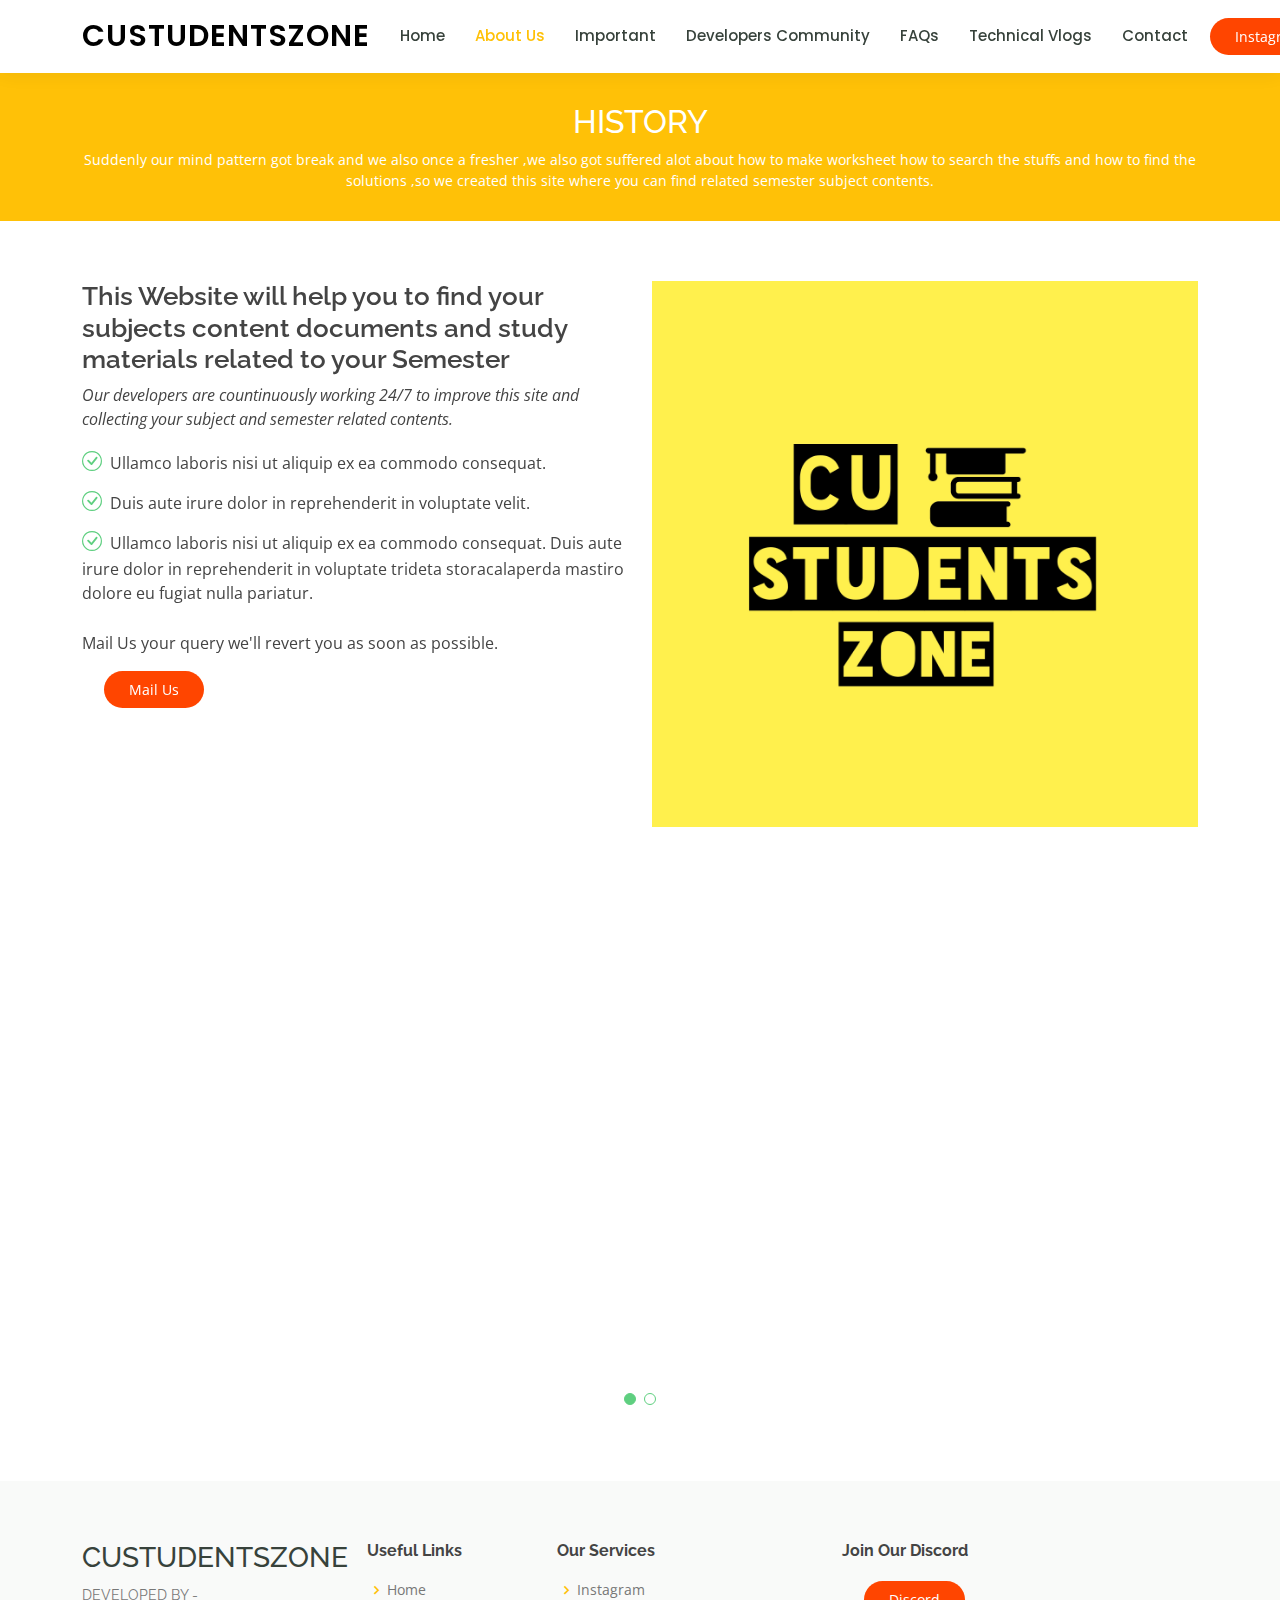
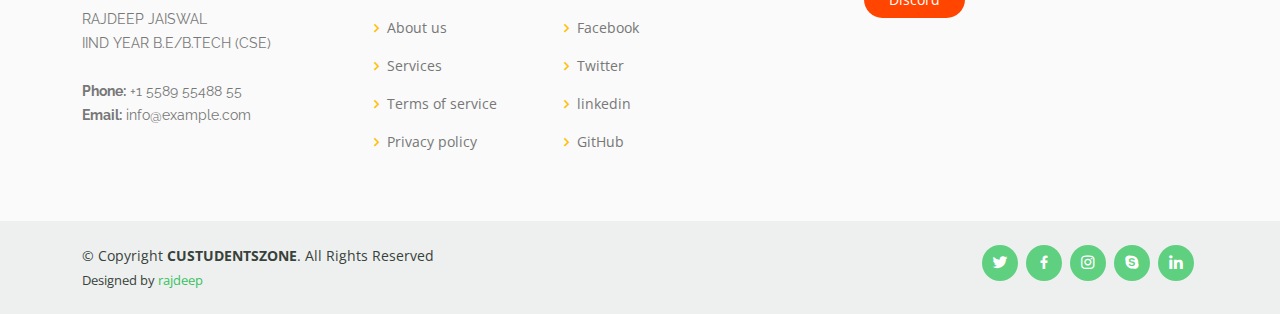
<file: about.html>
<!DOCTYPE html>
<html lang="en">

<head>
  <meta charset="utf-8">
  <meta content="width=device-width, initial-scale=1.0" name="viewport">

  <title>About Us</title>
  <meta content="" name="description">
  <meta content="" name="keywords">

  <!-- Favicons -->
  <link href="assets/img/favicon.png" rel="icon">
  <link href="assets/img/apple-touch-icon.png" rel="apple-touch-icon">

  <!-- Google Fonts -->
  <link href="https://fonts.googleapis.com/css?family=Open+Sans:300,300i,400,400i,600,600i,700,700i|Raleway:300,300i,400,400i,500,500i,600,600i,700,700i|Poppins:300,300i,400,400i,500,500i,600,600i,700,700i" rel="stylesheet">

  <!-- Vendor CSS Files -->
  <link href="assets/vendor/animate.css/animate.min.css" rel="stylesheet">
  <link href="assets/vendor/aos/aos.css" rel="stylesheet">
  <link href="assets/vendor/bootstrap/css/bootstrap.min.css" rel="stylesheet">
  <link href="assets/vendor/bootstrap-icons/bootstrap-icons.css" rel="stylesheet">
  <link href="assets/vendor/boxicons/css/boxicons.min.css" rel="stylesheet">
  <link href="assets/vendor/remixicon/remixicon.css" rel="stylesheet">
  <link href="assets/vendor/swiper/swiper-bundle.min.css" rel="stylesheet">

  <!-- Template Main CSS File -->
  <link href="assets/css/style.css" rel="stylesheet">

  
</head>

<body>

  <!-- ======= Header ======= -->
  <header id="header" class="fixed-top">
    <div class="container d-flex align-items-center">

      <h1 class="logo me-auto"><a href="index.html">CUSTUDENTSZONE</a></h1>
      <!-- Uncomment below if you prefer to use an image logo -->
      <!-- <a href="index.html" class="logo me-auto"><img src="assets/img/logo.png" alt="" class="img-fluid"></a>-->

      <nav id="navbar" class="navbar order-last order-lg-0">
        <ul>
          <li><a href="index.html">Home</a></li>
          <li><a class="active" href="about.html">About Us</a></li>
          <li><a href="courses.html">Important</a></li>
          <li><a href="trainers.html">Developers Community</a></li>
          <li><a href="events.html">FAQs</a></li>
          <li><a href="pricing.html">Technical Vlogs</a></li>
          <!-- <li><a href="pricing.html">Pricing</a></li> -->

          <!-- <li class="dropdown"><a href="#"><span>Drop Down</span> <i class="bi bi-chevron-down"></i></a>
            <ul>
              <li><a href="#">Drop Down 1</a></li>
              <li class="dropdown"><a href="#"><span>Deep Drop Down</span> <i class="bi bi-chevron-right"></i></a>
                <ul>
                  <li><a href="#">Deep Drop Down 1</a></li>
                  <li><a href="#">Deep Drop Down 2</a></li>
                  <li><a href="#">Deep Drop Down 3</a></li>
                  <li><a href="#">Deep Drop Down 4</a></li>
                  <li><a href="#">Deep Drop Down 5</a></li>
                </ul>
              </li>
              <li><a href="#">Drop Down 2</a></li>
              <li><a href="#">Drop Down 3</a></li>
              <li><a href="#">Drop Down 4</a></li>
            </ul>
          </li> -->
          <li><a href="contact.html">Contact</a></li>
        </ul>
        <i class="bi bi-list mobile-nav-toggle"></i>
      </nav><!-- .navbar -->

      <a href="https://instagram.com/custudentszone?utm_medium=copy_link" class="get-started-btn">Instagram</a>

    </div>
  </header><!-- End Header -->

  <main id="main">
    <!-- ======= Breadcrumbs ======= -->
    <div class="breadcrumbs" data-aos="fade-in">
      <div class="container">
        <h2>HISTORY</h2>
        <p>Suddenly our mind pattern got break and we also once a fresher ,we also got suffered alot about how to make worksheet how to search the stuffs and how to find the solutions ,so we created this  site where you can find related semester subject contents. </p>
      </div>
    </div><!-- End Breadcrumbs -->

    <!-- ======= About Section ======= -->
    <section id="about" class="about">
      <div class="container" data-aos="fade-up">

        <div class="row">
          <div class="col-lg-6 order-1 order-lg-2" data-aos="fade-left" data-aos-delay="100">
            <img src="/assets/img/logocu.jpg" class="img-fluid" alt="">
          </div>
          <div class="col-lg-6 pt-4 pt-lg-0 order-2 order-lg-1 content">
            <h3>This Website will help you to find your subjects content documents and study materials related to your Semester</h3>
            <p class="fst-italic">
              Our developers are countinuously working 24/7 to improve this site and collecting your subject and semester related contents.
            </p>
            <ul>
              <li><i class="bi bi-check-circle"></i> Ullamco laboris nisi ut aliquip ex ea commodo consequat.</li>
              <li><i class="bi bi-check-circle"></i> Duis aute irure dolor in reprehenderit in voluptate velit.</li>
              <li><i class="bi bi-check-circle"></i> Ullamco laboris nisi ut aliquip ex ea commodo consequat. Duis aute irure dolor in reprehenderit in voluptate trideta storacalaperda mastiro dolore eu fugiat nulla pariatur.</li>
            </ul>
            <p>
              Mail Us your query we'll revert you as soon as possible.
            </p>
            <a href="mailto:custudentszone@gmail.com" class="get-started-btn">Mail Us</a>
          </div>
        </div>

      </div>
    </section><!-- End About Section -->





    


    <!-- ======= Counts Section ======= -->
    <!-- <section id="counts" class="counts section-bg">
      <div class="container">

        <div class="row counters">

          <div class="col-lg-3 col-6 text-center">
            <span data-purecounter-start="0" data-purecounter-end="1232" data-purecounter-duration="1" class="purecounter"></span>
            <p>Students</p>
          </div>

          <div class="col-lg-3 col-6 text-center">
            <span data-purecounter-start="0" data-purecounter-end="64" data-purecounter-duration="1" class="purecounter"></span>
            <p>Courses</p>
          </div>

          <div class="col-lg-3 col-6 text-center">
            <span data-purecounter-start="0" data-purecounter-end="42" data-purecounter-duration="1" class="purecounter"></span>
            <p>Events</p>
          </div>

          <div class="col-lg-3 col-6 text-center">
            <span data-purecounter-start="0" data-purecounter-end="15" data-purecounter-duration="1" class="purecounter"></span>
            <p>Trainers</p>
          </div>

        </div>

      </div>
    </section>End Counts Section -->







    <!-- ======= Testimonials Section ======= -->
    <section id="testimonials" class="testimonials">
      <div class="container" data-aos="fade-up">

        <div class="section-title">
          <h2>Testimonials</h2>
          <p>What are they saying</p>
        </div>

        <div class="testimonials-slider swiper" data-aos="fade-up" data-aos-delay="100">
          <div class="swiper-wrapper">

            <div class="swiper-slide">
              <div class="testimonial-wrap">
                <div class="testimonial-item">
                  <!-- <img src="assets/img/testimonials/testimonials-1.jpg" class="testimonial-img" alt=""> -->
                  <h3>RAJDEEP JAISWAL</h3>
                  <h4>Ceo &amp; Founder</h4>
                  <p>
                    <i class="bx bxs-quote-alt-left quote-icon-left"></i>
                    Proin iaculis purus consequat sem cure digni ssim donec porttitora entum suscipit rhoncus. Accusantium quam, ultricies eget id, aliquam eget nibh et. Maecen aliquam, risus at semper.
                    <i class="bx bxs-quote-alt-right quote-icon-right"></i>
                  </p>
                </div>
              </div>
            </div><!-- End testimonial item -->

            <div class="swiper-slide">
              <div class="testimonial-wrap">
                <div class="testimonial-item">
                  <img src="assets/img/testimonials/testimonials-2.jpg" class="testimonial-img" alt="">
                  <h3>RAJDEEP JAISWAL</h3>
                  <h4>CO-FOUNDER</h4>
                  <p>
                    <i class="bx bxs-quote-alt-left quote-icon-left"></i>
                    WE FACED A LOT OF CHALLNGES , BUT FINALLY A GOOD THING HERE FOR YOU ALL.
                    <i class="bx bxs-quote-alt-right quote-icon-right"></i>
                  </p>
                </div>
              </div>
            </div><!-- End testimonial item -->

            <!-- <div class="swiper-slide">
              <div class="testimonial-wrap">
                <div class="testimonial-item">
                  <img src="assets/img/testimonials/testimonials-3.jpg" class="testimonial-img" alt="">
                  <h3>Jena Karlis</h3>
                  <h4>BACKEND DEVELOPER</h4>
                  <p>
                    <i class="bx bxs-quote-alt-left quote-icon-left"></i>
                    Enim nisi quem export duis labore cillum quae magna enim sint quorum nulla quem veniam duis minim tempor labore quem eram duis noster aute amet eram fore quis sint minim.
                    <i class="bx bxs-quote-alt-right quote-icon-right"></i>
                  </p>
                </div>
              </div> -->
            </div><!-- End testimonial item -->

            <!-- <div class="swiper-slide">
              <div class="testimonial-wrap">
                <div class="testimonial-item">
                  <img src="assets/img/testimonials/testimonials-4.jpg" class="testimonial-img" alt="">
                  <h3>Matt Brandon</h3>
                  <h4>DESIGNERS</h4>
                  <p>
                    <i class="bx bxs-quote-alt-left quote-icon-left"></i>
                    Fugiat enim eram quae cillum dolore dolor amet nulla culpa multos export minim fugiat minim velit minim dolor enim duis veniam ipsum anim magna sunt elit fore quem dolore labore illum veniam.
                    <i class="bx bxs-quote-alt-right quote-icon-right"></i>
                  </p>
                </div>
              </div> -->
            </div><!-- End testimonial item -->

            <!-- <div class="swiper-slide">
              <div class="testimonial-wrap">
                <div class="testimonial-item">
                  <img src="assets/img/testimonials/testimonials-5.jpg" class="testimonial-img" alt="">
                  <h3>John Larson</h3>
                  <h4>FRONT END DEVELOPER</h4>
                  <p>
                    <i class="bx bxs-quote-alt-left quote-icon-left"></i>
                    Quis quorum aliqua sint quem legam fore sunt eram irure aliqua veniam tempor noster veniam enim culpa labore duis sunt culpa nulla illum cillum fugiat legam esse veniam culpa fore nisi cillum quid.
                    <i class="bx bxs-quote-alt-right quote-icon-right"></i>
                  </p>
                </div> -->
              </div>
            </div><!-- End testimonial item -->

          </div>
          <div class="swiper-pagination"></div>
        </div>

      </div>
    </section><!-- End Testimonials Section -->

  </main><!-- End #main -->

  <!-- ======= Footer ======= -->
  <footer id="footer">

    <div class="footer-top">
      <div class="container">
        <div class="row">

          <div class="col-lg-3 col-md-6 footer-contact">
            <h3>CUSTUDENTSZONE</h3>
            <p>
              DEVELOPED BY -  <br>
             RAJDEEP JAISWAL<br>
              IIND YEAR B.E/B.TECH (CSE)<br><br>
              <strong>Phone:</strong> +1 5589 55488 55<br>
              <strong>Email:</strong> info@example.com<br>
            </p>
          </div>

          <div class="col-lg-2 col-md-6 footer-links">
            <h4>Useful Links</h4>
            <ul>
              <li><i class="bx bx-chevron-right"></i> <a href="index.html">Home</a></li>
              <li><i class="bx bx-chevron-right"></i> <a href="about.html">About us</a></li>
              <li><i class="bx bx-chevron-right"></i> <a href="courses.html">Services</a></li>
              <li><i class="bx bx-chevron-right"></i> <a href="#">Terms of service</a></li>
              <li><i class="bx bx-chevron-right"></i> <a href="#">Privacy policy</a></li>
            </ul>
          </div>

          <div class="col-lg-3 col-md-6 footer-links">
            <h4>Our Services</h4>
            <ul>
              <li><i class="bx bx-chevron-right"></i> <a href="https://www.instagram.com/rajdeepjaiswal25nov/">Instagram</a></li>
              <li><i class="bx bx-chevron-right"></i> <a href="https://www.facebook.com/rajdeep.jaiswal.378?epa=SEARCH_BOX">Facebook</a></li>
              <li><i class="bx bx-chevron-right"></i> <a href="https://mobile.twitter.com/rajjo25nov">Twitter</a></li>
              <li><i class="bx bx-chevron-right"></i> <a href="https://www.linkedin.com/in/rajdeep-jaiswal-067045200">linkedin</a></li>
              <li><i class="bx bx-chevron-right"></i> <a href="https://github.com/rajdeep25nov/">GitHub</a></li>
            </ul>
          </div>

          <div class="col-lg-4 col-md-6 footer-newsletter">
            <h4>Join Our Discord</h4>
            <!-- <p>Stay Tuned</p> -->
            <a href="https://www.google.com/url?q=https%3A%2F%2Fdiscord.gg%2FsQYB3ACdJy&sa=D&sntz=1&usg=AFQjCNFtlWilES5yc0JCLVpG0jHIuyzn-Q" class="get-started-btn">Discord</a>

            <!-- <form action="" method="post">
              <input type="email" name="email"><input type="submit" value="Subscribe"> -->
            <!-- </form> -->
          </div>

        </div>
      </div>
    </div>

    <div class="container d-md-flex py-4">

      <div class="me-md-auto text-center text-md-start">
        <div class="copyright">
          &copy; Copyright <strong><span>CUSTUDENTSZONE</span></strong>. All Rights Reserved
        </div>
        <div class="credits">
          <!-- All the links in the footer should remain intact. -->
          <!-- You can delete the links only if you purchased the pro version. -->
          <!-- Licensing information: https://bootstrapmade.com/license/ -->
          <!-- Purchase the pro version with working PHP/AJAX contact form: https://bootstrapmade.com/mentor-free-education-bootstrap-theme/ -->
          Designed by <a href="">rajdeep</a>
        </div>
      </div>
      <div class="social-links text-center text-md-right pt-3 pt-md-0">
        <a href="#" class="twitter"><i class="bx bxl-twitter"></i></a>
        <a href="#" class="facebook"><i class="bx bxl-facebook"></i></a>
        <a href="#" class="instagram"><i class="bx bxl-instagram"></i></a>
        <a href="#" class="google-plus"><i class="bx bxl-skype"></i></a>
        <a href="#" class="linkedin"><i class="bx bxl-linkedin"></i></a>
      </div>
    </div>
  </footer><!-- End Footer -->

  <div id="preloader"></div>
  <a href="#" class="back-to-top d-flex align-items-center justify-content-center"><i class="bi bi-arrow-up-short"></i></a>

  <!-- Vendor JS Files -->
  <script src="assets/vendor/purecounter/purecounter.js"></script>
  <script src="assets/vendor/aos/aos.js"></script>
  <script src="assets/vendor/bootstrap/js/bootstrap.bundle.min.js"></script>
  <script src="assets/vendor/swiper/swiper-bundle.min.js"></script>
  <script src="assets/vendor/php-email-form/validate.js"></script>

  <!-- Template Main JS File -->
  <script src="assets/js/main.js"></script>

</body>

</html>
</file>
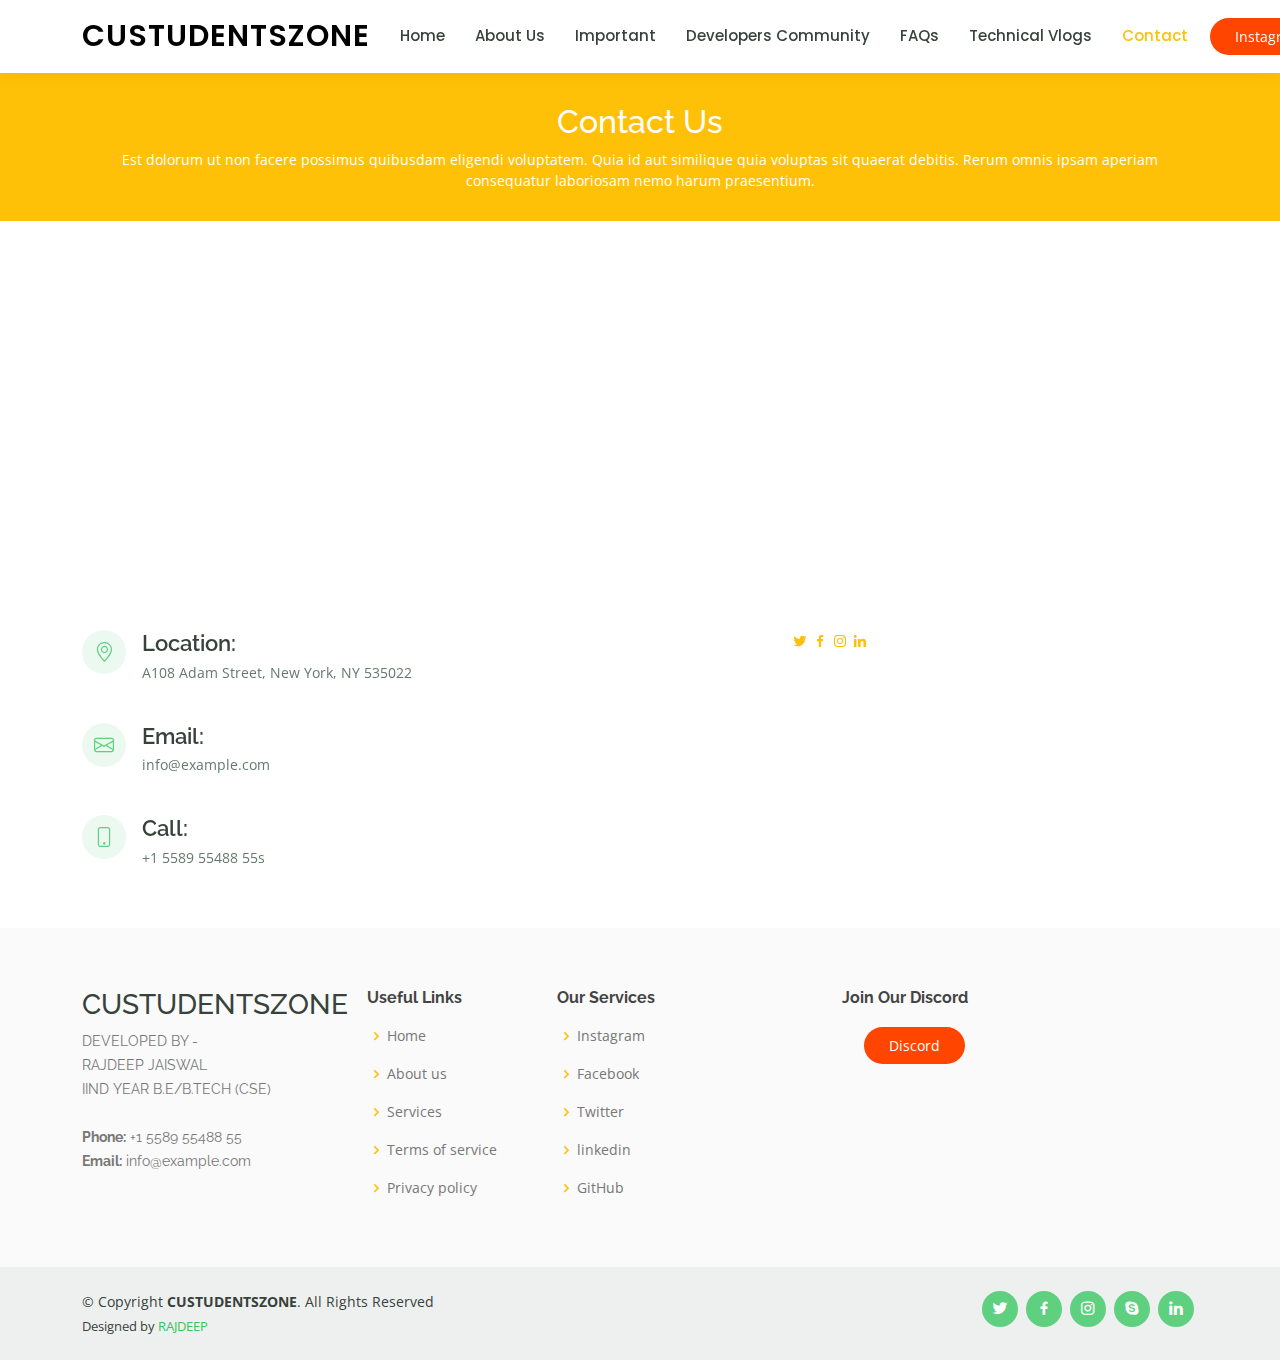
<file: contact.html>
<!DOCTYPE html>
<html lang="en">

<head>
  <meta charset="utf-8">
  <meta content="width=device-width, initial-scale=1.0" name="viewport">

  <title>Contact</title>
  <meta content="" name="description">
  <meta content="" name="keywords">

  <!-- Favicons -->
  <link href="assets/img/favicon.png" rel="icon">
  <link href="assets/img/apple-touch-icon.png" rel="apple-touch-icon">

  <!-- Google Fonts -->
  <link href="https://fonts.googleapis.com/css?family=Open+Sans:300,300i,400,400i,600,600i,700,700i|Raleway:300,300i,400,400i,500,500i,600,600i,700,700i|Poppins:300,300i,400,400i,500,500i,600,600i,700,700i" rel="stylesheet">

  <!-- Vendor CSS Files -->
  <link href="assets/vendor/animate.css/animate.min.css" rel="stylesheet">
  <link href="assets/vendor/aos/aos.css" rel="stylesheet">
  <link href="assets/vendor/bootstrap/css/bootstrap.min.css" rel="stylesheet">
  <link href="assets/vendor/bootstrap-icons/bootstrap-icons.css" rel="stylesheet">
  <link href="assets/vendor/boxicons/css/boxicons.min.css" rel="stylesheet">
  <link href="assets/vendor/remixicon/remixicon.css" rel="stylesheet">
  <link href="assets/vendor/swiper/swiper-bundle.min.css" rel="stylesheet">

  <!-- Template Main CSS File -->
  <link href="assets/css/style.css" rel="stylesheet">

  <!-- =======================================================
  * Template Name: Mentor - v4.7.0
  * Template URL: https://bootstrapmade.com/mentor-free-education-bootstrap-theme/
  * Author: BootstrapMade.com
  * License: https://bootstrapmade.com/license/
  ======================================================== -->
</head>

<body>

  <!-- ======= Header ======= -->
  <header id="header" class="fixed-top">
    <div class="container d-flex align-items-center">

      <h1 class="logo me-auto"><a href="index.html">CUSTUDENTSZONE</a></h1>
      <!-- Uncomment below if you prefer to use an image logo -->
      <!-- <a href="index.html" class="logo me-auto"><img src="assets/img/logo.png" alt="" class="img-fluid"></a>-->

      <nav id="navbar" class="navbar order-last order-lg-0">
        <ul>
          <li><a href="index.html">Home</a></li>
          <li><a href="about.html">About Us</a></li>
          <li><a href="courses.html">Important</a></li>
          <li><a href="trainers.html">Developers Community</a></li>
          <li><a href="events.html">FAQs</a></li>
          <li><a href="pricing.html">Technical Vlogs</a></li>
          <!-- <li><a href="pricing.html">Pricing</a></li>

          <li class="dropdown"><a href="#"><span>Drop Down</span> <i class="bi bi-chevron-down"></i></a>
            <ul>
              <li><a href="#">Drop Down 1</a></li>
              <li class="dropdown"><a href="#"><span>Deep Drop Down</span> <i class="bi bi-chevron-right"></i></a>
                <ul>
                  <li><a href="#">Deep Drop Down 1</a></li>
                  <li><a href="#">Deep Drop Down 2</a></li>
                  <li><a href="#">Deep Drop Down 3</a></li>
                  <li><a href="#">Deep Drop Down 4</a></li>
                  <li><a href="#">Deep Drop Down 5</a></li>
                </ul>
              </li>
              <li><a href="#">Drop Down 2</a></li>
              <li><a href="#">Drop Down 3</a></li>
              <li><a href="#">Drop Down 4</a></li>
            </ul>
          </li> -->


          <li><a class="active" href="contact.html">Contact</a></li>
        </ul>
        <i class="bi bi-list mobile-nav-toggle"></i>
      </nav><!-- .navbar -->

      <a href="https://instagram.com/custudentszone?utm_medium=copy_link" class="get-started-btn">Instagram</a>

    </div>
  </header><!-- End Header -->

  <main id="main">

    <!-- ======= Breadcrumbs ======= -->
    <div class="breadcrumbs" data-aos="fade-in">
      <div class="container">
        <h2>Contact Us</h2>
        <p>Est dolorum ut non facere possimus quibusdam eligendi voluptatem. Quia id aut similique quia voluptas sit quaerat debitis. Rerum omnis ipsam aperiam consequatur laboriosam nemo harum praesentium. </p>
      </div>
    </div><!-- End Breadcrumbs -->

    <!-- ======= Contact Section ======= -->
    <section id="contact" class="contact">
      <div data-aos="fade-up">
        <iframe style="border:0; width: 100%; height: 350px;" src="https://www.google.com/maps/embed?pb=!1m14!1m8!1m3!1d12097.433213460943!2d-74.0062269!3d40.7101282!3m2!1i1024!2i768!4f13.1!3m3!1m2!1s0x0%3A0xb89d1fe6bc499443!2sDowntown+Conference+Center!5e0!3m2!1smk!2sbg!4v1539943755621" frameborder="0" allowfullscreen></iframe>
      </div>

      <div class="container" data-aos="fade-up">

        <div class="row mt-5">

          <div class="col-lg-4">
            <div class="info">
              <div class="address">
                <i class="bi bi-geo-alt"></i>
                <h4>Location:</h4>
                <p>A108 Adam Street, New York, NY 535022</p>
              </div>

              <div class="email">
                <i class="bi bi-envelope"></i>
                <h4>Email:</h4>
                <p>info@example.com</p>
              </div>

              <div class="phone">
                <i class="bi bi-phone"></i>
                <h4>Call:</h4>
                <p>+1 5589 55488 55s</p>
              </div>

            </div>

          </div>

          <div class="col-lg-8 mt-5 mt-lg-0">

            <!-- <form action="forms/contact.php" method="post" role="form" class="php-email-form">
              <div class="row">
                <div class="col-md-6 form-group">
                  <input type="text" name="name" class="form-control" id="name" placeholder="Your Name" required>
                </div>
                <div class="col-md-6 form-group mt-3 mt-md-0">
                  <input type="email" class="form-control" name="email" id="email" placeholder="Your Email" required>
                </div>
              </div>
              <div class="form-group mt-3">
                <input type="text" class="form-control" name="subject" id="subject" placeholder="Subject" required>
              </div>
              <div class="form-group mt-3">
                <textarea class="form-control" name="message" rows="5" placeholder="Message" required></textarea>
              </div>
              <div class="my-3">
                <div class="loading">Loading</div>
                <div class="error-message"></div>
                <div class="sent-message">Your message has been sent. Thank you!</div>
              </div>
              <div class="text-center"><button type="submit">Send Message</button></div>
            </form> -->


            <div class="social-links text-center text-md-right pt-3 pt-md-0">
              <a href="#" class="twitter"><i class="bx bxl-twitter"></i></a>
              <a href="#" class="facebook"><i class="bx bxl-facebook"></i></a>
              <a href="#" class="instagram"><i class="bx bxl-instagram"></i></a>
              <!-- <a href="#" class="google-plus"><i class="bx bxl-skype"></i></a> -->
              <a href="#" class="linkedin"><i class="bx bxl-linkedin"></i></a>
            </div>


          </div>

        </div>

      </div>
    </section><!-- End Contact Section -->

  </main><!-- End #main -->

  <!-- ======= Footer ======= -->
  <footer id="footer">

    <div class="footer-top">
      <div class="container">
        <div class="row">

          <div class="col-lg-3 col-md-6 footer-contact">
            <h3>CUSTUDENTSZONE</h3>
            <p>
              DEVELOPED BY -  <br>
             RAJDEEP JAISWAL<br>
              IIND YEAR B.E/B.TECH (CSE)<br><br>
              <strong>Phone:</strong> +1 5589 55488 55<br>
              <strong>Email:</strong> info@example.com<br>
            </p>
          </div>

          <div class="col-lg-2 col-md-6 footer-links">
            <h4>Useful Links</h4>
            <ul>
              <li><i class="bx bx-chevron-right"></i> <a href="index.html">Home</a></li>
              <li><i class="bx bx-chevron-right"></i> <a href="about.html">About us</a></li>
              <li><i class="bx bx-chevron-right"></i> <a href="courses.html">Services</a></li>
              <li><i class="bx bx-chevron-right"></i> <a href="#">Terms of service</a></li>
              <li><i class="bx bx-chevron-right"></i> <a href="#">Privacy policy</a></li>
            </ul>
          </div>

          <div class="col-lg-3 col-md-6 footer-links">
            <h4>Our Services</h4>
            <ul>
              <li><i class="bx bx-chevron-right"></i> <a href="https://www.instagram.com/rajdeepjaiswal25nov/">Instagram</a></li>
              <li><i class="bx bx-chevron-right"></i> <a href="https://www.facebook.com/rajdeep.jaiswal.378?epa=SEARCH_BOX">Facebook</a></li>
              <li><i class="bx bx-chevron-right"></i> <a href="https://mobile.twitter.com/rajjo25nov">Twitter</a></li>
              <li><i class="bx bx-chevron-right"></i> <a href="https://www.linkedin.com/in/rajdeep-jaiswal-067045200">linkedin</a></li>
              <li><i class="bx bx-chevron-right"></i> <a href="https://github.com/rajdeep25nov/">GitHub</a></li>
            </ul>
          </div>

          <div class="col-lg-4 col-md-6 footer-newsletter">
            <h4>Join Our Discord</h4>
            <!-- <p>Stay Tuned</p> -->
            <a href="https://www.google.com/url?q=https%3A%2F%2Fdiscord.gg%2FsQYB3ACdJy&sa=D&sntz=1&usg=AFQjCNFtlWilES5yc0JCLVpG0jHIuyzn-Q" class="get-started-btn">Discord</a>

            <!-- <form action="" method="post">
              <input type="email" name="email"><input type="submit" value="Subscribe"> -->
            <!-- </form> -->
          </div>

        </div>
      </div>
    </div>

    <div class="container d-md-flex py-4">

      <div class="me-md-auto text-center text-md-start">
        <div class="copyright">
          &copy; Copyright <strong><span>CUSTUDENTSZONE</span></strong>. All Rights Reserved
        </div>
        <div class="credits">
          <!-- All the links in the footer should remain intact. -->
          <!-- You can delete the links only if you purchased the pro version. -->
          <!-- Licensing information: https://bootstrapmade.com/license/ -->
          <!-- Purchase the pro version with working PHP/AJAX contact form: https://bootstrapmade.com/mentor-free-education-bootstrap-theme/ -->
          Designed by <a href="">RAJDEEP</a>
        </div>
      </div>
      <div class="social-links text-center text-md-right pt-3 pt-md-0">
        <a href="#" class="twitter"><i class="bx bxl-twitter"></i></a>
        <a href="#" class="facebook"><i class="bx bxl-facebook"></i></a>
        <a href="#" class="instagram"><i class="bx bxl-instagram"></i></a>
        <a href="#" class="google-plus"><i class="bx bxl-skype"></i></a>
        <a href="#" class="linkedin"><i class="bx bxl-linkedin"></i></a>
      </div>
    </div>
  </footer><!-- End Footer -->

  <div id="preloader"></div>
  <a href="#" class="back-to-top d-flex align-items-center justify-content-center"><i class="bi bi-arrow-up-short"></i></a>

  <!-- Vendor JS Files -->
  <script src="assets/vendor/purecounter/purecounter.js"></script>
  <script src="assets/vendor/aos/aos.js"></script>
  <script src="assets/vendor/bootstrap/js/bootstrap.bundle.min.js"></script>
  <script src="assets/vendor/swiper/swiper-bundle.min.js"></script>
  <script src="assets/vendor/php-email-form/validate.js"></script>

  <!-- Template Main JS File -->
  <script src="assets/js/main.js"></script>

</body>

</html>
</file>
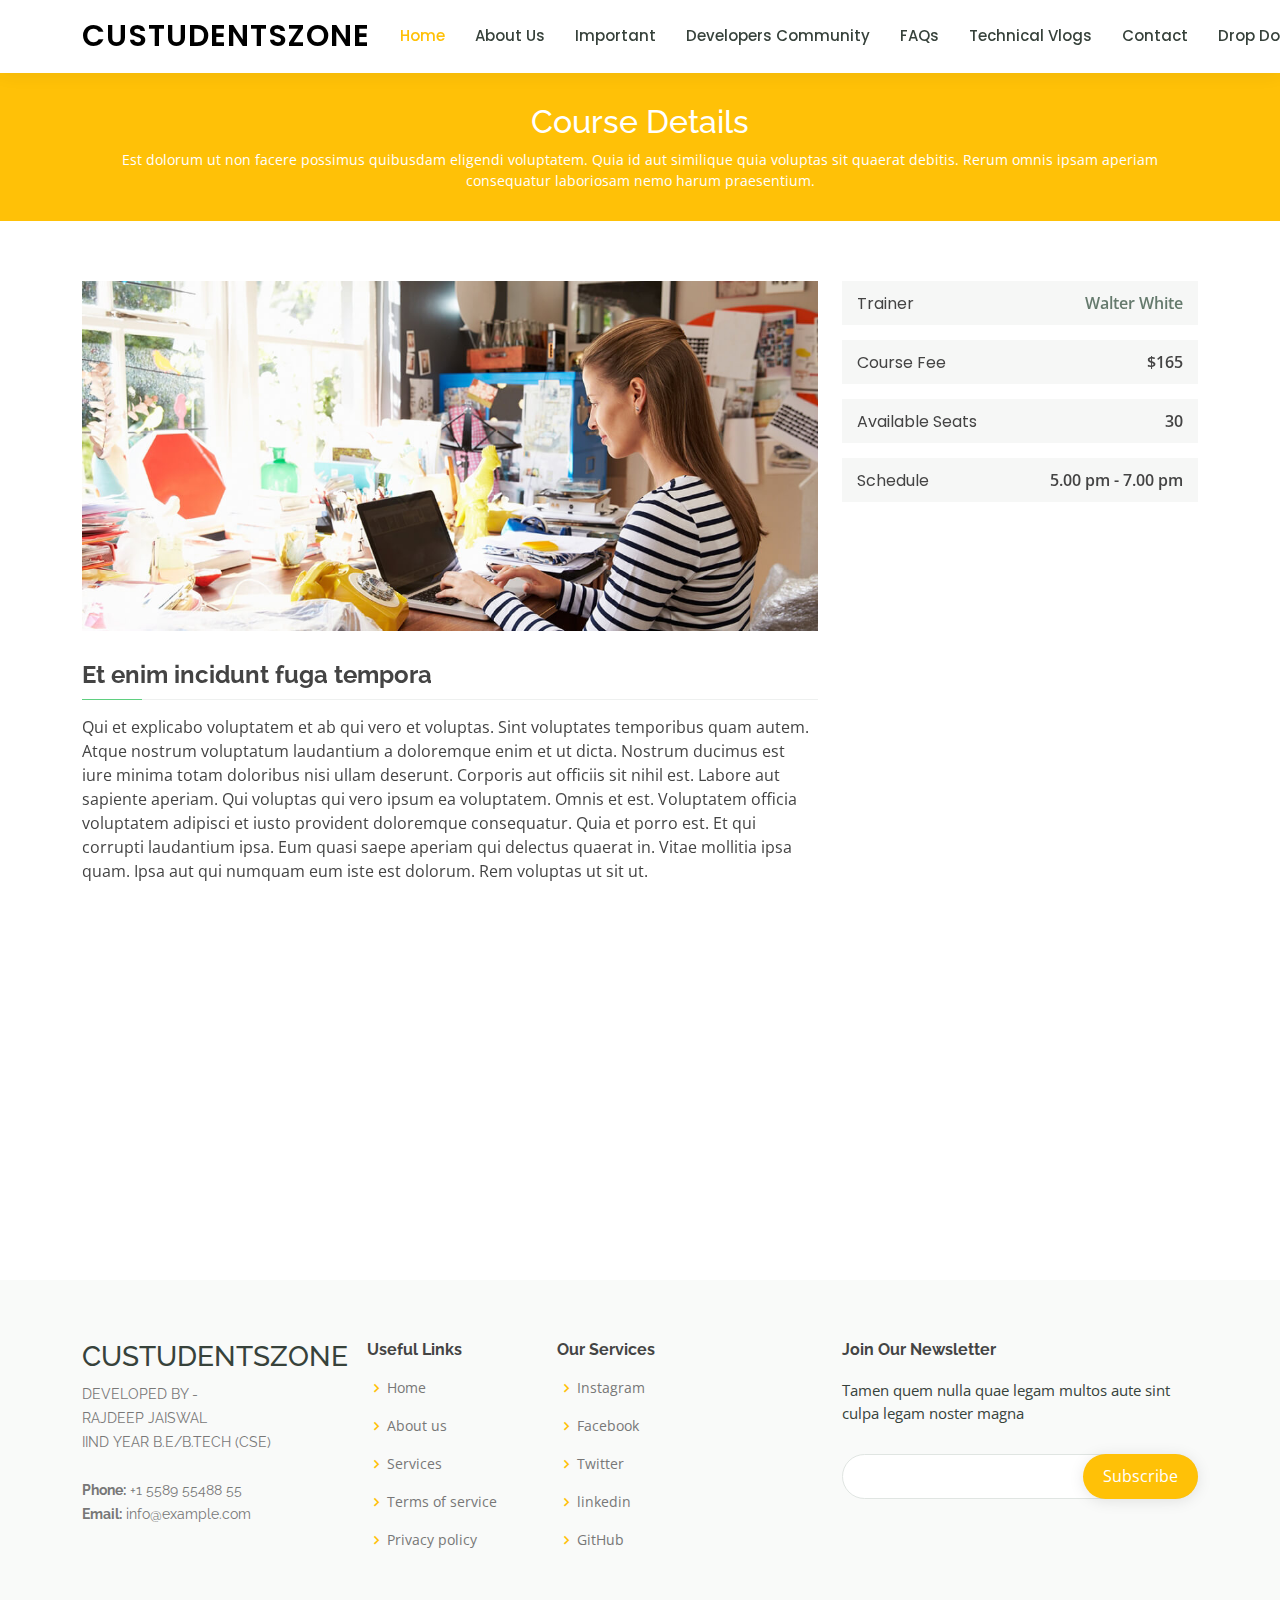
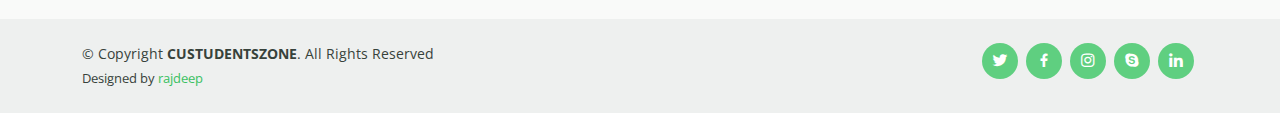
<file: course-details.html>
<!DOCTYPE html>
<html lang="en">

<head>
  <meta charset="utf-8">
  <meta content="width=device-width, initial-scale=1.0" name="viewport">

  <title></title>
  <meta content="" name="description">
  <meta content="" name="keywords">

  <!-- Favicons -->
  <link href="assets/img/favicon.png" rel="icon">
  <link href="assets/img/apple-touch-icon.png" rel="apple-touch-icon">

  <!-- Google Fonts -->
  <link href="https://fonts.googleapis.com/css?family=Open+Sans:300,300i,400,400i,600,600i,700,700i|Raleway:300,300i,400,400i,500,500i,600,600i,700,700i|Poppins:300,300i,400,400i,500,500i,600,600i,700,700i" rel="stylesheet">

  <!-- Vendor CSS Files -->
  <link href="assets/vendor/animate.css/animate.min.css" rel="stylesheet">
  <link href="assets/vendor/aos/aos.css" rel="stylesheet">
  <link href="assets/vendor/bootstrap/css/bootstrap.min.css" rel="stylesheet">
  <link href="assets/vendor/bootstrap-icons/bootstrap-icons.css" rel="stylesheet">
  <link href="assets/vendor/boxicons/css/boxicons.min.css" rel="stylesheet">
  <link href="assets/vendor/remixicon/remixicon.css" rel="stylesheet">
  <link href="assets/vendor/swiper/swiper-bundle.min.css" rel="stylesheet">

  <!-- Template Main CSS File -->
  <link href="assets/css/style.css" rel="stylesheet">

  <!-- =======================================================
  * Template Name: Mentor - v4.7.0
  * Template URL: https://bootstrapmade.com/mentor-free-education-bootstrap-theme/
  * Author: BootstrapMade.com
  * License: https://bootstrapmade.com/license/
  ======================================================== -->
</head>

<body>

  <!-- ======= Header ======= -->
  <header id="header" class="fixed-top">
    <div class="container d-flex align-items-center">

      <h1 class="logo me-auto"><a href="index.html">CUSTUDENTSZONE</a></h1>
      <!-- Uncomment below if you prefer to use an image logo -->
      <!-- <a href="index.html" class="logo me-auto"><img src="assets/img/logo.png" alt="" class="img-fluid"></a>-->

      <nav id="navbar" class="navbar order-last order-lg-0">
        <ul>
          <li><a class="active" href="index.html">Home</a></li>
          <li><a href="about.html">About Us</a></li>
          <li><a href="courses.html">Important</a></li>
          <li><a href="trainers.html">Developers Community</a></li>
          <li><a href="events.html">FAQs</a></li>
          <li><a href="pricing.html">Technical Vlogs</a></li>
          <li><a href="contact.html">Contact</a></li>

          <li class="dropdown"><a href="#"><span>Drop Down</span> <i class="bi bi-chevron-down"></i></a>
            <ul>
              <li><a href="#">Drop Down 1</a></li>
              <li class="dropdown"><a href="#"><span>Deep Drop Down</span> <i class="bi bi-chevron-right"></i></a>
                <ul>
                  <li><a href="#">Deep Drop Down 1</a></li>
                  <li><a href="#">Deep Drop Down 2</a></li>
                  <li><a href="#">Deep Drop Down 3</a></li>
                  <li><a href="#">Deep Drop Down 4</a></li>
                  <li><a href="#">Deep Drop Down 5</a></li>
                </ul>
              </li>
              <li><a href="#">Drop Down 2</a></li>
              <li><a href="#">Drop Down 3</a></li>
              <li><a href="#">Drop Down 4</a></li>
            </ul>
          </li>
          <li><a href="contact.html">Contact</a></li>
        </ul>
        <i class="bi bi-list mobile-nav-toggle"></i>
      </nav><!-- .navbar -->

      <a href="courses.html" class="get-started-btn">Get Started</a>

    </div>
  </header><!-- End Header -->

  <main id="main">

    <!-- ======= Breadcrumbs ======= -->
    <div class="breadcrumbs" data-aos="fade-in">
      <div class="container">
        <h2>Course Details</h2>
        <p>Est dolorum ut non facere possimus quibusdam eligendi voluptatem. Quia id aut similique quia voluptas sit quaerat debitis. Rerum omnis ipsam aperiam consequatur laboriosam nemo harum praesentium. </p>
      </div>
    </div><!-- End Breadcrumbs -->

    <!-- ======= Cource Details Section ======= -->
    <section id="course-details" class="course-details">
      <div class="container" data-aos="fade-up">

        <div class="row">
          <div class="col-lg-8">
            <img src="assets/img/course-details.jpg" class="img-fluid" alt="">
            <h3>Et enim incidunt fuga tempora</h3>
            <p>
              Qui et explicabo voluptatem et ab qui vero et voluptas. Sint voluptates temporibus quam autem. Atque nostrum voluptatum laudantium a doloremque enim et ut dicta. Nostrum ducimus est iure minima totam doloribus nisi ullam deserunt. Corporis aut officiis sit nihil est. Labore aut sapiente aperiam.
              Qui voluptas qui vero ipsum ea voluptatem. Omnis et est. Voluptatem officia voluptatem adipisci et iusto provident doloremque consequatur. Quia et porro est. Et qui corrupti laudantium ipsa.
              Eum quasi saepe aperiam qui delectus quaerat in. Vitae mollitia ipsa quam. Ipsa aut qui numquam eum iste est dolorum. Rem voluptas ut sit ut.
            </p>
          </div>
          <div class="col-lg-4">

            <div class="course-info d-flex justify-content-between align-items-center">
              <h5>Trainer</h5>
              <p><a href="#">Walter White</a></p>
            </div>

            <div class="course-info d-flex justify-content-between align-items-center">
              <h5>Course Fee</h5>
              <p>$165</p>
            </div>

            <div class="course-info d-flex justify-content-between align-items-center">
              <h5>Available Seats</h5>
              <p>30</p>
            </div>

            <div class="course-info d-flex justify-content-between align-items-center">
              <h5>Schedule</h5>
              <p>5.00 pm - 7.00 pm</p>
            </div>

          </div>
        </div>

      </div>
    </section><!-- End Cource Details Section -->

    <!-- ======= Cource Details Tabs Section ======= -->
    <section id="cource-details-tabs" class="cource-details-tabs">
      <div class="container" data-aos="fade-up">

        <div class="row">
          <div class="col-lg-3">
            <ul class="nav nav-tabs flex-column">
              <li class="nav-item">
                <a class="nav-link active show" data-bs-toggle="tab" href="#tab-1">Modi sit est</a>
              </li>
              <li class="nav-item">
                <a class="nav-link" data-bs-toggle="tab" href="#tab-2">Unde praesentium sed</a>
              </li>
              <li class="nav-item">
                <a class="nav-link" data-bs-toggle="tab" href="#tab-3">Pariatur explicabo vel</a>
              </li>
              <li class="nav-item">
                <a class="nav-link" data-bs-toggle="tab" href="#tab-4">Nostrum qui quasi</a>
              </li>
              <li class="nav-item">
                <a class="nav-link" data-bs-toggle="tab" href="#tab-5">Iusto ut expedita aut</a>
              </li>
            </ul>
          </div>
          <div class="col-lg-9 mt-4 mt-lg-0">
            <div class="tab-content">
              <div class="tab-pane active show" id="tab-1">
                <div class="row">
                  <div class="col-lg-8 details order-2 order-lg-1">
                    <h3>Architecto ut aperiam autem id</h3>
                    <p class="fst-italic">Qui laudantium consequatur laborum sit qui ad sapiente dila parde sonata raqer a videna mareta paulona marka</p>
                    <p>Et nobis maiores eius. Voluptatibus ut enim blanditiis atque harum sint. Laborum eos ipsum ipsa odit magni. Incidunt hic ut molestiae aut qui. Est repellat minima eveniet eius et quis magni nihil. Consequatur dolorem quaerat quos qui similique accusamus nostrum rem vero</p>
                  </div>
                  <div class="col-lg-4 text-center order-1 order-lg-2">
                    <img src="assets/img/course-details-tab-1.png" alt="" class="img-fluid">
                  </div>
                </div>
              </div>
              <div class="tab-pane" id="tab-2">
                <div class="row">
                  <div class="col-lg-8 details order-2 order-lg-1">
                    <h3>Et blanditiis nemo veritatis excepturi</h3>
                    <p class="fst-italic">Qui laudantium consequatur laborum sit qui ad sapiente dila parde sonata raqer a videna mareta paulona marka</p>
                    <p>Ea ipsum voluptatem consequatur quis est. Illum error ullam omnis quia et reiciendis sunt sunt est. Non aliquid repellendus itaque accusamus eius et velit ipsa voluptates. Optio nesciunt eaque beatae accusamus lerode pakto madirna desera vafle de nideran pal</p>
                  </div>
                  <div class="col-lg-4 text-center order-1 order-lg-2">
                    <img src="assets/img/course-details-tab-2.png" alt="" class="img-fluid">
                  </div>
                </div>
              </div>
              <div class="tab-pane" id="tab-3">
                <div class="row">
                  <div class="col-lg-8 details order-2 order-lg-1">
                    <h3>Impedit facilis occaecati odio neque aperiam sit</h3>
                    <p class="fst-italic">Eos voluptatibus quo. Odio similique illum id quidem non enim fuga. Qui natus non sunt dicta dolor et. In asperiores velit quaerat perferendis aut</p>
                    <p>Iure officiis odit rerum. Harum sequi eum illum corrupti culpa veritatis quisquam. Neque necessitatibus illo rerum eum ut. Commodi ipsam minima molestiae sed laboriosam a iste odio. Earum odit nesciunt fugiat sit ullam. Soluta et harum voluptatem optio quae</p>
                  </div>
                  <div class="col-lg-4 text-center order-1 order-lg-2">
                    <img src="assets/img/course-details-tab-3.png" alt="" class="img-fluid">
                  </div>
                </div>
              </div>
              <div class="tab-pane" id="tab-4">
                <div class="row">
                  <div class="col-lg-8 details order-2 order-lg-1">
                    <h3>Fuga dolores inventore laboriosam ut est accusamus laboriosam dolore</h3>
                    <p class="fst-italic">Totam aperiam accusamus. Repellat consequuntur iure voluptas iure porro quis delectus</p>
                    <p>Eaque consequuntur consequuntur libero expedita in voluptas. Nostrum ipsam necessitatibus aliquam fugiat debitis quis velit. Eum ex maxime error in consequatur corporis atque. Eligendi asperiores sed qui veritatis aperiam quia a laborum inventore</p>
                  </div>
                  <div class="col-lg-4 text-center order-1 order-lg-2">
                    <img src="assets/img/course-details-tab-4.png" alt="" class="img-fluid">
                  </div>
                </div>
              </div>
              <div class="tab-pane" id="tab-5">
                <div class="row">
                  <div class="col-lg-8 details order-2 order-lg-1">
                    <h3>Est eveniet ipsam sindera pad rone matrelat sando reda</h3>
                    <p class="fst-italic">Omnis blanditiis saepe eos autem qui sunt debitis porro quia.</p>
                    <p>Exercitationem nostrum omnis. Ut reiciendis repudiandae minus. Omnis recusandae ut non quam ut quod eius qui. Ipsum quia odit vero atque qui quibusdam amet. Occaecati sed est sint aut vitae molestiae voluptate vel</p>
                  </div>
                  <div class="col-lg-4 text-center order-1 order-lg-2">
                    <img src="assets/img/course-details-tab-5.png" alt="" class="img-fluid">
                  </div>
                </div>
              </div>
            </div>
          </div>
        </div>

      </div>
    </section><!-- End Cource Details Tabs Section -->

  </main><!-- End #main -->

  <!-- ======= Footer ======= -->
  <footer id="footer">

    <div class="footer-top">
      <div class="container">
        <div class="row">

          <div class="col-lg-3 col-md-6 footer-contact">
            <h3>CUSTUDENTSZONE</h3>
            <p>
              DEVELOPED BY -  <br>
             RAJDEEP JAISWAL<br>
              IIND YEAR B.E/B.TECH (CSE)<br><br>
              <strong>Phone:</strong> +1 5589 55488 55<br>
              <strong>Email:</strong> info@example.com<br>
            </p>
          </div>

          <div class="col-lg-2 col-md-6 footer-links">
            <h4>Useful Links</h4>
            <ul>
              <li><i class="bx bx-chevron-right"></i> <a href="index.html">Home</a></li>
              <li><i class="bx bx-chevron-right"></i> <a href="about.html">About us</a></li>
              <li><i class="bx bx-chevron-right"></i> <a href="courses.html">Services</a></li>
              <li><i class="bx bx-chevron-right"></i> <a href="#">Terms of service</a></li>
              <li><i class="bx bx-chevron-right"></i> <a href="#">Privacy policy</a></li>
            </ul>
          </div>

          <div class="col-lg-3 col-md-6 footer-links">
            <h4>Our Services</h4>
            <ul>
              <li><i class="bx bx-chevron-right"></i> <a href="https://www.instagram.com/rajdeepjaiswal25nov/">Instagram</a></li>
              <li><i class="bx bx-chevron-right"></i> <a href="https://www.facebook.com/rajdeep.jaiswal.378?epa=SEARCH_BOX">Facebook</a></li>
              <li><i class="bx bx-chevron-right"></i> <a href="https://mobile.twitter.com/rajjo25nov">Twitter</a></li>
              <li><i class="bx bx-chevron-right"></i> <a href="https://www.linkedin.com/in/rajdeep-jaiswal-067045200">linkedin</a></li>
              <li><i class="bx bx-chevron-right"></i> <a href="https://github.com/rajdeep25nov/">GitHub</a></li>
            </ul>
          </div>

          <div class="col-lg-4 col-md-6 footer-newsletter">
            <h4>Join Our Newsletter</h4>
            <p>Tamen quem nulla quae legam multos aute sint culpa legam noster magna</p>
            <form action="" method="post">
              <input type="email" name="email"><input type="submit" value="Subscribe">
            </form>
          </div>

        </div>
      </div>
    </div>

    <div class="container d-md-flex py-4">

      <div class="me-md-auto text-center text-md-start">
        <div class="copyright">
          &copy; Copyright <strong><span>CUSTUDENTSZONE</span></strong>. All Rights Reserved
        </div>
        <div class="credits">
          <!-- All the links in the footer should remain intact. -->
          <!-- You can delete the links only if you purchased the pro version. -->
          <!-- Licensing information: https://bootstrapmade.com/license/ -->
          <!-- Purchase the pro version with working PHP/AJAX contact form: https://bootstrapmade.com/mentor-free-education-bootstrap-theme/ -->
          Designed by <a href="">rajdeep</a>
        </div>
      </div>
      <div class="social-links text-center text-md-right pt-3 pt-md-0">
        <a href="#" class="twitter"><i class="bx bxl-twitter"></i></a>
        <a href="#" class="facebook"><i class="bx bxl-facebook"></i></a>
        <a href="#" class="instagram"><i class="bx bxl-instagram"></i></a>
        <a href="#" class="google-plus"><i class="bx bxl-skype"></i></a>
        <a href="#" class="linkedin"><i class="bx bxl-linkedin"></i></a>
      </div>
    </div>
  </footer><!-- End Footer -->

  <div id="preloader"></div>
  <a href="#" class="back-to-top d-flex align-items-center justify-content-center"><i class="bi bi-arrow-up-short"></i></a>

  <!-- Vendor JS Files -->
  <script src="assets/vendor/purecounter/purecounter.js"></script>
  <script src="assets/vendor/aos/aos.js"></script>
  <script src="assets/vendor/bootstrap/js/bootstrap.bundle.min.js"></script>
  <script src="assets/vendor/swiper/swiper-bundle.min.js"></script>
  <script src="assets/vendor/php-email-form/validate.js"></script>

  <!-- Template Main JS File -->
  <script src="assets/js/main.js"></script>

</body>

</html>
</file>
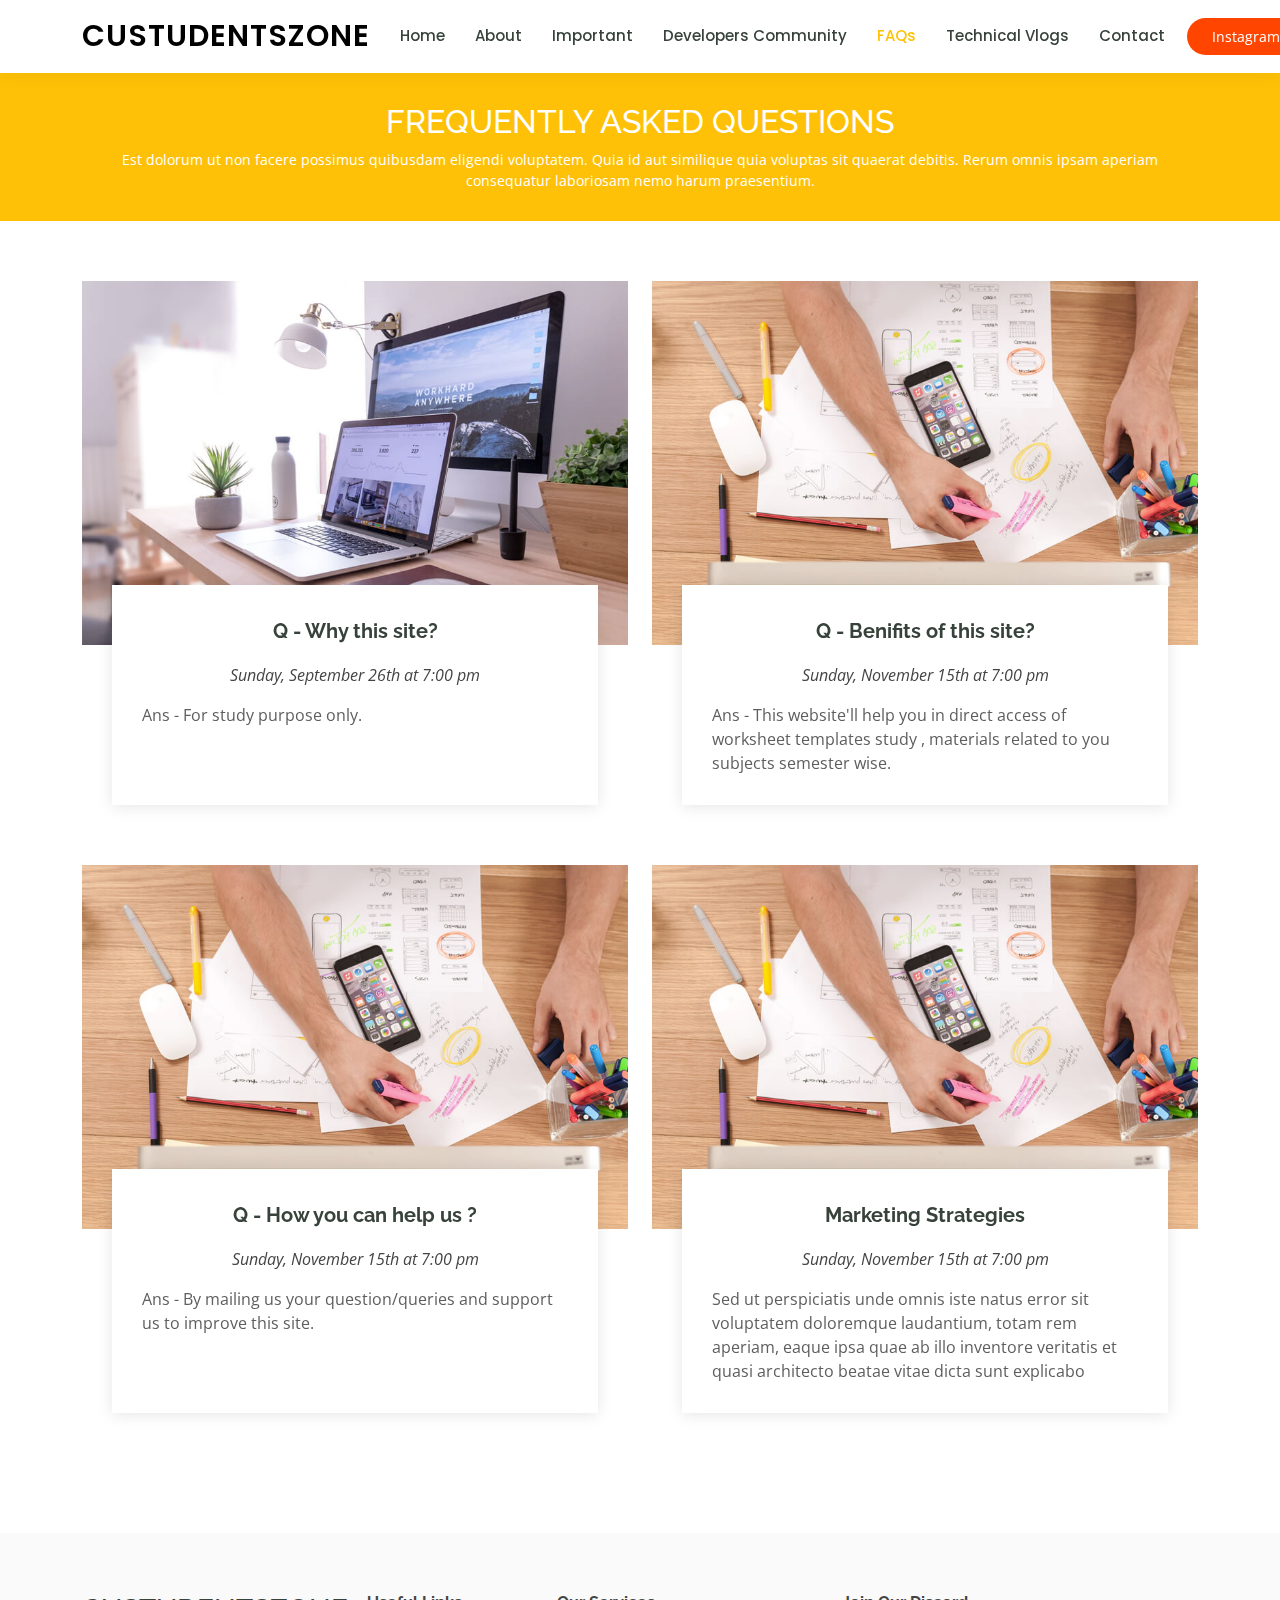
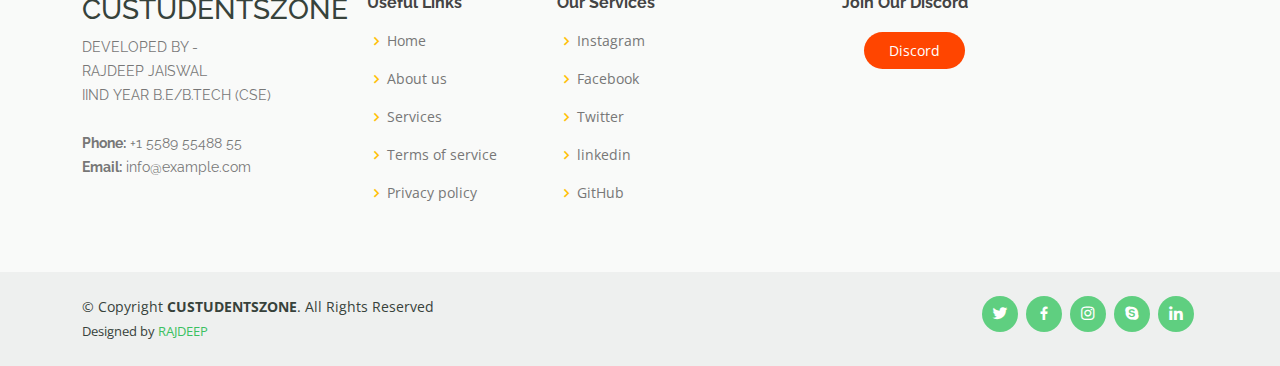
<file: events.html>
<!DOCTYPE html>
<html lang="en">

<head>
  <meta charset="utf-8">
  <meta content="width=device-width, initial-scale=1.0" name="viewport">

  <title>FAQs</title>
  <meta content="" name="description">
  <meta content="" name="keywords">

  <!-- Favicons -->
  <link href="assets/img/favicon.png" rel="icon">
  <link href="assets/img/apple-touch-icon.png" rel="apple-touch-icon">

  <!-- Google Fonts -->
  <link href="https://fonts.googleapis.com/css?family=Open+Sans:300,300i,400,400i,600,600i,700,700i|Raleway:300,300i,400,400i,500,500i,600,600i,700,700i|Poppins:300,300i,400,400i,500,500i,600,600i,700,700i" rel="stylesheet">

  <!-- Vendor CSS Files -->
  <link href="assets/vendor/animate.css/animate.min.css" rel="stylesheet">
  <link href="assets/vendor/aos/aos.css" rel="stylesheet">
  <link href="assets/vendor/bootstrap/css/bootstrap.min.css" rel="stylesheet">
  <link href="assets/vendor/bootstrap-icons/bootstrap-icons.css" rel="stylesheet">
  <link href="assets/vendor/boxicons/css/boxicons.min.css" rel="stylesheet">
  <link href="assets/vendor/remixicon/remixicon.css" rel="stylesheet">
  <link href="assets/vendor/swiper/swiper-bundle.min.css" rel="stylesheet">

  <!-- Template Main CSS File -->
  <link href="assets/css/style.css" rel="stylesheet">

  <!-- =======================================================
  * Template Name: Mentor - v4.7.0
  * Template URL: https://bootstrapmade.com/mentor-free-education-bootstrap-theme/
  * Author: BootstrapMade.com
  * License: https://bootstrapmade.com/license/
  ======================================================== -->
</head>

<body>

  <!-- ======= Header ======= -->
  <header id="header" class="fixed-top">
    <div class="container d-flex align-items-center">

      <h1 class="logo me-auto"><a href="index.html">CUSTUDENTSZONE</a></h1>
      <!-- Uncomment below if you prefer to use an image logo -->
      <!-- <a href="index.html" class="logo me-auto"><img src="assets/img/logo.png" alt="" class="img-fluid"></a>-->

      <nav id="navbar" class="navbar order-last order-lg-0">
        <ul>
          <li><a href="index.html">Home</a></li>
          <li><a href="about.html">About</a></li>
          <li><a href="courses.html">Important</a></li>
          <li><a href="trainers.html">Developers Community</a></li>
          <li><a class="active" href="events.html">FAQs</a></li>
          <li><a href="pricing.html">Technical Vlogs</a></li>


          <!-- <li><a href="pricing.html">Pricing</a></li>

          <li class="dropdown"><a href="#"><span>Drop Down</span> <i class="bi bi-chevron-down"></i></a>
            <ul>
              <li><a href="#">Drop Down 1</a></li>
              <li class="dropdown"><a href="#"><span>Deep Drop Down</span> <i class="bi bi-chevron-right"></i></a>
                <ul>
                  <li><a href="#">Deep Drop Down 1</a></li>
                  <li><a href="#">Deep Drop Down 2</a></li>
                  <li><a href="#">Deep Drop Down 3</a></li>
                  <li><a href="#">Deep Drop Down 4</a></li>
                  <li><a href="#">Deep Drop Down 5</a></li>
                </ul>
              </li>
              <li><a href="#">Drop Down 2</a></li>
              <li><a href="#">Drop Down 3</a></li>
              <li><a href="#">Drop Down 4</a></li>
            </ul>
          </li> -->
          <li><a href="contact.html">Contact</a></li>
        </ul>
        <i class="bi bi-list mobile-nav-toggle"></i>
      </nav><!-- .navbar -->

      <a href="https://instagram.com/custudentszone?utm_medium=copy_link" class="get-started-btn">Instagram</a>

    </div>
  </header><!-- End Header -->

  <main id="main">

    <!-- ======= Breadcrumbs ======= -->
    <div class="breadcrumbs" data-aos="fade-in">
      <div class="container">
        <h2>FREQUENTLY ASKED QUESTIONS</h2>
        <p>Est dolorum ut non facere possimus quibusdam eligendi voluptatem. Quia id aut similique quia voluptas sit quaerat debitis. Rerum omnis ipsam aperiam consequatur laboriosam nemo harum praesentium. </p>
      </div>
    </div><!-- End Breadcrumbs -->

    <!-- ======= Events Section ======= -->
    <section id="events" class="events">
      <div class="container" data-aos="fade-up">

        <div class="row">
          <div class="col-md-6 d-flex align-items-stretch">
            <div class="card">
              <div class="card-img">
                <img src="assets/img/events-1.jpg" alt="...">
              </div>
              <div class="card-body">
                <h5 class="card-title"><a href="">Q - Why this site?</a></h5>
                <p class="fst-italic text-center">Sunday, September 26th at 7:00 pm</p>
                <p class="card-text">Ans - For study purpose only.</p>
              </div>
            </div>
          </div>



          <div class="col-md-6 d-flex align-items-stretch">
            <div class="card">
              <div class="card-img">
                <img src="assets/img/events-2.jpg" alt="...">
              </div>



              <div class="card-body">
                <h5 class="card-title"><a href="">Q - Benifits of this site?</a></h5>
                <p class="fst-italic text-center">Sunday, November 15th at 7:00 pm</p>
                <p class="card-text">Ans - This website'll help you in direct access of worksheet templates study , materials related to you subjects semester wise.</p>
              </div>
            </div>

          </div>

          <div class="col-md-6 d-flex align-items-stretch">
            <div class="card">
              <div class="card-img">
                <img src="assets/img/events-2.jpg" alt="...">
              </div>



              <div class="card-body">
                <h5 class="card-title"><a href="">Q - How you can help us ?</a></h5>
                <p class="fst-italic text-center">Sunday, November 15th at 7:00 pm</p>
                <p class="card-text">Ans - By mailing us your question/queries and support us to improve this site.</p>
              </div>
            </div>

          </div>


          <div class="col-md-6 d-flex align-items-stretch">
            <div class="card">
              <div class="card-img">
                <img src="assets/img/events-2.jpg" alt="...">
              </div>



              <div class="card-body">
                <h5 class="card-title"><a href="">Marketing Strategies</a></h5>
                <p class="fst-italic text-center">Sunday, November 15th at 7:00 pm</p>
                <p class="card-text">Sed ut perspiciatis unde omnis iste natus error sit voluptatem doloremque laudantium, totam rem aperiam, eaque ipsa quae ab illo inventore veritatis et quasi architecto beatae vitae dicta sunt explicabo</p>
              </div>
            </div>

          </div>





        </div>

      </div>
    </section><!-- End Events Section -->

  </main><!-- End #main -->

  <!-- ======= Footer ======= -->
  <footer id="footer">

    <div class="footer-top">
      <div class="container">
        <div class="row">

          <div class="col-lg-3 col-md-6 footer-contact">
            <h3>CUSTUDENTSZONE</h3>
            <p>
              DEVELOPED BY -  <br>
             RAJDEEP JAISWAL<br>
              IIND YEAR B.E/B.TECH (CSE)<br><br>
              <strong>Phone:</strong> +1 5589 55488 55<br>
              <strong>Email:</strong> info@example.com<br>
            </p>
          </div>

          <div class="col-lg-2 col-md-6 footer-links">
            <h4>Useful Links</h4>
            <ul>
              <li><i class="bx bx-chevron-right"></i> <a href="index.html">Home</a></li>
              <li><i class="bx bx-chevron-right"></i> <a href="about.html">About us</a></li>
              <li><i class="bx bx-chevron-right"></i> <a href="courses.html">Services</a></li>
              <li><i class="bx bx-chevron-right"></i> <a href="#">Terms of service</a></li>
              <li><i class="bx bx-chevron-right"></i> <a href="#">Privacy policy</a></li>
            </ul>
          </div>

          <div class="col-lg-3 col-md-6 footer-links">
            <h4>Our Services</h4>
            <ul>
              <li><i class="bx bx-chevron-right"></i> <a href="https://www.instagram.com/rajdeepjaiswal25nov/">Instagram</a></li>
              <li><i class="bx bx-chevron-right"></i> <a href="https://www.facebook.com/rajdeep.jaiswal.378?epa=SEARCH_BOX">Facebook</a></li>
              <li><i class="bx bx-chevron-right"></i> <a href="https://mobile.twitter.com/rajjo25nov">Twitter</a></li>
              <li><i class="bx bx-chevron-right"></i> <a href="https://www.linkedin.com/in/rajdeep-jaiswal-067045200">linkedin</a></li>
              <li><i class="bx bx-chevron-right"></i> <a href="https://github.com/rajdeep25nov/">GitHub</a></li>
            </ul>
          </div>

          <div class="col-lg-4 col-md-6 footer-newsletter">
            <h4>Join Our Discord</h4>
            <!-- <p>Stay Tuned</p> -->
            <a href="https://www.google.com/url?q=https%3A%2F%2Fdiscord.gg%2FsQYB3ACdJy&sa=D&sntz=1&usg=AFQjCNFtlWilES5yc0JCLVpG0jHIuyzn-Q" class="get-started-btn">Discord</a>

            <!-- <form action="" method="post">
              <input type="email" name="email"><input type="submit" value="Subscribe"> -->
            <!-- </form> -->
          </div>

        </div>
      </div>
    </div>

    <div class="container d-md-flex py-4">

      <div class="me-md-auto text-center text-md-start">
        <div class="copyright">
          &copy; Copyright <strong><span>CUSTUDENTSZONE</span></strong>. All Rights Reserved
        </div>
        <div class="credits">
          <!-- All the links in the footer should remain intact. -->
          <!-- You can delete the links only if you purchased the pro version. -->
          <!-- Licensing information: https://bootstrapmade.com/license/ -->
          <!-- Purchase the pro version with working PHP/AJAX contact form: https://bootstrapmade.com/mentor-free-education-bootstrap-theme/ -->
          Designed by <a href="">RAJDEEP</a>
        </div>
      </div>
      <div class="social-links text-center text-md-right pt-3 pt-md-0">
        <a href="#" class="twitter"><i class="bx bxl-twitter"></i></a>
        <a href="#" class="facebook"><i class="bx bxl-facebook"></i></a>
        <a href="#" class="instagram"><i class="bx bxl-instagram"></i></a>
        <a href="#" class="google-plus"><i class="bx bxl-skype"></i></a>
        <a href="#" class="linkedin"><i class="bx bxl-linkedin"></i></a>
      </div>
    </div>
  </footer><!-- End Footer -->

  <div id="preloader"></div>
  <a href="#" class="back-to-top d-flex align-items-center justify-content-center"><i class="bi bi-arrow-up-short"></i></a>

  <!-- Vendor JS Files -->
  <script src="assets/vendor/purecounter/purecounter.js"></script>
  <script src="assets/vendor/aos/aos.js"></script>
  <script src="assets/vendor/bootstrap/js/bootstrap.bundle.min.js"></script>
  <script src="assets/vendor/swiper/swiper-bundle.min.js"></script>
  <script src="assets/vendor/php-email-form/validate.js"></script>

  <!-- Template Main JS File -->
  <script src="assets/js/main.js"></script>

</body>

</html>
</file>
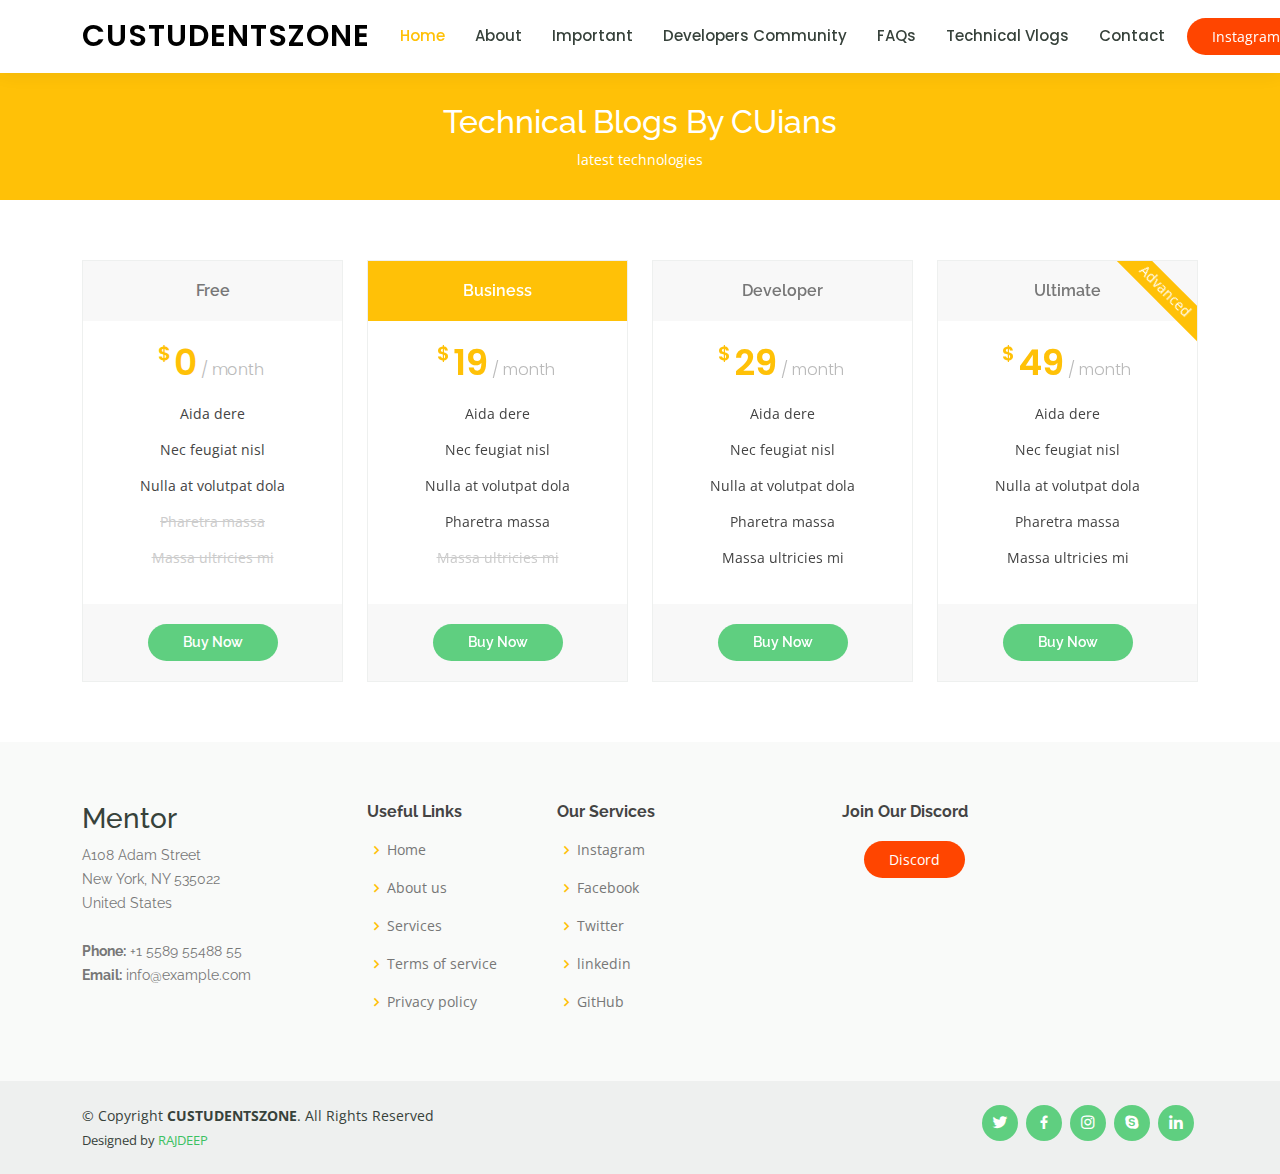
<file: pricing.html>
<!DOCTYPE html>
<html lang="en">

<head>
  <meta charset="utf-8">
  <meta content="width=device-width, initial-scale=1.0" name="viewport">

  <title>Technical Vlogs</title>
  <meta content="" name="description">
  <meta content="" name="keywords">

  <!-- Favicons -->
  <link href="assets/img/favicon.png" rel="icon">
  <link href="assets/img/apple-touch-icon.png" rel="apple-touch-icon">

  <!-- Google Fonts -->
  <link href="https://fonts.googleapis.com/css?family=Open+Sans:300,300i,400,400i,600,600i,700,700i|Raleway:300,300i,400,400i,500,500i,600,600i,700,700i|Poppins:300,300i,400,400i,500,500i,600,600i,700,700i" rel="stylesheet">

  <!-- Vendor CSS Files -->
  <link href="assets/vendor/animate.css/animate.min.css" rel="stylesheet">
  <link href="assets/vendor/aos/aos.css" rel="stylesheet">
  <link href="assets/vendor/bootstrap/css/bootstrap.min.css" rel="stylesheet">
  <link href="assets/vendor/bootstrap-icons/bootstrap-icons.css" rel="stylesheet">
  <link href="assets/vendor/boxicons/css/boxicons.min.css" rel="stylesheet">
  <link href="assets/vendor/remixicon/remixicon.css" rel="stylesheet">
  <link href="assets/vendor/swiper/swiper-bundle.min.css" rel="stylesheet">

  <!-- Template Main CSS File -->
  <link href="assets/css/style.css" rel="stylesheet">

  <!-- =======================================================
  * Template Name: Mentor - v4.7.0
  * Template URL: https://bootstrapmade.com/mentor-free-education-bootstrap-theme/
  * Author: BootstrapMade.com
  * License: https://bootstrapmade.com/license/
  ======================================================== -->
</head>

<body>

  <!-- ======= Header ======= -->
  <header id="header" class="fixed-top">
    <div class="container d-flex align-items-center">

      <h1 class="logo me-auto"><a href="index.html">CUSTUDENTSZONE</a></h1>
      <!-- Uncomment below if you prefer to use an image logo -->
      <!-- <a href="index.html" class="logo me-auto"><img src="assets/img/logo.png" alt="" class="img-fluid"></a>-->

      <nav id="navbar" class="navbar order-last order-lg-0">
        <ul>
          <li><a class="active" href="index.html">Home</a></li>
          <li><a href="about.html">About</a></li>
          <li><a href="courses.html">Important</a></li>
          <li><a href="trainers.html">Developers Community</a></li>
          <li><a href="events.html">FAQs</a></li>
          <li><a href="pricing.html">Technical Vlogs</a></li>

          <!-- <li class="dropdown"><a href="#"><span>Drop Down</span> <i class="bi bi-chevron-down"></i></a>
            <ul>
              <li><a href="#">Drop Down 1</a></li>
              <li class="dropdown"><a href="#"><span>Deep Drop Down</span> <i class="bi bi-chevron-right"></i></a>
                <ul>
                  <li><a href="#">Deep Drop Down 1</a></li>
                  <li><a href="#">Deep Drop Down 2</a></li>
                  <li><a href="#">Deep Drop Down 3</a></li>
                  <li><a href="#">Deep Drop Down 4</a></li>
                  <li><a href="#">Deep Drop Down 5</a></li>
                </ul>
              </li>
              <li><a href="#">Drop Down 2</a></li>
              <li><a href="#">Drop Down 3</a></li>
              <li><a href="#">Drop Down 4</a></li>
            </ul>
          </li> -->
          <li><a href="contact.html">Contact</a></li>
        </ul>
        <i class="bi bi-list mobile-nav-toggle"></i>
      </nav><!-- .navbar -->

      <a href="https://instagram.com/custudentszone?utm_medium=copy_link" class="get-started-btn">Instagram</a>

    </div>
  </header><!-- End Header -->

  <main id="main">
    <!-- ======= Breadcrumbs ======= -->
    <div class="breadcrumbs" data-aos="fade-in">
      <div class="container">
        <h2>Technical Blogs By CUians</h2>
        <p> latest technologies </p>
      </div>
    </div><!-- End Breadcrumbs -->

    <!-- ======= Pricing Section ======= -->
    <section id="pricing" class="pricing">
      <div class="container" data-aos="fade-up">

        <div class="row">

          <div class="col-lg-3 col-md-6">
            <div class="box">
              <h3>Free</h3>
              <h4><sup>$</sup>0<span> / month</span></h4>
              <ul>
                <li>Aida dere</li>
                <li>Nec feugiat nisl</li>
                <li>Nulla at volutpat dola</li>
                <li class="na">Pharetra massa</li>
                <li class="na">Massa ultricies mi</li>
              </ul>
              <div class="btn-wrap">
                <a href="#" class="btn-buy">Buy Now</a>
              </div>
            </div>
          </div>

          <div class="col-lg-3 col-md-6 mt-4 mt-md-0">
            <div class="box featured">
              <h3>Business</h3>
              <h4><sup>$</sup>19<span> / month</span></h4>
              <ul>
                <li>Aida dere</li>
                <li>Nec feugiat nisl</li>
                <li>Nulla at volutpat dola</li>
                <li>Pharetra massa</li>
                <li class="na">Massa ultricies mi</li>
              </ul>
              <div class="btn-wrap">
                <a href="#" class="btn-buy">Buy Now</a>
              </div>
            </div>
          </div>

          <div class="col-lg-3 col-md-6 mt-4 mt-lg-0">
            <div class="box">
              <h3>Developer</h3>
              <h4><sup>$</sup>29<span> / month</span></h4>
              <ul>
                <li>Aida dere</li>
                <li>Nec feugiat nisl</li>
                <li>Nulla at volutpat dola</li>
                <li>Pharetra massa</li>
                <li>Massa ultricies mi</li>
              </ul>
              <div class="btn-wrap">
                <a href="#" class="btn-buy">Buy Now</a>
              </div>
            </div>
          </div>

          <div class="col-lg-3 col-md-6 mt-4 mt-lg-0">
            <div class="box">
              <span class="advanced">Advanced</span>
              <h3>Ultimate</h3>
              <h4><sup>$</sup>49<span> / month</span></h4>
              <ul>
                <li>Aida dere</li>
                <li>Nec feugiat nisl</li>
                <li>Nulla at volutpat dola</li>
                <li>Pharetra massa</li>
                <li>Massa ultricies mi</li>
              </ul>
              <div class="btn-wrap">
                <a href="#" class="btn-buy">Buy Now</a>
              </div>
            </div>
          </div>

        </div>

      </div>
    </section><!-- End Pricing Section -->

  </main><!-- End #main -->

  <!-- ======= Footer ======= -->
  <footer id="footer">

    <div class="footer-top">
      <div class="container">
        <div class="row">

          <div class="col-lg-3 col-md-6 footer-contact">
            <h3>Mentor</h3>
            <p>
              A108 Adam Street <br>
              New York, NY 535022<br>
              United States <br><br>
              <strong>Phone:</strong> +1 5589 55488 55<br>
              <strong>Email:</strong> info@example.com<br>
            </p>
          </div>

          <div class="col-lg-2 col-md-6 footer-links">
            <h4>Useful Links</h4>
            <ul>
              <li><i class="bx bx-chevron-right"></i> <a href="index.html">Home</a></li>
              <li><i class="bx bx-chevron-right"></i> <a href="about.html">About us</a></li>
              <li><i class="bx bx-chevron-right"></i> <a href="courses.html">Services</a></li>
              <li><i class="bx bx-chevron-right"></i> <a href="#">Terms of service</a></li>
              <li><i class="bx bx-chevron-right"></i> <a href="#">Privacy policy</a></li>
            </ul>
          </div>

          <div class="col-lg-3 col-md-6 footer-links">
            <h4>Our Services</h4>
            <ul>
              <li><i class="bx bx-chevron-right"></i> <a href="https://www.instagram.com/rajdeepjaiswal25nov/">Instagram</a></li>
              <li><i class="bx bx-chevron-right"></i> <a href="https://www.facebook.com/rajdeep.jaiswal.378?epa=SEARCH_BOX">Facebook</a></li>
              <li><i class="bx bx-chevron-right"></i> <a href="https://mobile.twitter.com/rajjo25nov">Twitter</a></li>
              <li><i class="bx bx-chevron-right"></i> <a href="https://www.linkedin.com/in/rajdeep-jaiswal-067045200">linkedin</a></li>
              <li><i class="bx bx-chevron-right"></i> <a href="https://github.com/rajdeep25nov/">GitHub</a></li>
            </ul>
          </div>

          <div class="col-lg-4 col-md-6 footer-newsletter">
            <h4>Join Our Discord</h4>
            <!-- <p>Stay Tuned</p> -->
            <a href="https://www.google.com/url?q=https%3A%2F%2Fdiscord.gg%2FsQYB3ACdJy&sa=D&sntz=1&usg=AFQjCNFtlWilES5yc0JCLVpG0jHIuyzn-Q" class="get-started-btn">Discord</a>

            <!-- <form action="" method="post">
              <input type="email" name="email"><input type="submit" value="Subscribe"> -->
            <!-- </form> -->
          </div>

        </div>
      </div>
    </div>

    <div class="container d-md-flex py-4">

      <div class="me-md-auto text-center text-md-start">
        <div class="copyright">
          &copy; Copyright <strong><span>CUSTUDENTSZONE</span></strong>. All Rights Reserved
        </div>
        <div class="credits">
          <!-- All the links in the footer should remain intact. -->
          <!-- You can delete the links only if you purchased the pro version. -->
          <!-- Licensing information: https://bootstrapmade.com/license/ -->
          <!-- Purchase the pro version with working PHP/AJAX contact form: https://bootstrapmade.com/mentor-free-education-bootstrap-theme/ -->
          Designed by <a href="">RAJDEEP</a>
        </div>
      </div>
      <div class="social-links text-center text-md-right pt-3 pt-md-0">
        <a href="#" class="twitter"><i class="bx bxl-twitter"></i></a>
        <a href="#" class="facebook"><i class="bx bxl-facebook"></i></a>
        <a href="#" class="instagram"><i class="bx bxl-instagram"></i></a>
        <a href="#" class="google-plus"><i class="bx bxl-skype"></i></a>
        <a href="#" class="linkedin"><i class="bx bxl-linkedin"></i></a>
      </div>
    </div>
  </footer><!-- End Footer -->

  <div id="preloader"></div>
  <a href="#" class="back-to-top d-flex align-items-center justify-content-center"><i class="bi bi-arrow-up-short"></i></a>

  <!-- Vendor JS Files -->
  <script src="assets/vendor/purecounter/purecounter.js"></script>
  <script src="assets/vendor/aos/aos.js"></script>
  <script src="assets/vendor/bootstrap/js/bootstrap.bundle.min.js"></script>
  <script src="assets/vendor/swiper/swiper-bundle.min.js"></script>
  <script src="assets/vendor/php-email-form/validate.js"></script>

  <!-- Template Main JS File -->
  <script src="assets/js/main.js"></script>

</body>

</html>
</file>
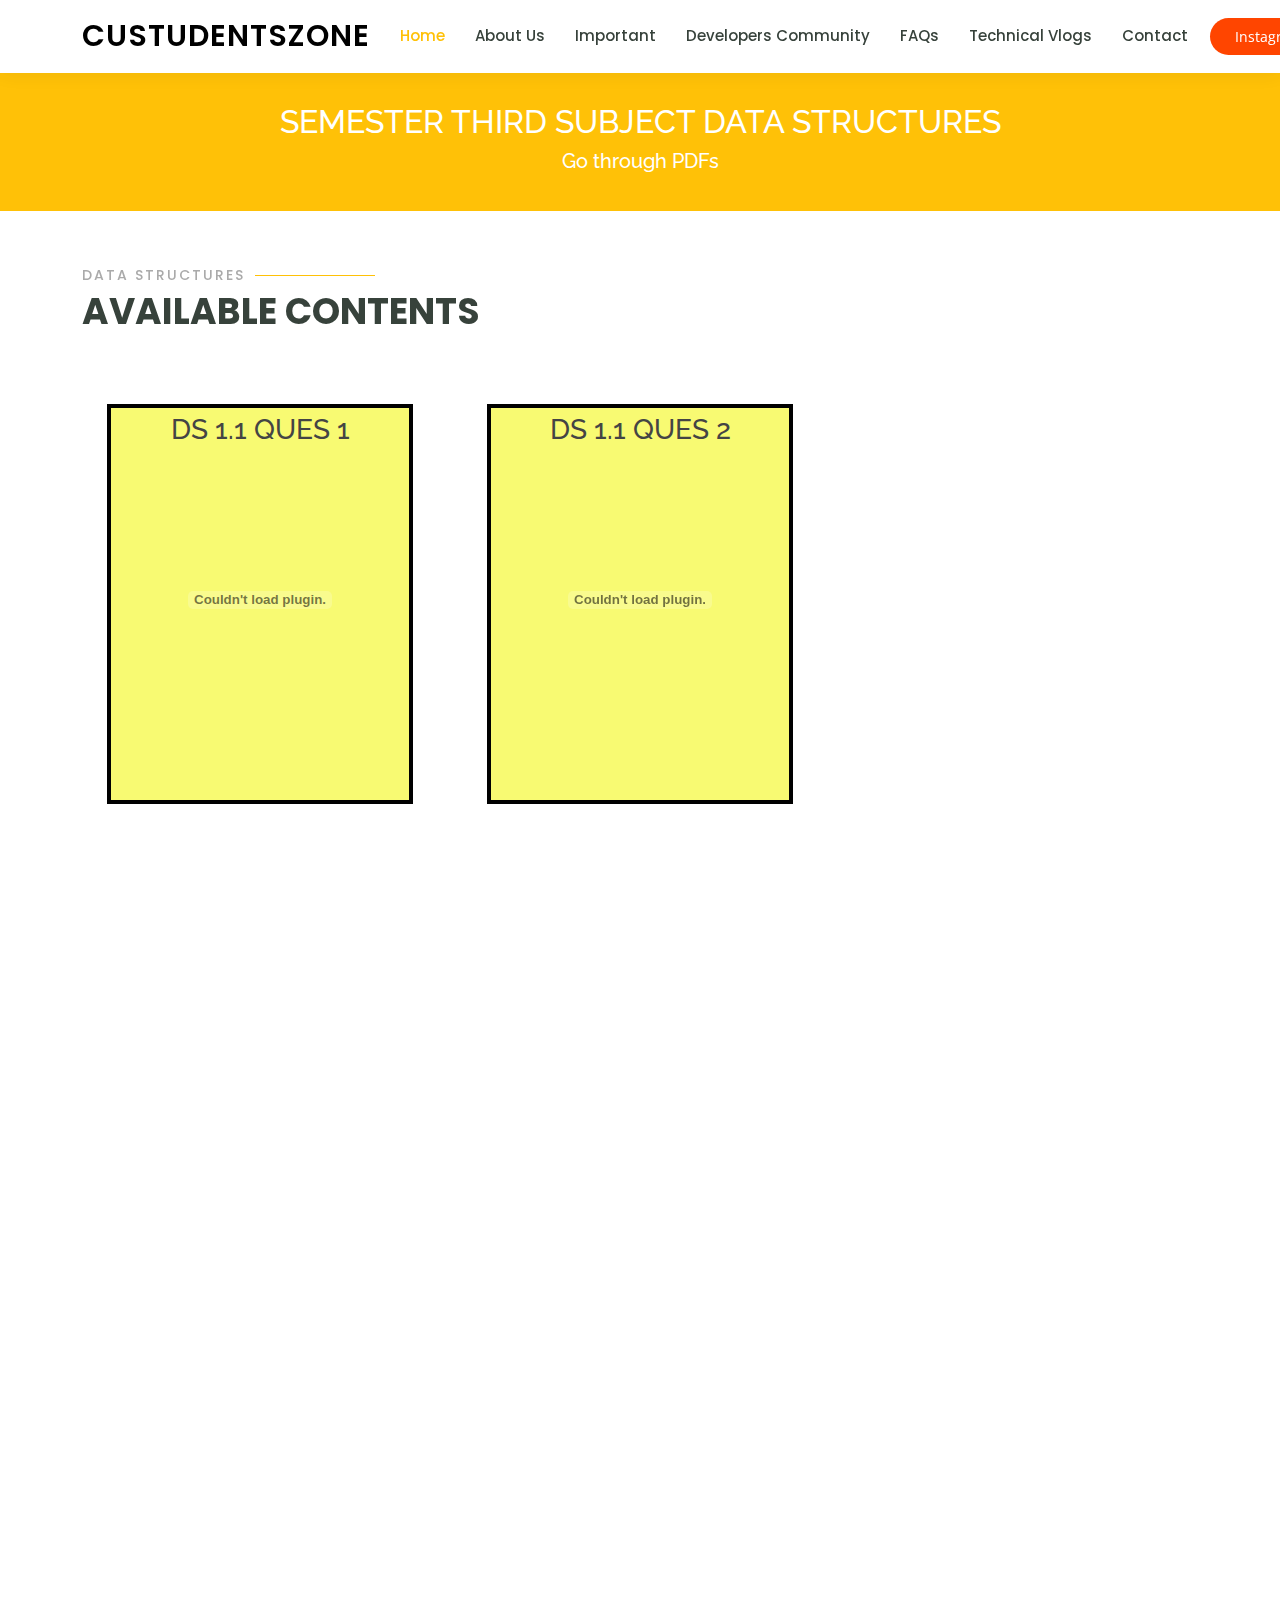
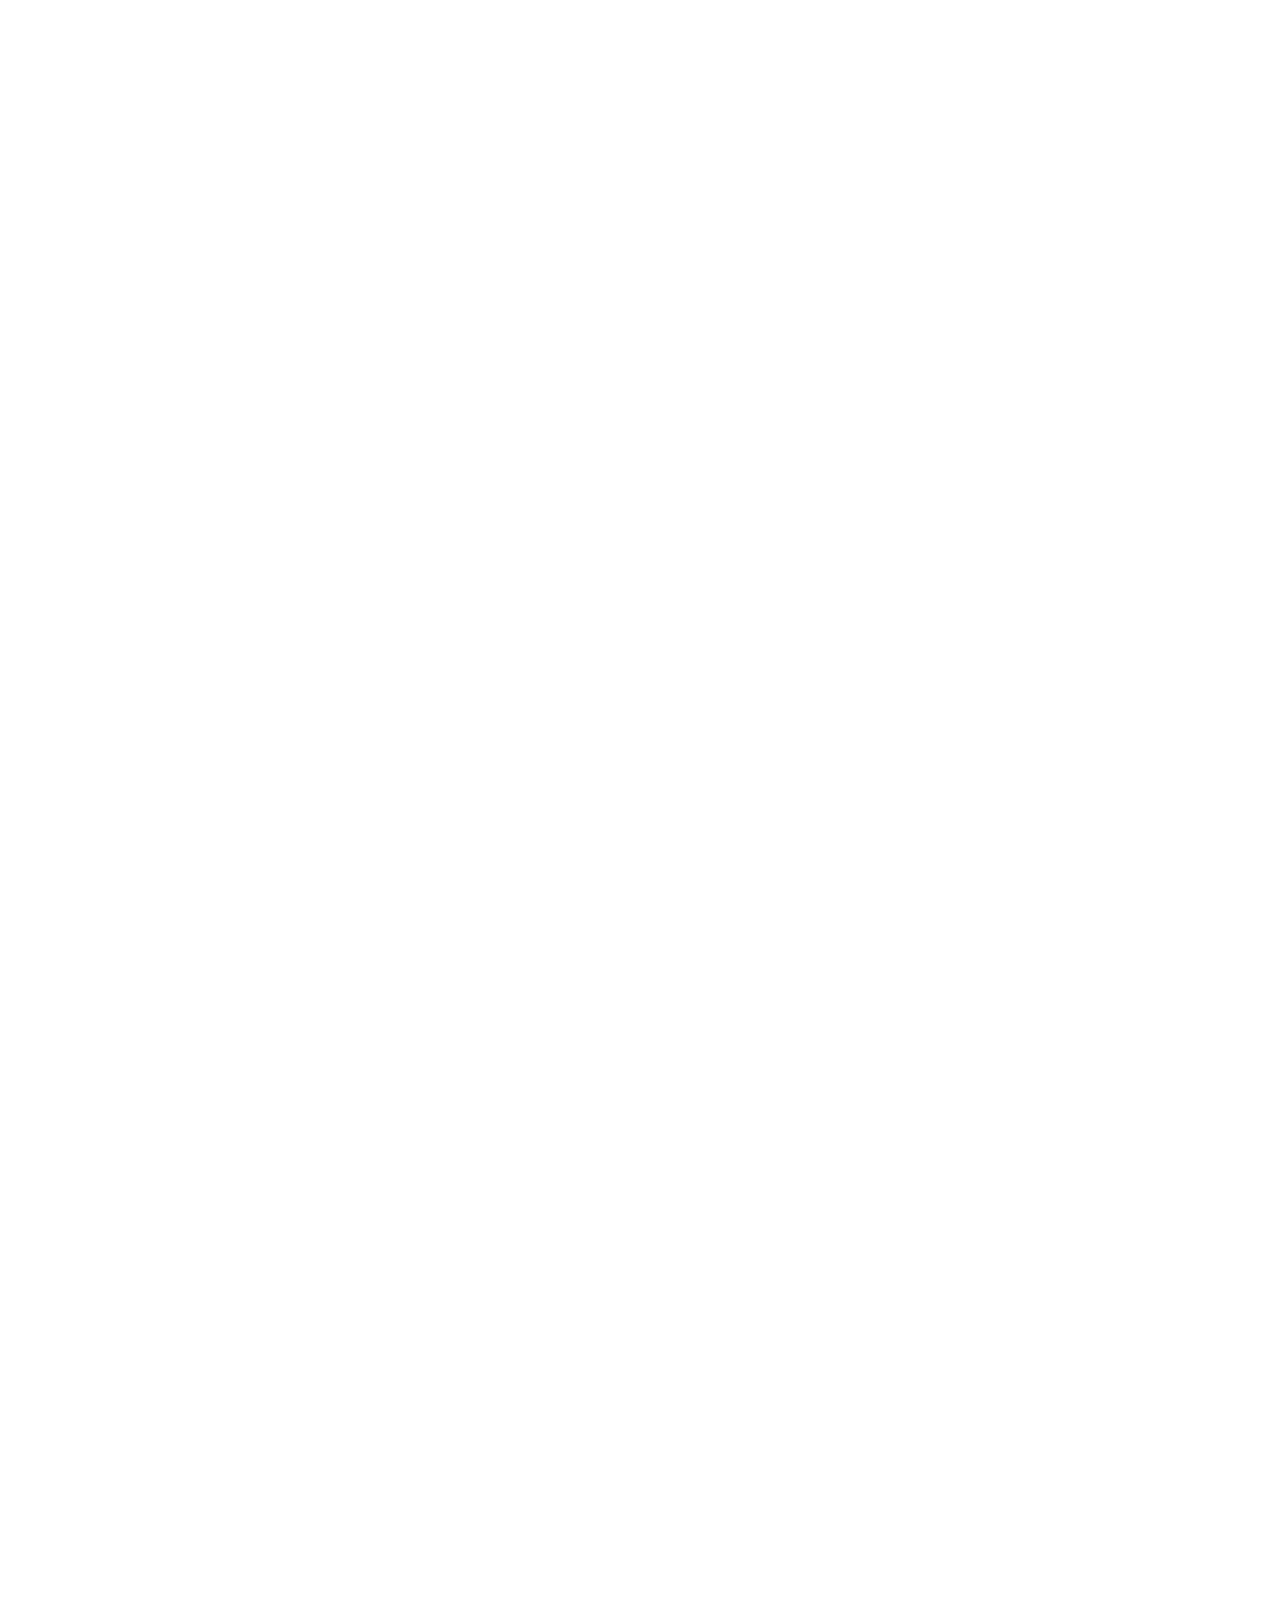
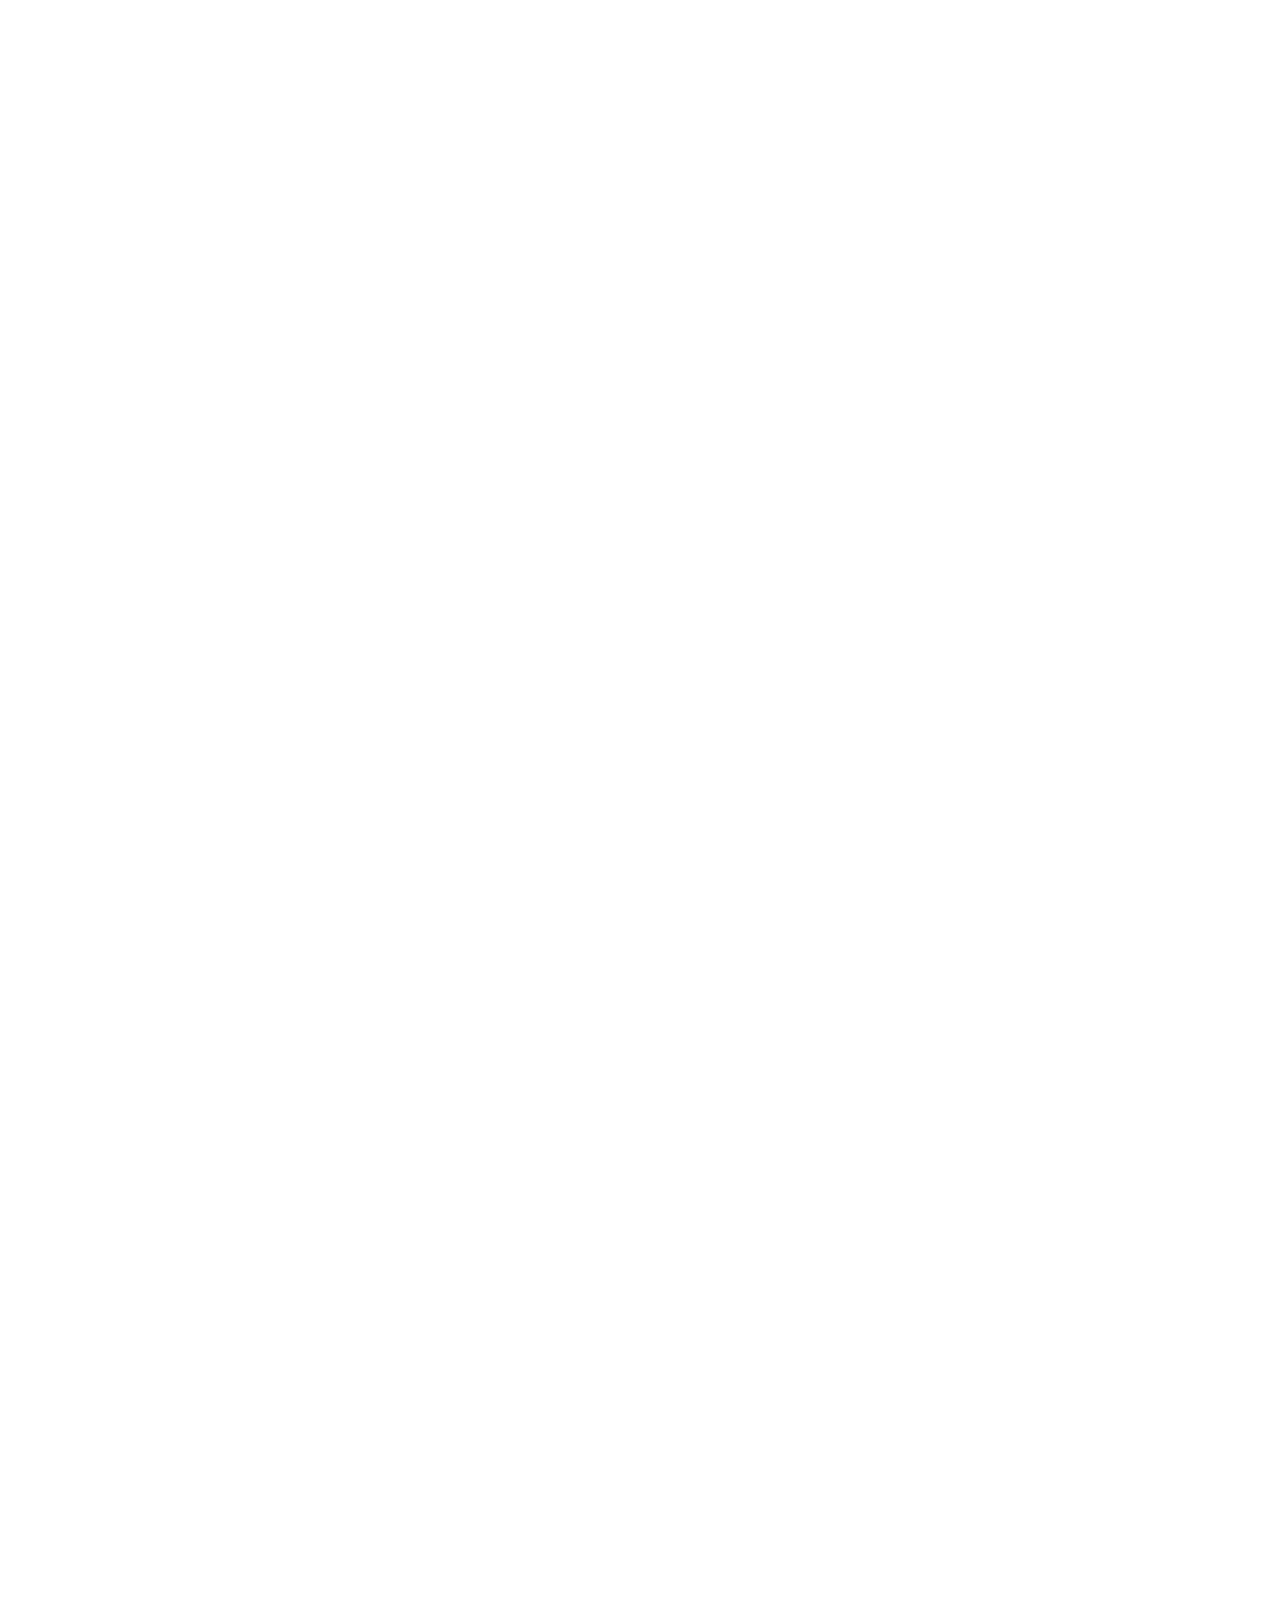
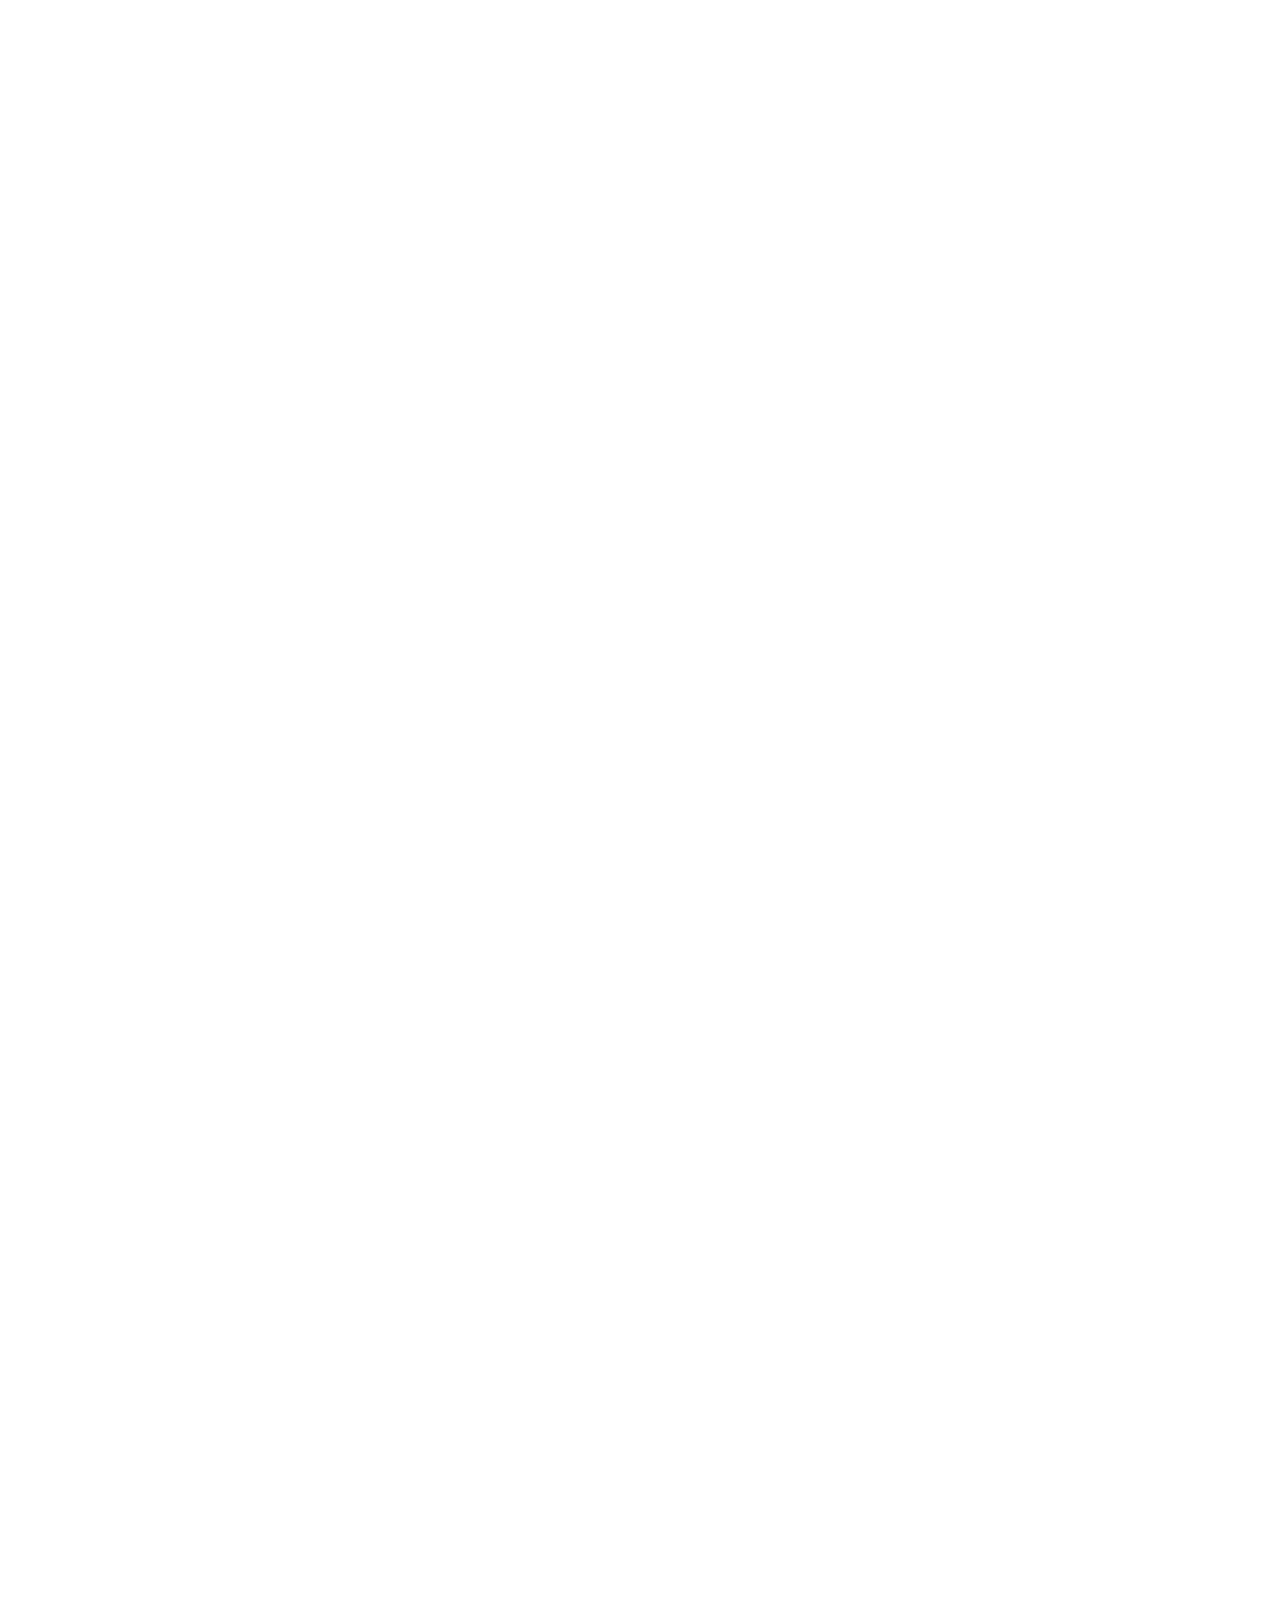
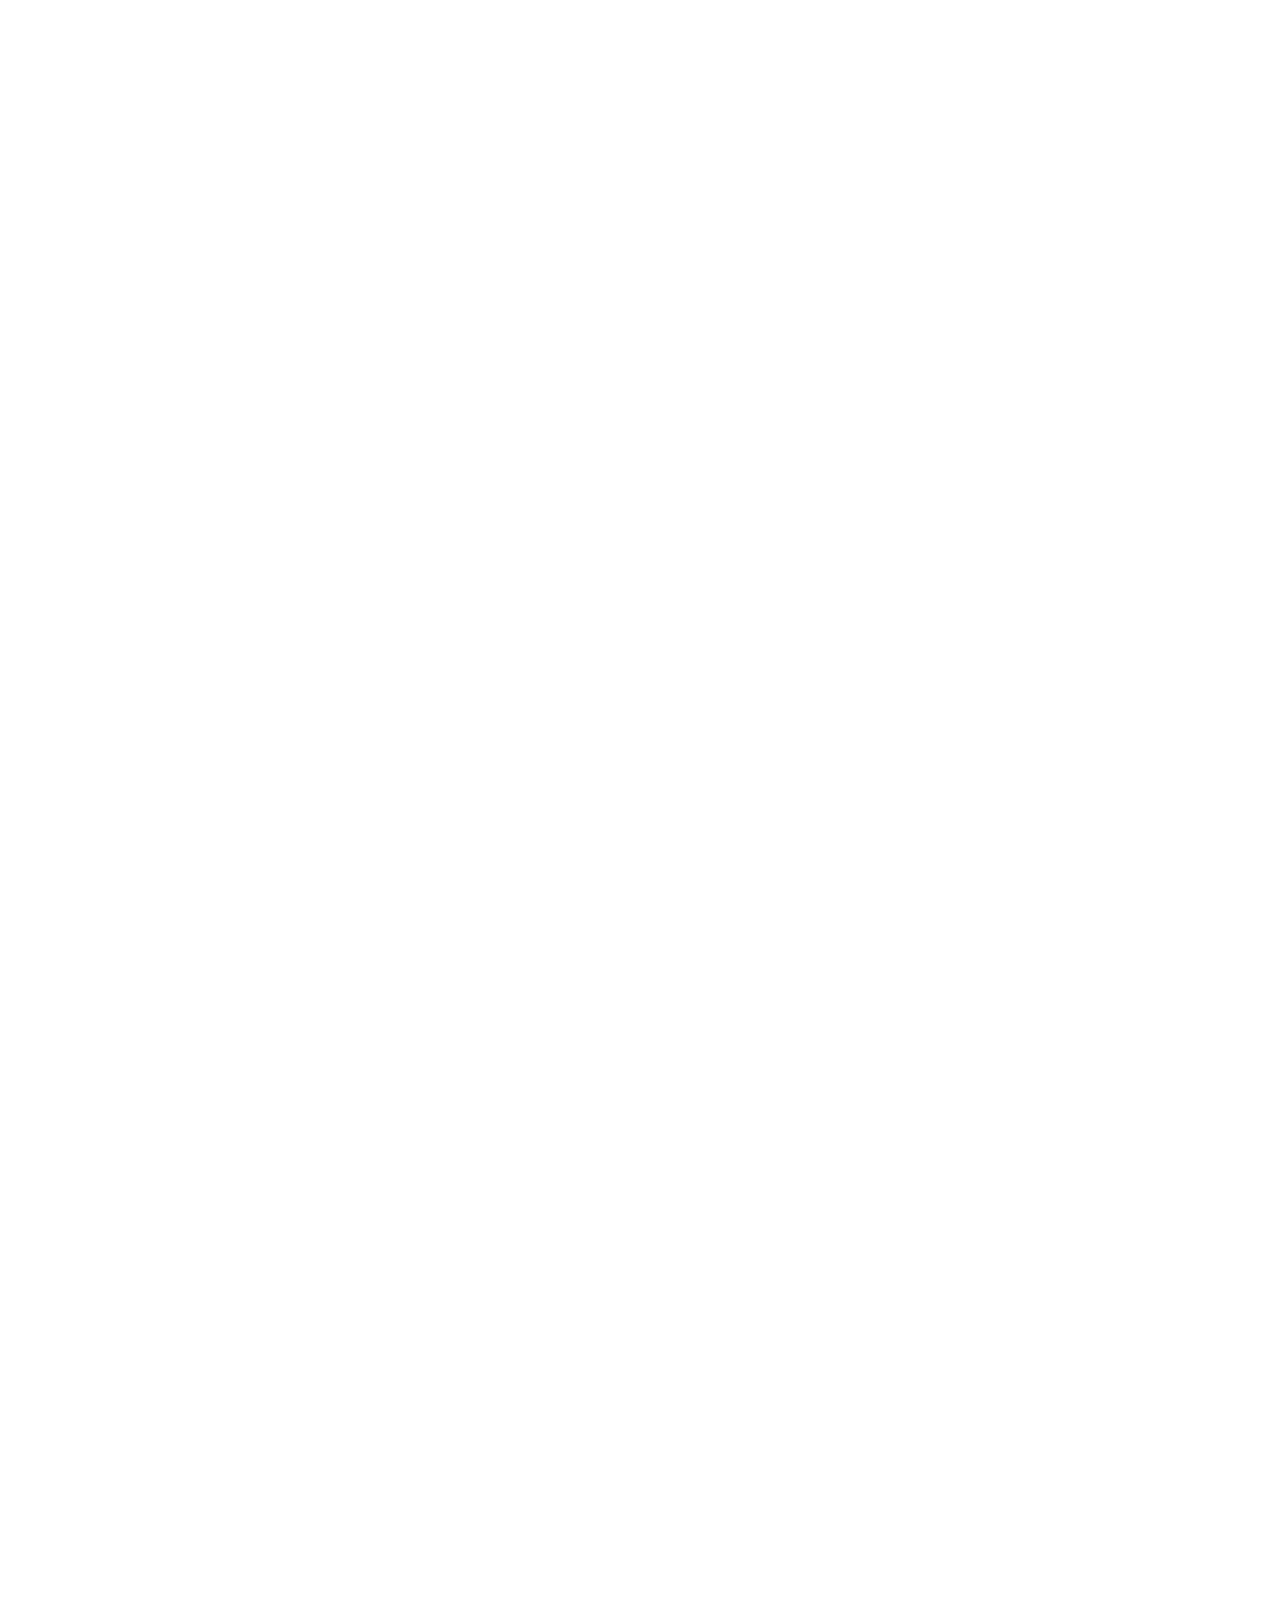
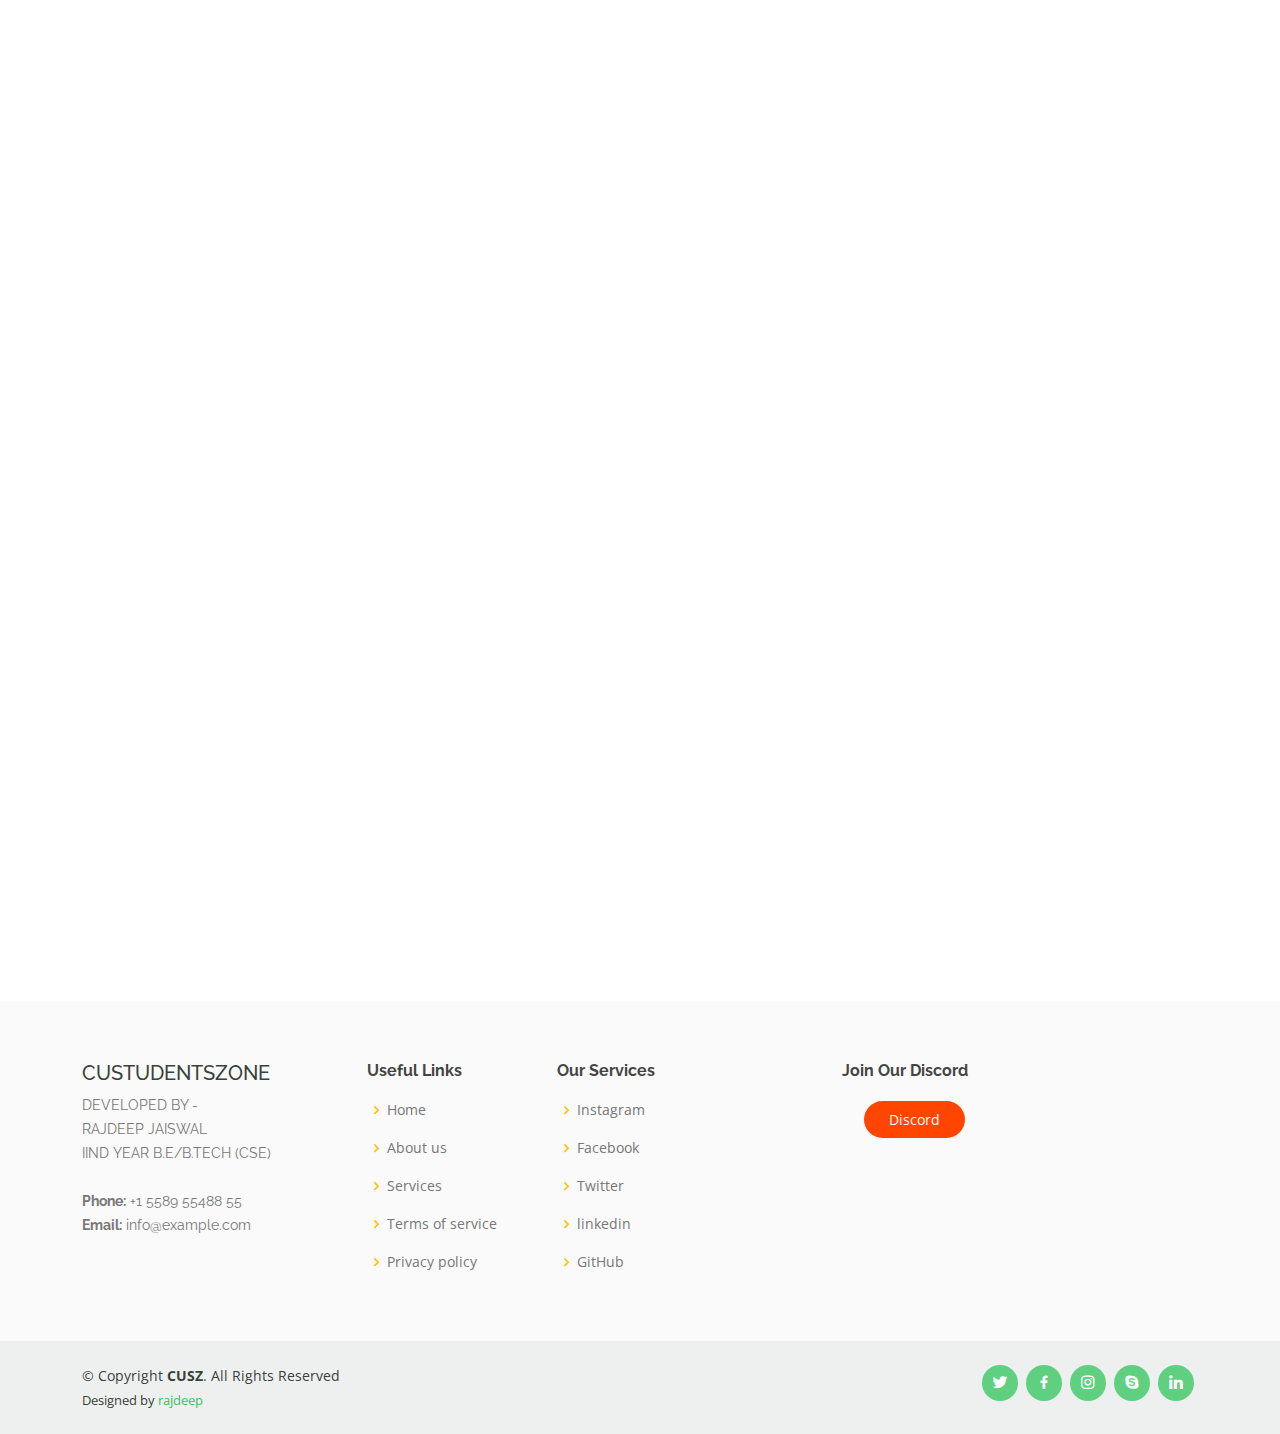
<file: sem3DSa.html>
<!DOCTYPE html>
<html lang="en">

<head>
  <meta charset="utf-8">
  <meta content="width=device-width, initial-scale=1.0" name="viewport">

  <title>DATA STRUCTURES </title>

  <style>
   

    .bxxx {
      box-sizing: border-box;
      border: 4px solid black;
      margin: 25px;
      padding: 5px;
      text-align: center;
      background-color: rgb(248, 250, 114);
      display: inline-block;
      width: 200%;
      text-align: center;
      height: 400px;
    }
    .ctttr {
      margin: auto;
      display: block;
      width: 1200px;
    }
  </style>


</head>





  <meta content="" name="description">
  <meta content="" name="keywords">

  <!-- Favicons -->
  <link href="assets/img/favicon.png" rel="icon">
  <link href="assets/img/apple-touch-icon.png" rel="apple-touch-icon">

  <!-- Google Fonts -->
  <link href="https://fonts.googleapis.com/css?family=Open+Sans:300,300i,400,400i,600,600i,700,700i|Raleway:300,300i,400,400i,500,500i,600,600i,700,700i|Poppins:300,300i,400,400i,500,500i,600,600i,700,700i" rel="stylesheet">

  <!-- Vendor CSS Files -->
  <link href="assets/vendor/animate.css/animate.min.css" rel="stylesheet">
  <link href="assets/vendor/aos/aos.css" rel="stylesheet">
  <link href="assets/vendor/bootstrap/css/bootstrap.min.css" rel="stylesheet">
  <link href="assets/vendor/bootstrap-icons/bootstrap-icons.css" rel="stylesheet">
  <link href="assets/vendor/boxicons/css/boxicons.min.css" rel="stylesheet">
  <link href="assets/vendor/remixicon/remixicon.css" rel="stylesheet">
  <link href="assets/vendor/swiper/swiper-bundle.min.css" rel="stylesheet">

  <!-- Template Main CSS File -->
  <link href="assets/css/style.css" rel="stylesheet">

  
</head>

<body>

  <!-- ======= Header ======= -->
  <header id="header" class="fixed-top">
    <div class="container d-flex align-items-center">

      <h1 class="logo me-auto"><a href="index.html">CUSTUDENTSZONE</a></h1>
      <!-- Uncomment below if you prefer to use an image logo -->
      <!-- <a href="index.html" class="logo me-auto"><img src="assets/img/logo.png" alt="" class="img-fluid"></a>-->

      <nav id="navbar" class="navbar order-last order-lg-0">
        <ul>
            <li><a class="active" href="index.html">Home</a></li>
            <li><a href="about.html">About Us</a></li>
            <li><a href="courses.html">Important</a></li>
            <li><a href="trainers.html">Developers Community</a></li>
            <li><a href="events.html">FAQs</a></li>
            <li><a href="pricing.html">Technical Vlogs</a></li>
           
          
          <li><a href="contact.html">Contact</a></li>
        </ul>
        <i class="bi bi-list mobile-nav-toggle"></i>
      </nav><!-- .navbar -->

      <a href="https://instagram.com/custudentszone?utm_medium=copy_link" class="get-started-btn">Instagram</a>

    </div>
  </header><!-- End Header -->

  <main id="main">

    <!-- ======= Breadcrumbs ======= -->
    <div class="breadcrumbs" data-aos="fade-in">
      <div class="container">
        <h2>SEMESTER THIRD SUBJECT DATA STRUCTURES</h2>
        <h5>Go through PDFs </h5>
      </div>
    </div><!-- End Breadcrumbs -->




    <!-- ======= Courses Section ======= -->
    <section id="popular-courses" class="courses">
      <div class="container" data-aos="fade-up">

        <div class="section-title">
          <h2>DATA STRUCTURES</h2>
          <p>Available Contents</p>
        </div>

        <div class="row" data-aos="zoom-in" data-aos-delay="100">

          <div class="col-lg-4 col-md-6 d-flex align-items-stretch">
            <div class="bxxx">
              <h3>DS 1.1 QUES 1</h3>
              <p>
              <embed>
                <embed type="application/pdf" src="assets/third sem/DS LAB/1.1/Rajdeep DSLAB 1.1   Q 1.pdf"   style="width: 100%; height: 290px;" > </embed>
              </p>
            </div>
          </div> <!-- End Course Item-->






          <div class="col-lg-4 col-md-6 d-flex align-items-stretch mt-4 mt-md-0">
            <div class="bxxx">
              <h3>DS 1.1 QUES 2</h3>
              <p>
              <embed>
                <embed type="application/pdf" src="assets/third sem/DS LAB/1.1/Rajdeep DSLAB 2.2 Q2.pdf"   style="width: 100%; height: 290px;" > </embed>
              </p>
            </div>
          </div> <!-- End Course Item-->

          






          

          <!-- <div class="col-lg-4 col-md-6 d-flex align-items-stretch mt-4 mt-lg-0">
            

            <div class="bxxx">
              <h3>Rajdeep</h3>
              <p>
              <embed>
                <embed type="application/pdf" src="Resume Rajdeep Jaiswal L.pdf"   style="width: 100%; height: 290px;" > </embed>
              </p>
            </div>
          </div> End Course Item -->


        </div>

      </div>
    </section><!-- End PDFSection -->





       <!-- COPY FROM HERE AGAIN TO ADD PDF IN 3 ROWS -->

    
    <section id="popular-courses" class="courses">
      <div class="container" data-aos="fade-up">

        <div class="section-title">
          <h2></h2>
          <p></p>
        </div>

        <div class="row" data-aos="zoom-in" data-aos-delay="100">

          <div class="col-lg-4 col-md-6 d-flex align-items-stretch">
            <div class="bxxx">
              <h3>DS 1.2 QUES 1</h3>
              <p>
              <embed>
                <embed type="application/pdf" src="assets/third sem/DS LAB/1.2/DS LAB 1.2 QUEST 1.pdf"   style="width: 100%; height: 290px;" > </embed>
              </p>
            </div>
          </div> <!-- End Course Item-->






          <div class="col-lg-4 col-md-6 d-flex align-items-stretch mt-4 mt-md-0">
            <div class="bxxx">
              <h3>DS 1.2 QUES 2</h3>
              <p>
              <embed>
                <embed type="application/pdf" src="assets/third sem/DS LAB/1.2/DS LAB 1.2 QUEST 2 RAJ.pdf"   style="width: 100%; height: 290px;" > </embed>
              </p>
            </div>
          </div> <!-- End Course Item-->

          






          

          <!-- <div class="col-lg-4 col-md-6 d-flex align-items-stretch mt-4 mt-lg-0">
            

            <div class="bxxx">
              <h3>Rajdeep</h3>
              <p>
              <embed>
                <embed type="application/pdf" src="Resume Rajdeep Jaiswal L.pdf"   style="width: 100%; height: 290px;" > </embed>
              </p>
            </div>
          </div> End Course Item -->


        </div>

      </div>
    </section><!-- End PDF SECTION -->






    









    





    <section id="popular-courses" class="courses">
      <div class="container" data-aos="fade-up">

        <div class="section-title">
          <h2></h2>
          <p></p>
        </div>

        <div class="row" data-aos="zoom-in" data-aos-delay="100">

          <div class="col-lg-4 col-md-6 d-flex align-items-stretch">
            <div class="bxxx">
              <h3>DS 1.3 QUES 1</h3>
              <p>
              <embed>
                <embed type="application/pdf" src="assets/third sem/DS LAB/DS LAB 1.3 FOR ME/DS LAB 1.3 QUEST 1  RAJ.pdf"   style="width: 100%; height: 290px;" > </embed>
              </p>
            </div>
          </div> <!-- End Course Item-->






          <div class="col-lg-4 col-md-6 d-flex align-items-stretch mt-4 mt-md-0">
            <div class="bxxx">
              <h3>DS 1.3 QUES 2</h3>
              <p>
              <embed>
                <embed type="application/pdf" src="assets/third sem/DS LAB/DS LAB 1.3 FOR ME/DS LAB 1.3 QUEST 2  RAJ.pdf"   style="width: 100%; height: 290px;" > </embed>
              </p>
            </div>
          </div> <!-- End Course Item-->

          












          

          <!-- <div class="col-lg-4 col-md-6 d-flex align-items-stretch mt-4 mt-lg-0">
            

            <div class="bxxx">
              <h3>Rajdeep</h3>
              <p>
              <embed>
                <embed type="application/pdf" src="Resume Rajdeep Jaiswal L.pdf"   style="width: 100%; height: 290px;" > </embed>
              </p>
            </div>
          </div> End Course Item -->


        </div>

      </div>
    </section><!-- End of copying PDF SECTION -->




   
    
<section id="popular-courses" class="courses">
      <div class="container" data-aos="fade-up">

        <div class="section-title">
          <h2></h2>
          <p></p>
        </div>

        <div class="row" data-aos="zoom-in" data-aos-delay="100">

          <div class="col-lg-4 col-md-6 d-flex align-items-stretch">
            <div class="bxxx">
              <h3>DS 1.4 QUES 1</h3>
              <p>
              <embed>
                <embed type="application/pdf" src="assets/third sem/DS LAB/1.4/1.4 DS Q1 RAJDEEP.pdf"   style="width: 100%; height: 290px;" > </embed>
              </p>
            </div>
          </div> <!-- End Course Item-->






          <div class="col-lg-4 col-md-6 d-flex align-items-stretch mt-4 mt-md-0">
            <div class="bxxx">
              <h3>DS 1.4 QUES 2</h3>
              <p>
              <embed>
                <embed type="application/pdf" src="assets/third sem/DS LAB/1.4/1.4 DS Q2 RAJDEEP.pdf"   style="width: 100%; height: 290px;" > </embed>
              </p>
            </div>
          </div> <!-- End Course Item-->

          






          

          <!-- <div class="col-lg-4 col-md-6 d-flex align-items-stretch mt-4 mt-lg-0">
            

            <div class="bxxx">
              <h3>Rajdeep</h3>
              <p>
              <embed>
                <embed type="application/pdf" src="Resume Rajdeep Jaiswal L.pdf"   style="width: 100%; height: 290px;" > </embed>
              </p>
            </div>
          </div> End Course Item
 -->

        </div>

      </div>
    </section><!-- End PDF SECTION -->


  




          <!-- COPY FROM HERE AGAIN TO ADD PDF IN 3 ROWS -->

      <!-- 2.1 START -->
          <section id="popular-courses" class="courses">
            <div class="container" data-aos="fade-up">
      
              <div class="section-title">
                <h2></h2>
                <p></p>
              </div>
      
              <div class="row" data-aos="zoom-in" data-aos-delay="100">
      
                <div class="col-lg-4 col-md-6 d-flex align-items-stretch">
                  <div class="bxxx">
                    <h3>DS 2.1 QUES 1</h3>
                    <p>
                    <embed>
                      <embed type="application/pdf" src="assets/third sem/DS LAB/DS 2.1/DS LAB 2.1 QUEST 1.pdf"   style="width: 100%; height: 290px;" > </embed>
                    </p>
                  </div>
                </div> <!-- End Course Item-->
      
      
      
      
      
      
                <div class="col-lg-4 col-md-6 d-flex align-items-stretch mt-4 mt-md-0">
                  <div class="bxxx">
                    <h3> DS 2.1 QUES 2</h3>
                    <p>
                    <embed>
                      <embed type="application/pdf" src="assets/third sem/DS LAB/DS 2.1/DS LAB 2.1 QUEST 2.pdf"   style="width: 100%; height: 290px;" > </embed>
                    </p>
                  </div>
                </div> <!-- End Course Item-->
      
                
      
      
      
      
      
      
                
      
                <!-- <div class="col-lg-4 col-md-6 d-flex align-items-stretch mt-4 mt-lg-0">
                  
      
                  <div class="bxxx">
                    <h3>Rajdeep</h3>
                    <p>
                    <embed>
                      <embed type="application/pdf" src="Resume Rajdeep Jaiswal L.pdf"   style="width: 100%; height: 290px;" > </embed>
                    </p>
                  </div>
                </div> End Course Item -->
      
      
              </div>
      
            </div>
          </section><!-- End PDF SECTION -->











                <!-- COPY FROM HERE AGAIN TO ADD PDF IN 3 ROWS -->

    <!-- 2.2 START -->
    <section id="popular-courses" class="courses">
      <div class="container" data-aos="fade-up">

        <div class="section-title">
          <h2></h2>
          <p></p>
        </div>

        <div class="row" data-aos="zoom-in" data-aos-delay="100">

          <div class="col-lg-4 col-md-6 d-flex align-items-stretch">
            <div class="bxxx">
              <h3>DS 2.2 QUES 1</h3>
              <p>
              <embed>
                <embed type="application/pdf" src="assets/third sem/DS LAB/DS 2.2 worksheet/DS lab 2.2 quest 1.pdf"   style="width: 100%; height: 290px;" > </embed>
              </p>
            </div>
          </div> <!-- End Course Item-->






          <div class="col-lg-4 col-md-6 d-flex align-items-stretch mt-4 mt-md-0">
            <div class="bxxx">
              <h3>DS 2.2 QUES 2</h3>
              <p>
              <embed>
                <embed type="application/pdf" src="assets/third sem/DS LAB/DS 2.2 worksheet/DS LAB 2.2 quest 2.pdf"   style="width: 100%; height: 290px;" > </embed>
              </p>
            </div>
          </div> <!-- End Course Item-->

          






          

          <!-- <div class="col-lg-4 col-md-6 d-flex align-items-stretch mt-4 mt-lg-0">
            

            <div class="bxxx">
              <h3>Rajdeep</h3>
              <p>
              <embed>
                <embed type="application/pdf" src="Resume Rajdeep Jaiswal L.pdf"   style="width: 100%; height: 290px;" > </embed>
              </p>
            </div>
          </div> End Course Item -->


        </div>

      </div>
    </section><!-- End PDF SECTION -->










         



       <!-- 2.2 MORE START -->
     <!-- COPY FROM HERE AGAIN TO ADD PDF IN 3 ROWS -->

    
    <section id="popular-courses" class="courses">
      <div class="container" data-aos="fade-up">

        <div class="section-title">
          <h2></h2>
          <p></p>
        </div>

        <div class="row" data-aos="zoom-in" data-aos-delay="100">

          <div class="col-lg-4 col-md-6 d-flex align-items-stretch">
            <div class="bxxx">
              <h3>DS 2.2 QUES 1</h3>
              <p>
              <embed>
                <embed type="application/pdf" src="assets/third sem/DS LAB/DSLAB 2.2 17 NOV/DSLAB 2.2 QUEST 1.pdf"   style="width: 100%; height: 290px;" > </embed>
              </p>
            </div>
          </div> <!-- End Course Item-->






          <div class="col-lg-4 col-md-6 d-flex align-items-stretch mt-4 mt-md-0">
            <div class="bxxx">
              <h3>DS 2.2 QUES 2</h3>
              <p>
              <embed>
                <embed type="application/pdf" src="assets/third sem/DS LAB/DSLAB 2.2 17 NOV/DS LAB 2.2 quest 2.pdf"   style="width: 100%; height: 290px;" > </embed>
              </p>
            </div>
          </div> <!-- End Course Item-->

          






          

          <!-- <div class="col-lg-4 col-md-6 d-flex align-items-stretch mt-4 mt-lg-0">
            

            <div class="bxxx">
              <h3>Rajdeep</h3>
              <p>
              <embed>
                <embed type="application/pdf" src="Resume Rajdeep Jaiswal L.pdf"   style="width: 100%; height: 290px;" > </embed>
              </p>
            </div>
          </div> End Course Item -->


        </div>

      </div>
    </section><!-- End PDF SECTION -->








     <!-- 2.3 START -->
     <!-- COPY FROM HERE AGAIN TO ADD PDF IN 3 ROWS -->

    
     <section id="popular-courses" class="courses">
      <div class="container" data-aos="fade-up">

        <div class="section-title">
          <h2></h2>
          <p></p>
        </div>

        <div class="row" data-aos="zoom-in" data-aos-delay="100">

          <div class="col-lg-4 col-md-6 d-flex align-items-stretch">
            <div class="bxxx">
              <h3>DS 2.3 QUES 1</h3>
              <p>
              <embed>
                <embed type="application/pdf" src="assets/third sem/DS LAB/DS LAB 2.3/DS LAB 2.3 Quest 1 .pdf"   style="width: 100%; height: 290px;" > </embed>
              </p>
            </div>
          </div> <!-- End Course Item-->






          <div class="col-lg-4 col-md-6 d-flex align-items-stretch mt-4 mt-md-0">
            <div class="bxxx">
              <h3>DS 2.3 QUES 2</h3>
              <p>
              <embed>
                <embed type="application/pdf" src="assets/third sem/DS LAB/DS LAB 2.3/DS LAB 2.3 Quest 2.pdf"   style="width: 100%; height: 290px;" > </embed>
              </p>
            </div>
          </div> <!-- End Course Item-->

          






          

          <!-- <div class="col-lg-4 col-md-6 d-flex align-items-stretch mt-4 mt-lg-0">
            

            <div class="bxxx">
              <h3>Rajdeep</h3>
              <p>
              <embed>
                <embed type="application/pdf" src="Resume Rajdeep Jaiswal L.pdf"   style="width: 100%; height: 290px;" > </embed>
              </p>
            </div>
          </div> End Course Item -->


        </div>

      </div>
    </section><!-- End PDF SECTION -->







       






    <!-- 3.1 START -->
     <!-- COPY FROM HERE AGAIN TO ADD PDF IN 3 ROWS -->

    
     <section id="popular-courses" class="courses">
      <div class="container" data-aos="fade-up">

        <div class="section-title">
          <h2></h2>
          <p></p>
        </div>

        <div class="row" data-aos="zoom-in" data-aos-delay="100">

          <div class="col-lg-4 col-md-6 d-flex align-items-stretch">
            <div class="bxxx">
              <h3>DS 3.1 </h3>
              <p>
              <embed>
                <embed type="application/pdf" src="assets/third sem/DS LAB/ds lab 3.1 19 nov/ds lab 3.1 .pdf"   style="width: 100%; height: 290px;" > </embed>
              </p>
            </div>
          </div> <!-- End Course Item-->






          <div class="col-lg-4 col-md-6 d-flex align-items-stretch mt-4 mt-md-0">
            <div class="bxxx">
              <h3>DS 3.2 </h3>
              <p>
              <embed>
                <embed type="application/pdf" src="assets/third sem/DS LAB/ 3.2/DS LAB 3.2.pdf"   style="width: 100%; height: 290px;" > </embed>
              </p>
            </div>
          </div> <!-- End Course Item-->

          






          

          <div class="col-lg-4 col-md-6 d-flex align-items-stretch mt-4 mt-lg-0">
            

            <div class="bxxx">
              <h3>DS 3.3</h3>
              <p>
              <embed>
                <embed type="application/pdf" src="assets/third sem/DS LAB/3.3 /DS LAB 3.3.pdf"   style="width: 100%; height: 290px;" > </embed>
              </p>
            </div>
          </div> <!-- End Course Item-->


        </div>

      </div>
    </section><!-- End PDF SECTION -->








    <!-- SURPISE TEST 1 START  -->


    <!-- COPY FROM HERE AGAIN TO ADD PDF IN 3 ROWS -->

    
    <section id="popular-courses" class="courses">
      <div class="container" data-aos="fade-up">

        <div class="section-title">
          <h2>SURPISE TEST 1</h2>
          <p></p>
        </div>

        <div class="row" data-aos="zoom-in" data-aos-delay="100">

          <div class="col-lg-4 col-md-6 d-flex align-items-stretch">
            <div class="bxxx">
              <h3>SURPRISE TEST 1 QUES 1 </h3>
              <p>
              <embed>
                <embed type="application/pdf" src="assets/third sem/DS LAB/surprise test 1/DSLAB SURPRISE TEST 1 QUEST 1.pdf"   style="width: 100%; height: 290px;" > </embed>
              </p>
            </div>
          </div> <!-- End Course Item-->






          <div class="col-lg-4 col-md-6 d-flex align-items-stretch mt-4 mt-md-0">
            <div class="bxxx">
              <h3>SURPRISE TEST 1 QUES 2 </h3>
              <p>
              <embed>
                <embed type="application/pdf" src="assets/third sem/DS LAB/surprise test 1/DSLAB SURPRISE TEST 1 QUEST 2.pdf"   style="width: 100%; height: 290px;" > </embed>
              </p>
            </div>
          </div> <!-- End Course Item-->

          






          

          <div class="col-lg-4 col-md-6 d-flex align-items-stretch mt-4 mt-lg-0">
            

            <div class="bxxx">
              <h3>SURPRISE TEST 1 QUES 3</h3>
              <p>
              <embed>
                <embed type="application/pdf" src="assets/third sem/DS LAB/surprise test 1/DSLAB SURPRISE TESS 1 QUES 3.pdf"   style="width: 100%; height: 290px;" > </embed>
              </p>
            </div>
          </div> <!-- End Course Item-->


        </div>

      </div>
    </section><!-- End PDF SECTION -->







     <!-- ASSIGNMENT 1 -->


       <!-- COPY FROM HERE AGAIN TO ADD PDF IN 3 ROWS -->

    
       <section id="popular-courses" class="courses">
        <div class="container" data-aos="fade-up">
  
          <div class="section-title">
            <h2>ASSIGNMENT 1</h2>
            <p></p>
          </div>
  
          <div class="row" data-aos="zoom-in" data-aos-delay="100">
  
            <div class="col-lg-4 col-md-6 d-flex align-items-stretch">
              <div class="bxxx">
                <h3>ASSIGNMENT 1 QUEST 1 </h3>
                <p>
                <embed>
                  <embed type="application/pdf" src="assets/third sem/DS LAB/assignment 1/ASSIGNMENT 1 QUES 1 RAJ.pdf"   style="width: 100%; height: 290px;" > </embed>
                </p>
              </div>
            </div> <!-- End Course Item-->
  
  
  
  
  
  
            <div class="col-lg-4 col-md-6 d-flex align-items-stretch mt-4 mt-md-0">
              <div class="bxxx">
                <h3>ASSIGNMENT 1 QUEST 2</h3>
                <p>
                <embed>
                  <embed type="application/pdf" src="assets/third sem/DS LAB/assignment 1/ASSIGNMET 1 QUEST 2 RAJ.pdf"   style="width: 100%; height: 290px;" > </embed>
                </p>
              </div>
            </div> <!-- End Course Item-->
  
            
  
  
  
  
  
  
            
<!--   
            <div class="col-lg-4 col-md-6 d-flex align-items-stretch mt-4 mt-lg-0">
              
  
              <div class="bxxx">
                <h3>DS 3.3</h3>
                <p>
                <embed>
                  <embed type="application/pdf" src="/assets/third sem/DS LAB/3.3 /DS LAB 3.3.pdf"   style="width: 100%; height: 290px;" > </embed>
                </p>
              </div>
            </div> End Course Item -->
  
  
          </div>
  
        </div>
      </section><!-- End PDF SECTION -->








          <!-- ASSIGNMENT 2 START -->

         


       <!-- COPY FROM HERE AGAIN TO ADD PDF IN 3 ROWS -->

    
       <section id="popular-courses" class="courses">
        <div class="container" data-aos="fade-up">
  
          <div class="section-title">
            <h2>ASSIGNMENT 2</h2>
            <p></p>
          </div>
  
          <div class="row" data-aos="zoom-in" data-aos-delay="100">
  
            <div class="col-lg-4 col-md-6 d-flex align-items-stretch">
              <div class="bxxx">
                <h3>ASSIGNMENT 2 QUEST 1 </h3>
                <p>
                <embed>
                  <embed type="application/pdf" src="assets/third sem/DS LAB/DATA STRUCTURE ASSIGNMENT 2/QUEST 1 .pdf"   style="width: 100%; height: 290px;" > </embed>
                </p>
              </div>
            </div> <!-- End Course Item-->
  
  
  
  
  
<!--   
            <div class="col-lg-4 col-md-6 d-flex align-items-stretch mt-4 mt-md-0">
              <div class="bxxx">
                <h3>ASSIGNMENT 1 QUEST 2</h3>
                <p>
                <embed>
                  <embed type="application/pdf" src="/assets/third sem/DS LAB/assignment 1/ASSIGNMET 1 QUEST 2 RAJ.pdf"   style="width: 100%; height: 290px;" > </embed>
                </p>
              </div>
            </div> <!-- End Course Item-->
  
            
  
  
  
  
  
  
            
  
            <!-- <div class="col-lg-4 col-md-6 d-flex align-items-stretch mt-4 mt-lg-0">
              
  
              <div class="bxxx">
                <h3>DS 3.3</h3>
                <p>
                <embed>
                  <embed type="application/pdf" src="/assets/third sem/DS LAB/3.3 /DS LAB 3.3.pdf"   style="width: 100%; height: 290px;" > </embed>
                </p>
              </div>
            </div> End Course Item -->
   
  
          </div>
  
        </div>
      </section><!-- End PDF SECTION -->




          <!-- DS Important QUEST START  -->

          <!-- COPY FROM HERE AGAIN TO ADD PDF IN 3 ROWS -->

    
       <section id="popular-courses" class="courses">
        <div class="container" data-aos="fade-up">
  
          <div class="section-title">
            <h2>DS MST AND FINAL ANS</h2>
            <p></p>
          </div>
  
          <div class="row" data-aos="zoom-in" data-aos-delay="100">
  
            <div class="col-lg-4 col-md-6 d-flex align-items-stretch">
              <div class="bxxx">
                <h3>MST 1 PASSAGE</h3>
                <p>
                <embed>
                  <embed type="application/pdf" src="assets/third sem/DS LAB/DS Final 3rd sem/ds MST 11.pdf"   style="width: 100%; height: 290px;" > </embed>
                </p>
              </div>
            </div> <!-- End Course Item-->
  
  
  
  
  
  
            <div class="col-lg-4 col-md-6 d-flex align-items-stretch mt-4 mt-md-0">
              <div class="bxxx">
                <h3>MST 2 PASSAGE</h3>
                <p>
                <embed>
                  <embed type="application/pdf" src="assets/third sem/DS LAB/DS Final 3rd sem/ds MST 2.pdf"   style="width: 100%; height: 290px;" > </embed>
                </p>
              </div>
            </div> <!-- End Course Item-->
  
            
  
  
  
  
  
  
            
  
            <div class="col-lg-4 col-md-6 d-flex align-items-stretch mt-4 mt-lg-0">
              
  
              <div class="bxxx">
                <h3>DS FINAL ANS</h3>
                <p>
                <embed>
                  <embed type="application/pdf" src="assets/third sem/DS LAB/DS Final 3rd sem/DS FINAL PASSAGE ANS-2.pdf"   style="width: 100%; height: 290px;" > </embed>
                </p>
              </div>
            </div> <!-- End Course Item-->
   
  
          </div>
  
        </div>
      </section><!-- End PDF SECTION -->













       <!-- DS Important QUEST START  -->

          <!-- COPY FROM HERE AGAIN TO ADD PDF IN 3 ROWS -->

    
          <section id="popular-courses" class="courses">
            <div class="container" data-aos="fade-up">
      
              <div class="section-title">
                <h2>DS IMPORTANT EXAM QUEST</h2>
                <p></p>
              </div>
      
              <div class="row" data-aos="zoom-in" data-aos-delay="100">
      
                <div class="col-lg-4 col-md-6 d-flex align-items-stretch">
                  <div class="bxxx">
                    <h3>DS IMPORTANT QUEST</h3>
                    <p>
                    <embed>
                      <embed type="application/pdf" src="assets/third sem/DS LAB/DS Final 3rd sem/DS IMPORTANT QUEST.pdf"   style="width: 100%; height: 290px;" > </embed>
                    </p>
                  </div>
                </div> <!-- End Course Item-->
      
      
      
      
      
      
                <div class="col-lg-4 col-md-6 d-flex align-items-stretch mt-4 mt-md-0">
                  <div class="bxxx">
                    <h3>DS IMPORTANT QUEST</h3>
                    <p>
                    <embed>
                      <embed type="application/pdf" src="assets/third sem/DS LAB/DS Final 3rd sem/DS QUEST BANK ALL.pdf"   style="width: 100%; height: 290px;" > </embed>
                    </p>
                  </div>
                </div> <!-- End Course Item-->
      
                
      
      
      
      
      
      
                
      
                <div class="col-lg-4 col-md-6 d-flex align-items-stretch mt-4 mt-lg-0">
                  
      
                  <div class="bxxx">
                    <h3> DS IMPORTANT QUEST</h3>
                    <p>
                    <embed>
                      <embed type="application/pdf" src="assets/third sem/DS LAB/DS Final 3rd sem/DS_IMPORTANT MCQ QUESTIONS_CODERS LODGE.pdf"   style="width: 100%; height: 290px;" > </embed>
                    </p>
                  </div>
                </div> <!-- End Course Item-->
       
      
              </div>
      
            </div>
          </section><!-- End PDF SECTION -->












   

  </main><!-- End #main -->

  <!-- ======= Footer ======= -->
  <footer id="footer">

    <div class="footer-top">
      <div class="container">
        <div class="row">

          <div class="col-lg-3 col-md-6 footer-contact">
            <h5>CUSTUDENTSZONE</h5>
            <p>
              DEVELOPED BY -  <br>
             RAJDEEP JAISWAL<br>
              IIND YEAR B.E/B.TECH (CSE)<br><br>
              <strong>Phone:</strong> +1 5589 55488 55<br>
              <strong>Email:</strong> info@example.com<br>
            </p>
          </div>

          <div class="col-lg-2 col-md-6 footer-links">
            <h4>Useful Links</h4>
            <ul>
              <li><i class="bx bx-chevron-right"></i> <a href="index.html">Home</a></li>
              <li><i class="bx bx-chevron-right"></i> <a href="about.html">About us</a></li>
              <li><i class="bx bx-chevron-right"></i> <a href="courses.html">Services</a></li>
              <li><i class="bx bx-chevron-right"></i> <a href="#">Terms of service</a></li>
              <li><i class="bx bx-chevron-right"></i> <a href="#">Privacy policy</a></li>
            </ul>
          </div>

          <div class="col-lg-3 col-md-6 footer-links">
            <h4>Our Services</h4>
            <ul>
              <li><i class="bx bx-chevron-right"></i> <a href="https://www.instagram.com/rajdeepjaiswal25nov/">Instagram</a></li>
              <li><i class="bx bx-chevron-right"></i> <a href="https://www.facebook.com/rajdeep.jaiswal.378?epa=SEARCH_BOX">Facebook</a></li>
              <li><i class="bx bx-chevron-right"></i> <a href="https://mobile.twitter.com/rajjo25nov">Twitter</a></li>
              <li><i class="bx bx-chevron-right"></i> <a href="https://www.linkedin.com/in/rajdeep-jaiswal-067045200">linkedin</a></li>
              <li><i class="bx bx-chevron-right"></i> <a href="https://github.com/rajdeep25nov/">GitHub</a></li>
            </ul>
          </div>

          <div class="col-lg-4 col-md-6 footer-newsletter">
            <h4>Join Our Discord</h4>
            <!-- <p>Stay Tuned</p> -->
            <a href="https://www.google.com/url?q=https%3A%2F%2Fdiscord.gg%2FsQYB3ACdJy&sa=D&sntz=1&usg=AFQjCNFtlWilES5yc0JCLVpG0jHIuyzn-Q" class="get-started-btn">Discord</a>

            <!-- <form action="" method="post">
              <input type="email" name="email"><input type="submit" value="Subscribe"> -->
            <!-- </form> -->
          </div>

        </div>
      </div>
    </div>

    <div class="container d-md-flex py-4">

      <div class="me-md-auto text-center text-md-start">
        <div class="copyright">
          &copy; Copyright <strong><span>CUSZ</span></strong>. All Rights Reserved
        </div>
        <div class="credits">
          <!-- All the links in the footer should remain intact. -->
          <!-- You can delete the links only if you purchased the pro version. -->
          <!-- Licensing information: https://bootstrapmade.com/license/ -->
          <!-- Purchase the pro version with working PHP/AJAX contact form: https://bootstrapmade.com/mentor-free-education-bootstrap-theme/ -->
          Designed by <a href="">rajdeep</a>
        </div>
      </div>
      <div class="social-links text-center text-md-right pt-3 pt-md-0">
        <a href="#" class="twitter"><i class="bx bxl-twitter"></i></a>
        <a href="#" class="facebook"><i class="bx bxl-facebook"></i></a>
        <a href="#" class="instagram"><i class="bx bxl-instagram"></i></a>
        <a href="#" class="google-plus"><i class="bx bxl-skype"></i></a>
        <a href="#" class="linkedin"><i class="bx bxl-linkedin"></i></a>
      </div>
    </div>
  </footer><!-- End Footer -->

  <div id="preloader"></div>
  <a href="#" class="back-to-top d-flex align-items-center justify-content-center"><i class="bi bi-arrow-up-short"></i></a>

  <!-- Vendor JS Files -->
  <script src="assets/vendor/purecounter/purecounter.js"></script>
  <script src="assets/vendor/aos/aos.js"></script>
  <script src="assets/vendor/bootstrap/js/bootstrap.bundle.min.js"></script>
  <script src="assets/vendor/swiper/swiper-bundle.min.js"></script>
  <script src="assets/vendor/php-email-form/validate.js"></script>

  <!-- Template Main JS File -->
  <script src="assets/js/main.js"></script>

</body>

</html>
</file>
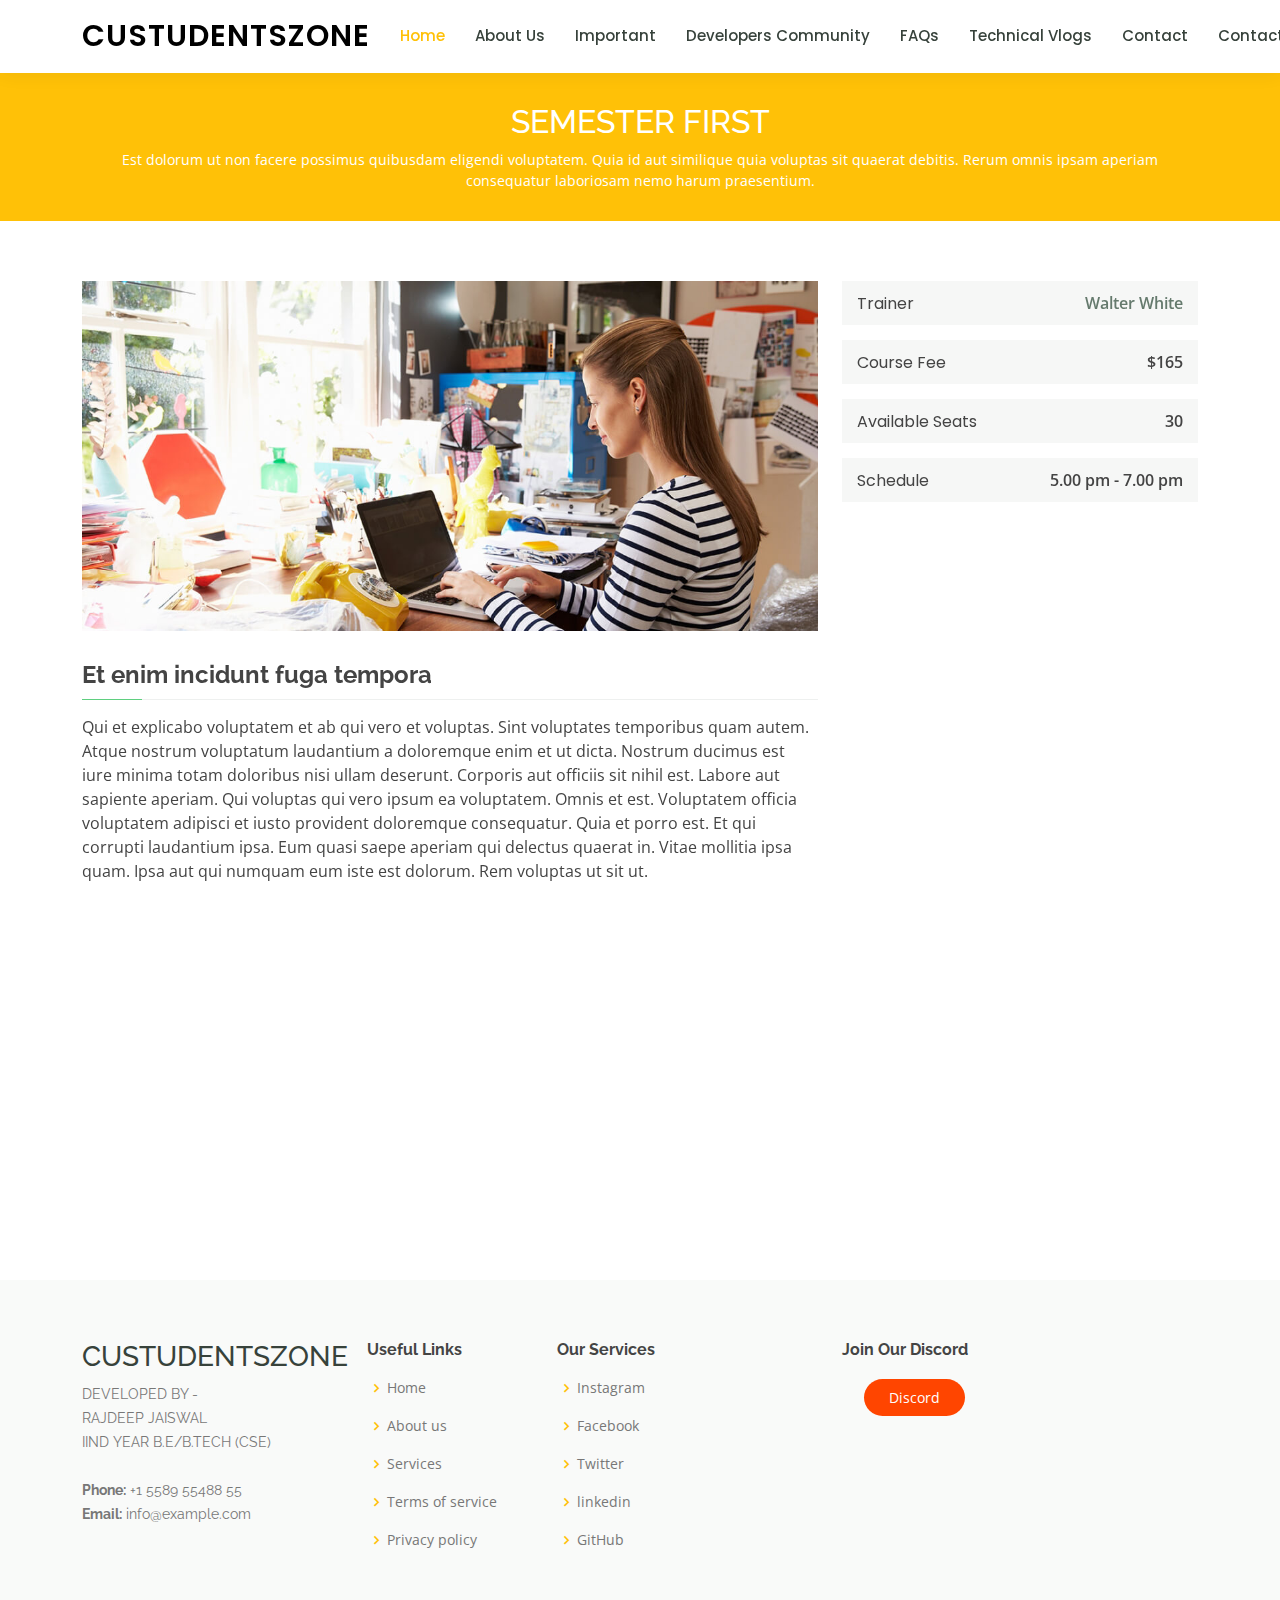
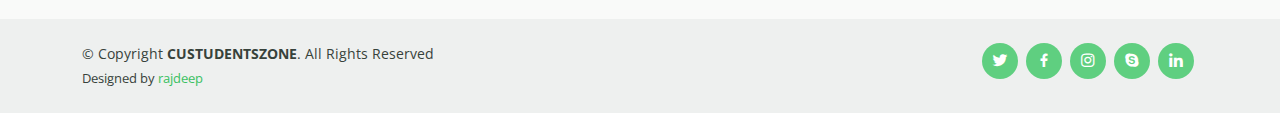
<file: semester1a.html>
<!DOCTYPE html>
<html lang="en">
  <head>
    <meta charset="utf-8" />
    <meta content="width=device-width, initial-scale=1.0" name="viewport" />

    <title>SEMESTER 1</title>
    <meta content="" name="description" />
    <meta content="" name="keywords" />

    <!-- Favicons -->
    <link href="assets/img/favicon.png" rel="icon" />
    <link href="assets/img/apple-touch-icon.png" rel="apple-touch-icon" />

    <!-- Google Fonts -->
    <link
      href="https://fonts.googleapis.com/css?family=Open+Sans:300,300i,400,400i,600,600i,700,700i|Raleway:300,300i,400,400i,500,500i,600,600i,700,700i|Poppins:300,300i,400,400i,500,500i,600,600i,700,700i"
      rel="stylesheet"
    />

    <!-- Vendor CSS Files -->
    <link href="assets/vendor/animate.css/animate.min.css" rel="stylesheet" />
    <link href="assets/vendor/aos/aos.css" rel="stylesheet" />
    <link
      href="assets/vendor/bootstrap/css/bootstrap.min.css"
      rel="stylesheet"
    />
    <link
      href="assets/vendor/bootstrap-icons/bootstrap-icons.css"
      rel="stylesheet"
    />
    <link href="assets/vendor/boxicons/css/boxicons.min.css" rel="stylesheet" />
    <link href="assets/vendor/remixicon/remixicon.css" rel="stylesheet" />
    <link href="assets/vendor/swiper/swiper-bundle.min.css" rel="stylesheet" />

    <!-- Template Main CSS File -->
    <link href="assets/css/style.css" rel="stylesheet" />

    <!-- =======================================================
  * Template Name: Mentor - v4.7.0
  * Template URL: https://bootstrapmade.com/mentor-free-education-bootstrap-theme/
  * Author: BootstrapMade.com
  * License: https://bootstrapmade.com/license/
  ======================================================== -->
  </head>

  <body>
    <!-- ======= Header ======= -->
    <header id="header" class="fixed-top">
      <div class="container d-flex align-items-center">
        <h1 class="logo me-auto"><a href="index.html">CUSTUDENTSZONE</a></h1>
        <!-- Uncomment below if you prefer to use an image logo -->
        <!-- <a href="index.html" class="logo me-auto"><img src="assets/img/logo.png" alt="" class="img-fluid"></a>-->

        <nav id="navbar" class="navbar order-last order-lg-0">
          <ul>
            <li><a class="active" href="index.html">Home</a></li>
            <li><a href="about.html">About Us</a></li>
            <li><a href="courses.html">Important</a></li>
            <li><a href="trainers.html">Developers Community</a></li>
            <li><a href="events.html">FAQs</a></li>
            <li><a href="pricing.html">Technical Vlogs</a></li>
            <li><a href="contact.html">Contact</a></li>

            <li><a href="contact.html">Contact</a></li>
          </ul>
          <i class="bi bi-list mobile-nav-toggle"></i>
        </nav>
        <!-- .navbar -->

        <a href="courses.html" class="get-started-btn">Get Started</a>
      </div>
    </header>
    <!-- End Header -->

    <main id="main">
      <!-- ======= Breadcrumbs ======= -->
      <div class="breadcrumbs" data-aos="fade-in">
        <div class="container">
          <h2>SEMESTER FIRST</h2>
          <p>
            Est dolorum ut non facere possimus quibusdam eligendi voluptatem.
            Quia id aut similique quia voluptas sit quaerat debitis. Rerum omnis
            ipsam aperiam consequatur laboriosam nemo harum praesentium.
          </p>
        </div>
      </div>
      <!-- End Breadcrumbs -->

      <!-- ======= Cource Details Section ======= -->
      <section id="course-details" class="course-details">
        <div class="container" data-aos="fade-up">
          <div class="row">
            <div class="col-lg-8">
              <img
                src="assets/img/course-details.jpg"
                class="img-fluid"
                alt=""
              />
              <h3>Et enim incidunt fuga tempora</h3>
              <p>
                Qui et explicabo voluptatem et ab qui vero et voluptas. Sint
                voluptates temporibus quam autem. Atque nostrum voluptatum
                laudantium a doloremque enim et ut dicta. Nostrum ducimus est
                iure minima totam doloribus nisi ullam deserunt. Corporis aut
                officiis sit nihil est. Labore aut sapiente aperiam. Qui
                voluptas qui vero ipsum ea voluptatem. Omnis et est. Voluptatem
                officia voluptatem adipisci et iusto provident doloremque
                consequatur. Quia et porro est. Et qui corrupti laudantium ipsa.
                Eum quasi saepe aperiam qui delectus quaerat in. Vitae mollitia
                ipsa quam. Ipsa aut qui numquam eum iste est dolorum. Rem
                voluptas ut sit ut.
              </p>
            </div>
            <div class="col-lg-4">
              <div
                class="
                  course-info
                  d-flex
                  justify-content-between
                  align-items-center
                "
              >
                <h5>Trainer</h5>
                <p><a href="#">Walter White</a></p>
              </div>

              <div
                class="
                  course-info
                  d-flex
                  justify-content-between
                  align-items-center
                "
              >
                <h5>Course Fee</h5>
                <p>$165</p>
              </div>

              <div
                class="
                  course-info
                  d-flex
                  justify-content-between
                  align-items-center
                "
              >
                <h5>Available Seats</h5>
                <p>30</p>
              </div>

              <div
                class="
                  course-info
                  d-flex
                  justify-content-between
                  align-items-center
                "
              >
                <h5>Schedule</h5>
                <p>5.00 pm - 7.00 pm</p>
              </div>
            </div>
          </div>
        </div>
      </section>
      <!-- End Cource Details Section -->

      <!-- ======= Cource Details Tabs Section ======= -->
      <section id="cource-details-tabs" class="cource-details-tabs">
        <div class="container" data-aos="fade-up">
          <div class="row">
            <div class="col-lg-3">
              <ul class="nav nav-tabs flex-column">
                <li class="nav-item">
                  <a
                    class="nav-link active show"
                    data-bs-toggle="tab"
                    href="#tab-1"
                    >Modi sit est</a
                  >
                </li>
                <li class="nav-item">
                  <a class="nav-link" data-bs-toggle="tab" href="#tab-2"
                    >Unde praesentium sed</a
                  >
                </li>
                <li class="nav-item">
                  <a class="nav-link" data-bs-toggle="tab" href="#tab-3"
                    >Pariatur explicabo vel</a
                  >
                </li>
                <li class="nav-item">
                  <a class="nav-link" data-bs-toggle="tab" href="#tab-4"
                    >Nostrum qui quasi</a
                  >
                </li>
                <li class="nav-item">
                  <a class="nav-link" data-bs-toggle="tab" href="#tab-5"
                    >Iusto ut expedita aut</a
                  >
                </li>
              </ul>
            </div>
            <div class="col-lg-9 mt-4 mt-lg-0">
              <div class="tab-content">
                <div class="tab-pane active show" id="tab-1">
                  <div class="row">
                    <div class="col-lg-8 details order-2 order-lg-1">
                      <h3>Architecto ut aperiam autem id</h3>
                      <p class="fst-italic">
                        Qui laudantium consequatur laborum sit qui ad sapiente
                        dila parde sonata raqer a videna mareta paulona marka
                      </p>
                      <p>
                        Et nobis maiores eius. Voluptatibus ut enim blanditiis
                        atque harum sint. Laborum eos ipsum ipsa odit magni.
                        Incidunt hic ut molestiae aut qui. Est repellat minima
                        eveniet eius et quis magni nihil. Consequatur dolorem
                        quaerat quos qui similique accusamus nostrum rem vero
                      </p>
                    </div>
                    <div class="col-lg-4 text-center order-1 order-lg-2">
                      <img
                        src="assets/img/course-details-tab-1.png"
                        alt=""
                        class="img-fluid"
                      />
                    </div>
                  </div>
                </div>
                <div class="tab-pane" id="tab-2">
                  <div class="row">
                    <div class="col-lg-8 details order-2 order-lg-1">
                      <h3>Et blanditiis nemo veritatis excepturi</h3>
                      <p class="fst-italic">
                        Qui laudantium consequatur laborum sit qui ad sapiente
                        dila parde sonata raqer a videna mareta paulona marka
                      </p>
                      <p>
                        Ea ipsum voluptatem consequatur quis est. Illum error
                        ullam omnis quia et reiciendis sunt sunt est. Non
                        aliquid repellendus itaque accusamus eius et velit ipsa
                        voluptates. Optio nesciunt eaque beatae accusamus lerode
                        pakto madirna desera vafle de nideran pal
                      </p>
                    </div>
                    <div class="col-lg-4 text-center order-1 order-lg-2">
                      <img
                        src="assets/img/course-details-tab-2.png"
                        alt=""
                        class="img-fluid"
                      />
                    </div>
                  </div>
                </div>
                <div class="tab-pane" id="tab-3">
                  <div class="row">
                    <div class="col-lg-8 details order-2 order-lg-1">
                      <h3>Impedit facilis occaecati odio neque aperiam sit</h3>
                      <p class="fst-italic">
                        Eos voluptatibus quo. Odio similique illum id quidem non
                        enim fuga. Qui natus non sunt dicta dolor et. In
                        asperiores velit quaerat perferendis aut
                      </p>
                      <p>
                        Iure officiis odit rerum. Harum sequi eum illum corrupti
                        culpa veritatis quisquam. Neque necessitatibus illo
                        rerum eum ut. Commodi ipsam minima molestiae sed
                        laboriosam a iste odio. Earum odit nesciunt fugiat sit
                        ullam. Soluta et harum voluptatem optio quae
                      </p>
                    </div>
                    <div class="col-lg-4 text-center order-1 order-lg-2">
                      <img
                        src="assets/img/course-details-tab-3.png"
                        alt=""
                        class="img-fluid"
                      />
                    </div>
                  </div>
                </div>
                <div class="tab-pane" id="tab-4">
                  <div class="row">
                    <div class="col-lg-8 details order-2 order-lg-1">
                      <h3>
                        Fuga dolores inventore laboriosam ut est accusamus
                        laboriosam dolore
                      </h3>
                      <p class="fst-italic">
                        Totam aperiam accusamus. Repellat consequuntur iure
                        voluptas iure porro quis delectus
                      </p>
                      <p>
                        Eaque consequuntur consequuntur libero expedita in
                        voluptas. Nostrum ipsam necessitatibus aliquam fugiat
                        debitis quis velit. Eum ex maxime error in consequatur
                        corporis atque. Eligendi asperiores sed qui veritatis
                        aperiam quia a laborum inventore
                      </p>
                    </div>
                    <div class="col-lg-4 text-center order-1 order-lg-2">
                      <img
                        src="assets/img/course-details-tab-4.png"
                        alt=""
                        class="img-fluid"
                      />
                    </div>
                  </div>
                </div>
                <div class="tab-pane" id="tab-5">
                  <div class="row">
                    <div class="col-lg-8 details order-2 order-lg-1">
                      <h3>
                        Est eveniet ipsam sindera pad rone matrelat sando reda
                      </h3>
                      <p class="fst-italic">
                        Omnis blanditiis saepe eos autem qui sunt debitis porro
                        quia.
                      </p>
                      <p>
                        Exercitationem nostrum omnis. Ut reiciendis repudiandae
                        minus. Omnis recusandae ut non quam ut quod eius qui.
                        Ipsum quia odit vero atque qui quibusdam amet. Occaecati
                        sed est sint aut vitae molestiae voluptate vel
                      </p>
                    </div>
                    <div class="col-lg-4 text-center order-1 order-lg-2">
                      <img
                        src="assets/img/course-details-tab-5.png"
                        alt=""
                        class="img-fluid"
                      />
                    </div>
                  </div>
                </div>
              </div>
            </div>
          </div>
        </div>
      </section>
      <!-- End Cource Details Tabs Section -->
    </main>
    <!-- End #main -->

    <!-- ======= Footer ======= -->
    <footer id="footer">
      <div class="footer-top">
        <div class="container">
          <div class="row">
            <div class="col-lg-3 col-md-6 footer-contact">
              <h3>CUSTUDENTSZONE</h3>
              <p>
                DEVELOPED BY - <br />
                RAJDEEP JAISWAL<br />
                IIND YEAR B.E/B.TECH (CSE)<br /><br />
                <strong>Phone:</strong> +1 5589 55488 55<br />
                <strong>Email:</strong> info@example.com<br />
              </p>
            </div>

            <div class="col-lg-2 col-md-6 footer-links">
              <h4>Useful Links</h4>
              <ul>
                <li>
                  <i class="bx bx-chevron-right"></i>
                  <a href="index.html">Home</a>
                </li>
                <li>
                  <i class="bx bx-chevron-right"></i>
                  <a href="about.html">About us</a>
                </li>
                <li>
                  <i class="bx bx-chevron-right"></i>
                  <a href="courses.html">Services</a>
                </li>
                <li>
                  <i class="bx bx-chevron-right"></i>
                  <a href="#">Terms of service</a>
                </li>
                <li>
                  <i class="bx bx-chevron-right"></i>
                  <a href="#">Privacy policy</a>
                </li>
              </ul>
            </div>

            <div class="col-lg-3 col-md-6 footer-links">
              <h4>Our Services</h4>
              <ul>
                <li>
                  <i class="bx bx-chevron-right"></i>
                  <a href="https://www.instagram.com/rajdeepjaiswal25nov/"
                    >Instagram</a
                  >
                </li>
                <li>
                  <i class="bx bx-chevron-right"></i>
                  <a
                    href="https://www.facebook.com/rajdeep.jaiswal.378?epa=SEARCH_BOX"
                    >Facebook</a
                  >
                </li>
                <li>
                  <i class="bx bx-chevron-right"></i>
                  <a href="https://mobile.twitter.com/rajjo25nov">Twitter</a>
                </li>
                <li>
                  <i class="bx bx-chevron-right"></i>
                  <a
                    href="https://www.linkedin.com/in/rajdeep-jaiswal-067045200"
                    >linkedin</a
                  >
                </li>
                <li>
                  <i class="bx bx-chevron-right"></i>
                  <a href="https://github.com/rajdeep25nov/">GitHub</a>
                </li>
              </ul>
            </div>

            <div class="col-lg-4 col-md-6 footer-newsletter">
              <h4>Join Our Discord</h4>
              <!-- <p>Stay Tuned</p> -->
              <a
                href="https://www.google.com/url?q=https%3A%2F%2Fdiscord.gg%2FsQYB3ACdJy&sa=D&sntz=1&usg=AFQjCNFtlWilES5yc0JCLVpG0jHIuyzn-Q"
                class="get-started-btn"
                >Discord</a
              >

              <!-- <form action="" method="post">
              <input type="email" name="email"><input type="submit" value="Subscribe"> -->
              <!-- </form> -->
            </div>
          </div>
        </div>
      </div>

      <div class="container d-md-flex py-4">
        <div class="me-md-auto text-center text-md-start">
          <div class="copyright">
            &copy; Copyright <strong><span>CUSTUDENTSZONE</span></strong
            >. All Rights Reserved
          </div>
          <div class="credits">
            <!-- All the links in the footer should remain intact. -->
            <!-- You can delete the links only if you purchased the pro version. -->
            <!-- Licensing information: https://bootstrapmade.com/license/ -->
            <!-- Purchase the pro version with working PHP/AJAX contact form: https://bootstrapmade.com/mentor-free-education-bootstrap-theme/ -->
            Designed by <a href="">rajdeep</a>
          </div>
        </div>
        <div class="social-links text-center text-md-right pt-3 pt-md-0">
          <a href="#" class="twitter"><i class="bx bxl-twitter"></i></a>
          <a href="#" class="facebook"><i class="bx bxl-facebook"></i></a>
          <a href="#" class="instagram"><i class="bx bxl-instagram"></i></a>
          <a href="#" class="google-plus"><i class="bx bxl-skype"></i></a>
          <a href="#" class="linkedin"><i class="bx bxl-linkedin"></i></a>
        </div>
      </div>
    </footer>
    <!-- End Footer -->

    <div id="preloader"></div>
    <a
      href="#"
      class="back-to-top d-flex align-items-center justify-content-center"
      ><i class="bi bi-arrow-up-short"></i
    ></a>

    <!-- Vendor JS Files -->
    <script src="assets/vendor/purecounter/purecounter.js"></script>
    <script src="assets/vendor/aos/aos.js"></script>
    <script src="assets/vendor/bootstrap/js/bootstrap.bundle.min.js"></script>
    <script src="assets/vendor/swiper/swiper-bundle.min.js"></script>
    <script src="assets/vendor/php-email-form/validate.js"></script>

    <!-- Template Main JS File -->
    <script src="assets/js/main.js"></script>
  </body>
</html>
</file>
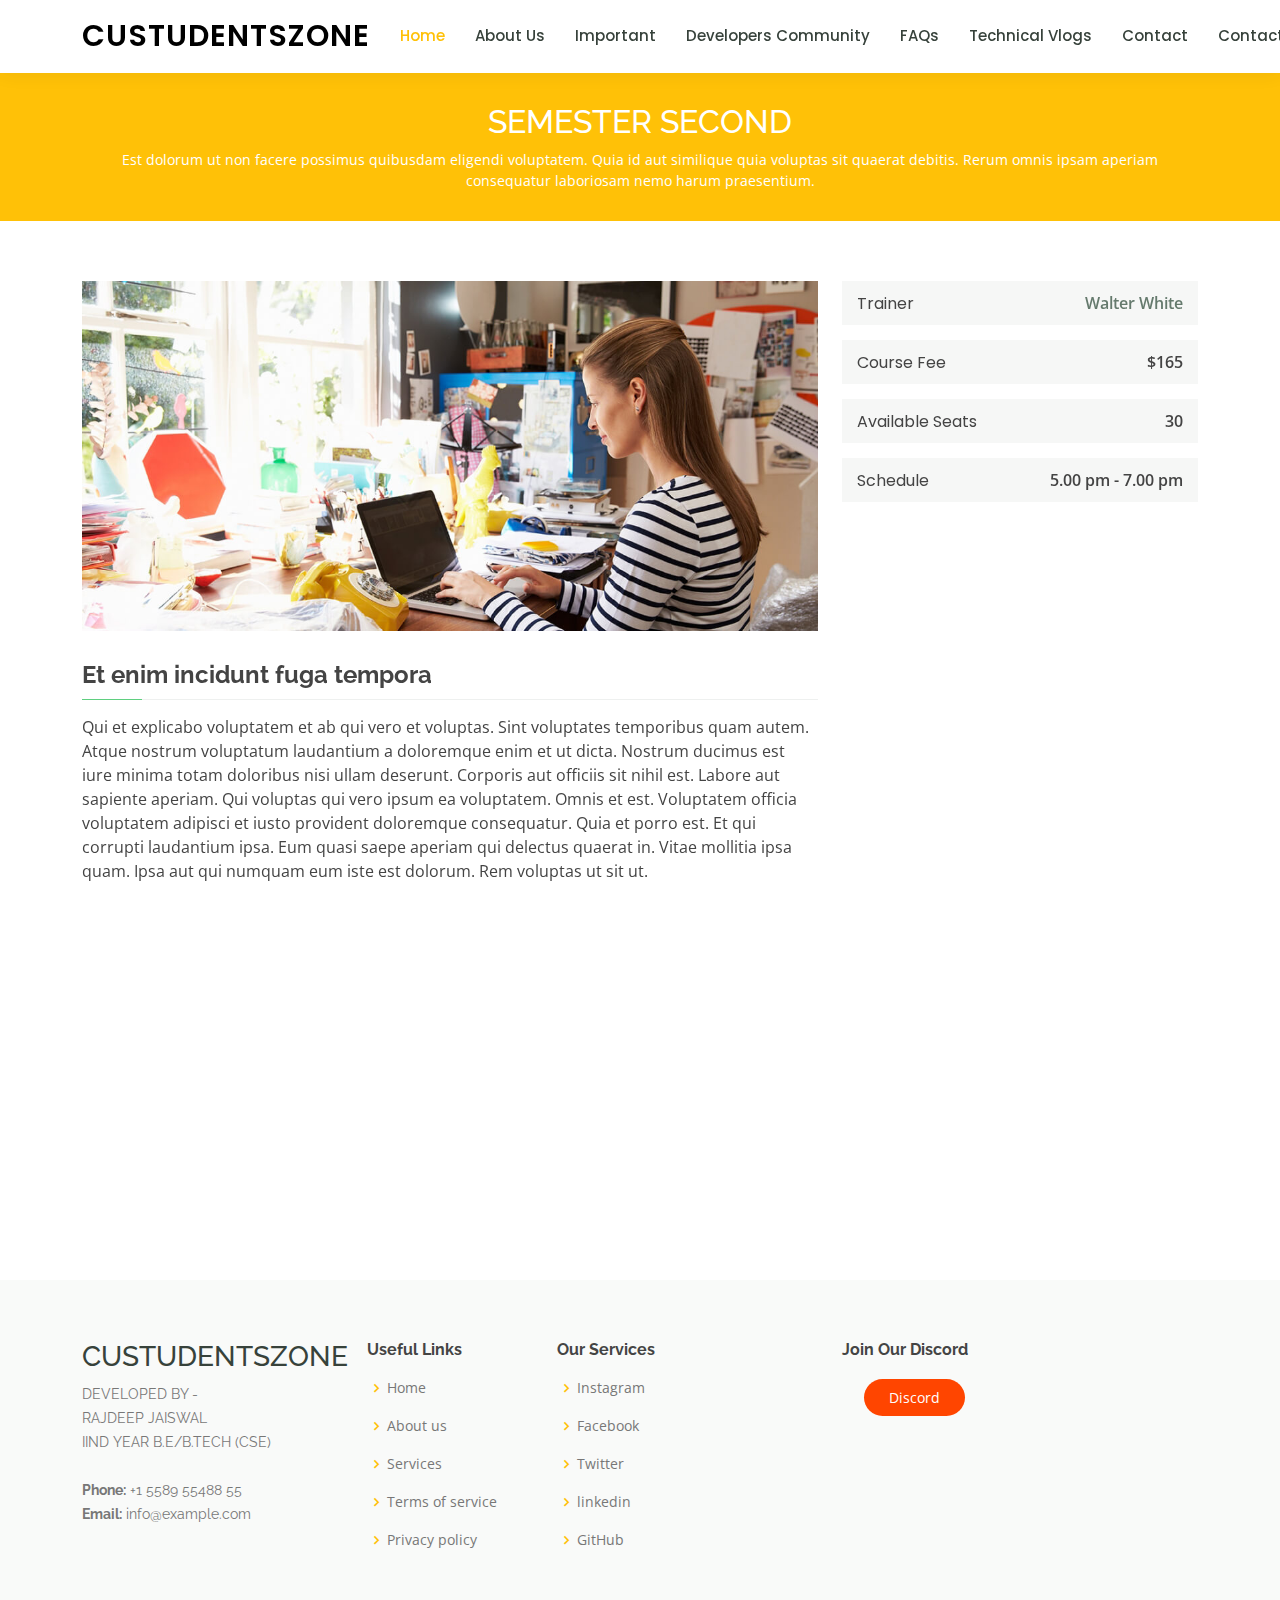
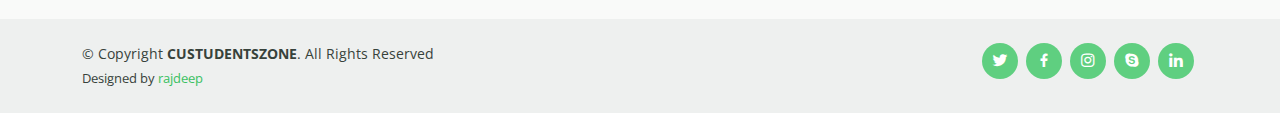
<file: semester2a.html>
<!DOCTYPE html>
<html lang="en">

<head>
  <meta charset="utf-8">
  <meta content="width=device-width, initial-scale=1.0" name="viewport">

  <title>Course Details - Mentor Bootstrap Template</title>
  <meta content="" name="description">
  <meta content="" name="keywords">

  <!-- Favicons -->
  <link href="assets/img/favicon.png" rel="icon">
  <link href="assets/img/apple-touch-icon.png" rel="apple-touch-icon">

  <!-- Google Fonts -->
  <link href="https://fonts.googleapis.com/css?family=Open+Sans:300,300i,400,400i,600,600i,700,700i|Raleway:300,300i,400,400i,500,500i,600,600i,700,700i|Poppins:300,300i,400,400i,500,500i,600,600i,700,700i" rel="stylesheet">

  <!-- Vendor CSS Files -->
  <link href="assets/vendor/animate.css/animate.min.css" rel="stylesheet">
  <link href="assets/vendor/aos/aos.css" rel="stylesheet">
  <link href="assets/vendor/bootstrap/css/bootstrap.min.css" rel="stylesheet">
  <link href="assets/vendor/bootstrap-icons/bootstrap-icons.css" rel="stylesheet">
  <link href="assets/vendor/boxicons/css/boxicons.min.css" rel="stylesheet">
  <link href="assets/vendor/remixicon/remixicon.css" rel="stylesheet">
  <link href="assets/vendor/swiper/swiper-bundle.min.css" rel="stylesheet">

  <!-- Template Main CSS File -->
  <link href="assets/css/style.css" rel="stylesheet">

  <!-- =======================================================
  * Template Name: Mentor - v4.7.0
  * Template URL: https://bootstrapmade.com/mentor-free-education-bootstrap-theme/
  * Author: BootstrapMade.com
  * License: https://bootstrapmade.com/license/
  ======================================================== -->
</head>

<body>

  <!-- ======= Header ======= -->
  <header id="header" class="fixed-top">
    <div class="container d-flex align-items-center">

      <h1 class="logo me-auto"><a href="index.html">CUSTUDENTSZONE</a></h1>
      <!-- Uncomment below if you prefer to use an image logo -->
      <!-- <a href="index.html" class="logo me-auto"><img src="assets/img/logo.png" alt="" class="img-fluid"></a>-->

      <nav id="navbar" class="navbar order-last order-lg-0">
        <ul>
            <li><a class="active" href="index.html">Home</a></li>
            <li><a href="about.html">About Us</a></li>
            <li><a href="courses.html">Important</a></li>
            <li><a href="trainers.html">Developers Community</a></li>
            <li><a href="events.html">FAQs</a></li>
            <li><a href="pricing.html">Technical Vlogs</a></li>
            <li><a href="contact.html">Contact</a></li>
          
          <li><a href="contact.html">Contact</a></li>
        </ul>
        <i class="bi bi-list mobile-nav-toggle"></i>
      </nav><!-- .navbar -->

      <a href="courses.html" class="get-started-btn">Get Started</a>

    </div>
  </header><!-- End Header -->

  <main id="main">

    <!-- ======= Breadcrumbs ======= -->
    <div class="breadcrumbs" data-aos="fade-in">
      <div class="container">
        <h2>SEMESTER SECOND</h2>
        <p>Est dolorum ut non facere possimus quibusdam eligendi voluptatem. Quia id aut similique quia voluptas sit quaerat debitis. Rerum omnis ipsam aperiam consequatur laboriosam nemo harum praesentium. </p>
      </div>
    </div><!-- End Breadcrumbs -->

    <!-- ======= Cource Details Section ======= -->
    <section id="course-details" class="course-details">
      <div class="container" data-aos="fade-up">

        <div class="row">
          <div class="col-lg-8">
            <img src="assets/img/course-details.jpg" class="img-fluid" alt="">
            <h3>Et enim incidunt fuga tempora</h3>
            <p>
              Qui et explicabo voluptatem et ab qui vero et voluptas. Sint voluptates temporibus quam autem. Atque nostrum voluptatum laudantium a doloremque enim et ut dicta. Nostrum ducimus est iure minima totam doloribus nisi ullam deserunt. Corporis aut officiis sit nihil est. Labore aut sapiente aperiam.
              Qui voluptas qui vero ipsum ea voluptatem. Omnis et est. Voluptatem officia voluptatem adipisci et iusto provident doloremque consequatur. Quia et porro est. Et qui corrupti laudantium ipsa.
              Eum quasi saepe aperiam qui delectus quaerat in. Vitae mollitia ipsa quam. Ipsa aut qui numquam eum iste est dolorum. Rem voluptas ut sit ut.
            </p>
          </div>
          <div class="col-lg-4">

            <div class="course-info d-flex justify-content-between align-items-center">
              <h5>Trainer</h5>
              <p><a href="#">Walter White</a></p>
            </div>

            <div class="course-info d-flex justify-content-between align-items-center">
              <h5>Course Fee</h5>
              <p>$165</p>
            </div>

            <div class="course-info d-flex justify-content-between align-items-center">
              <h5>Available Seats</h5>
              <p>30</p>
            </div>

            <div class="course-info d-flex justify-content-between align-items-center">
              <h5>Schedule</h5>
              <p>5.00 pm - 7.00 pm</p>
            </div>

          </div>
        </div>

      </div>
    </section><!-- End Cource Details Section -->

    <!-- ======= Cource Details Tabs Section ======= -->
    <section id="cource-details-tabs" class="cource-details-tabs">
      <div class="container" data-aos="fade-up">

        <div class="row">
          <div class="col-lg-3">
            <ul class="nav nav-tabs flex-column">
              <li class="nav-item">
                <a class="nav-link active show" data-bs-toggle="tab" href="#tab-1">Modi sit est</a>
              </li>
              <li class="nav-item">
                <a class="nav-link" data-bs-toggle="tab" href="#tab-2">Unde praesentium sed</a>
              </li>
              <li class="nav-item">
                <a class="nav-link" data-bs-toggle="tab" href="#tab-3">Pariatur explicabo vel</a>
              </li>
              <li class="nav-item">
                <a class="nav-link" data-bs-toggle="tab" href="#tab-4">Nostrum qui quasi</a>
              </li>
              <li class="nav-item">
                <a class="nav-link" data-bs-toggle="tab" href="#tab-5">Iusto ut expedita aut</a>
              </li>
            </ul>
          </div>
          <div class="col-lg-9 mt-4 mt-lg-0">
            <div class="tab-content">
              <div class="tab-pane active show" id="tab-1">
                <div class="row">
                  <div class="col-lg-8 details order-2 order-lg-1">
                    <h3>Architecto ut aperiam autem id</h3>
                    <p class="fst-italic">Qui laudantium consequatur laborum sit qui ad sapiente dila parde sonata raqer a videna mareta paulona marka</p>
                    <p>Et nobis maiores eius. Voluptatibus ut enim blanditiis atque harum sint. Laborum eos ipsum ipsa odit magni. Incidunt hic ut molestiae aut qui. Est repellat minima eveniet eius et quis magni nihil. Consequatur dolorem quaerat quos qui similique accusamus nostrum rem vero</p>
                  </div>
                  <div class="col-lg-4 text-center order-1 order-lg-2">
                    <img src="assets/img/course-details-tab-1.png" alt="" class="img-fluid">
                  </div>
                </div>
              </div>
              <div class="tab-pane" id="tab-2">
                <div class="row">
                  <div class="col-lg-8 details order-2 order-lg-1">
                    <h3>Et blanditiis nemo veritatis excepturi</h3>
                    <p class="fst-italic">Qui laudantium consequatur laborum sit qui ad sapiente dila parde sonata raqer a videna mareta paulona marka</p>
                    <p>Ea ipsum voluptatem consequatur quis est. Illum error ullam omnis quia et reiciendis sunt sunt est. Non aliquid repellendus itaque accusamus eius et velit ipsa voluptates. Optio nesciunt eaque beatae accusamus lerode pakto madirna desera vafle de nideran pal</p>
                  </div>
                  <div class="col-lg-4 text-center order-1 order-lg-2">
                    <img src="assets/img/course-details-tab-2.png" alt="" class="img-fluid">
                  </div>
                </div>
              </div>
              <div class="tab-pane" id="tab-3">
                <div class="row">
                  <div class="col-lg-8 details order-2 order-lg-1">
                    <h3>Impedit facilis occaecati odio neque aperiam sit</h3>
                    <p class="fst-italic">Eos voluptatibus quo. Odio similique illum id quidem non enim fuga. Qui natus non sunt dicta dolor et. In asperiores velit quaerat perferendis aut</p>
                    <p>Iure officiis odit rerum. Harum sequi eum illum corrupti culpa veritatis quisquam. Neque necessitatibus illo rerum eum ut. Commodi ipsam minima molestiae sed laboriosam a iste odio. Earum odit nesciunt fugiat sit ullam. Soluta et harum voluptatem optio quae</p>
                  </div>
                  <div class="col-lg-4 text-center order-1 order-lg-2">
                    <img src="assets/img/course-details-tab-3.png" alt="" class="img-fluid">
                  </div>
                </div>
              </div>
              <div class="tab-pane" id="tab-4">
                <div class="row">
                  <div class="col-lg-8 details order-2 order-lg-1">
                    <h3>Fuga dolores inventore laboriosam ut est accusamus laboriosam dolore</h3>
                    <p class="fst-italic">Totam aperiam accusamus. Repellat consequuntur iure voluptas iure porro quis delectus</p>
                    <p>Eaque consequuntur consequuntur libero expedita in voluptas. Nostrum ipsam necessitatibus aliquam fugiat debitis quis velit. Eum ex maxime error in consequatur corporis atque. Eligendi asperiores sed qui veritatis aperiam quia a laborum inventore</p>
                  </div>
                  <div class="col-lg-4 text-center order-1 order-lg-2">
                    <img src="assets/img/course-details-tab-4.png" alt="" class="img-fluid">
                  </div>
                </div>
              </div>
              <div class="tab-pane" id="tab-5">
                <div class="row">
                  <div class="col-lg-8 details order-2 order-lg-1">
                    <h3>Est eveniet ipsam sindera pad rone matrelat sando reda</h3>
                    <p class="fst-italic">Omnis blanditiis saepe eos autem qui sunt debitis porro quia.</p>
                    <p>Exercitationem nostrum omnis. Ut reiciendis repudiandae minus. Omnis recusandae ut non quam ut quod eius qui. Ipsum quia odit vero atque qui quibusdam amet. Occaecati sed est sint aut vitae molestiae voluptate vel</p>
                  </div>
                  <div class="col-lg-4 text-center order-1 order-lg-2">
                    <img src="assets/img/course-details-tab-5.png" alt="" class="img-fluid">
                  </div>
                </div>
              </div>
            </div>
          </div>
        </div>

      </div>
    </section><!-- End Cource Details Tabs Section -->

  </main><!-- End #main -->

  <!-- ======= Footer ======= -->
  <footer id="footer">

    <div class="footer-top">
      <div class="container">
        <div class="row">

          <div class="col-lg-3 col-md-6 footer-contact">
            <h3>CUSTUDENTSZONE</h3>
            <p>
              DEVELOPED BY -  <br>
             RAJDEEP JAISWAL<br>
              IIND YEAR B.E/B.TECH (CSE)<br><br>
              <strong>Phone:</strong> +1 5589 55488 55<br>
              <strong>Email:</strong> info@example.com<br>
            </p>
          </div>

          <div class="col-lg-2 col-md-6 footer-links">
            <h4>Useful Links</h4>
            <ul>
              <li><i class="bx bx-chevron-right"></i> <a href="index.html">Home</a></li>
              <li><i class="bx bx-chevron-right"></i> <a href="about.html">About us</a></li>
              <li><i class="bx bx-chevron-right"></i> <a href="courses.html">Services</a></li>
              <li><i class="bx bx-chevron-right"></i> <a href="#">Terms of service</a></li>
              <li><i class="bx bx-chevron-right"></i> <a href="#">Privacy policy</a></li>
            </ul>
          </div>

          <div class="col-lg-3 col-md-6 footer-links">
            <h4>Our Services</h4>
            <ul>
              <li><i class="bx bx-chevron-right"></i> <a href="https://www.instagram.com/rajdeepjaiswal25nov/">Instagram</a></li>
              <li><i class="bx bx-chevron-right"></i> <a href="https://www.facebook.com/rajdeep.jaiswal.378?epa=SEARCH_BOX">Facebook</a></li>
              <li><i class="bx bx-chevron-right"></i> <a href="https://mobile.twitter.com/rajjo25nov">Twitter</a></li>
              <li><i class="bx bx-chevron-right"></i> <a href="https://www.linkedin.com/in/rajdeep-jaiswal-067045200">linkedin</a></li>
              <li><i class="bx bx-chevron-right"></i> <a href="https://github.com/rajdeep25nov/">GitHub</a></li>
            </ul>
          </div>

          <div class="col-lg-4 col-md-6 footer-newsletter">
            <h4>Join Our Discord</h4>
            <!-- <p>Stay Tuned</p> -->
            <a href="https://www.google.com/url?q=https%3A%2F%2Fdiscord.gg%2FsQYB3ACdJy&sa=D&sntz=1&usg=AFQjCNFtlWilES5yc0JCLVpG0jHIuyzn-Q" class="get-started-btn">Discord</a>

            <!-- <form action="" method="post">
              <input type="email" name="email"><input type="submit" value="Subscribe"> -->
            <!-- </form> -->
          </div>
        </div>
      </div>
    </div>

    <div class="container d-md-flex py-4">

      <div class="me-md-auto text-center text-md-start">
        <div class="copyright">
          &copy; Copyright <strong><span>CUSTUDENTSZONE</span></strong>. All Rights Reserved
        </div>
        <div class="credits">
          <!-- All the links in the footer should remain intact. -->
          <!-- You can delete the links only if you purchased the pro version. -->
          <!-- Licensing information: https://bootstrapmade.com/license/ -->
          <!-- Purchase the pro version with working PHP/AJAX contact form: https://bootstrapmade.com/mentor-free-education-bootstrap-theme/ -->
          Designed by <a href="">rajdeep</a>
        </div>
      </div>
      <div class="social-links text-center text-md-right pt-3 pt-md-0">
        <a href="#" class="twitter"><i class="bx bxl-twitter"></i></a>
        <a href="#" class="facebook"><i class="bx bxl-facebook"></i></a>
        <a href="#" class="instagram"><i class="bx bxl-instagram"></i></a>
        <a href="#" class="google-plus"><i class="bx bxl-skype"></i></a>
        <a href="#" class="linkedin"><i class="bx bxl-linkedin"></i></a>
      </div>
    </div>
  </footer><!-- End Footer -->

  <div id="preloader"></div>
  <a href="#" class="back-to-top d-flex align-items-center justify-content-center"><i class="bi bi-arrow-up-short"></i></a>

  <!-- Vendor JS Files -->
  <script src="assets/vendor/purecounter/purecounter.js"></script>
  <script src="assets/vendor/aos/aos.js"></script>
  <script src="assets/vendor/bootstrap/js/bootstrap.bundle.min.js"></script>
  <script src="assets/vendor/swiper/swiper-bundle.min.js"></script>
  <script src="assets/vendor/php-email-form/validate.js"></script>

  <!-- Template Main JS File -->
  <script src="assets/js/main.js"></script>

</body>

</html>
</file>
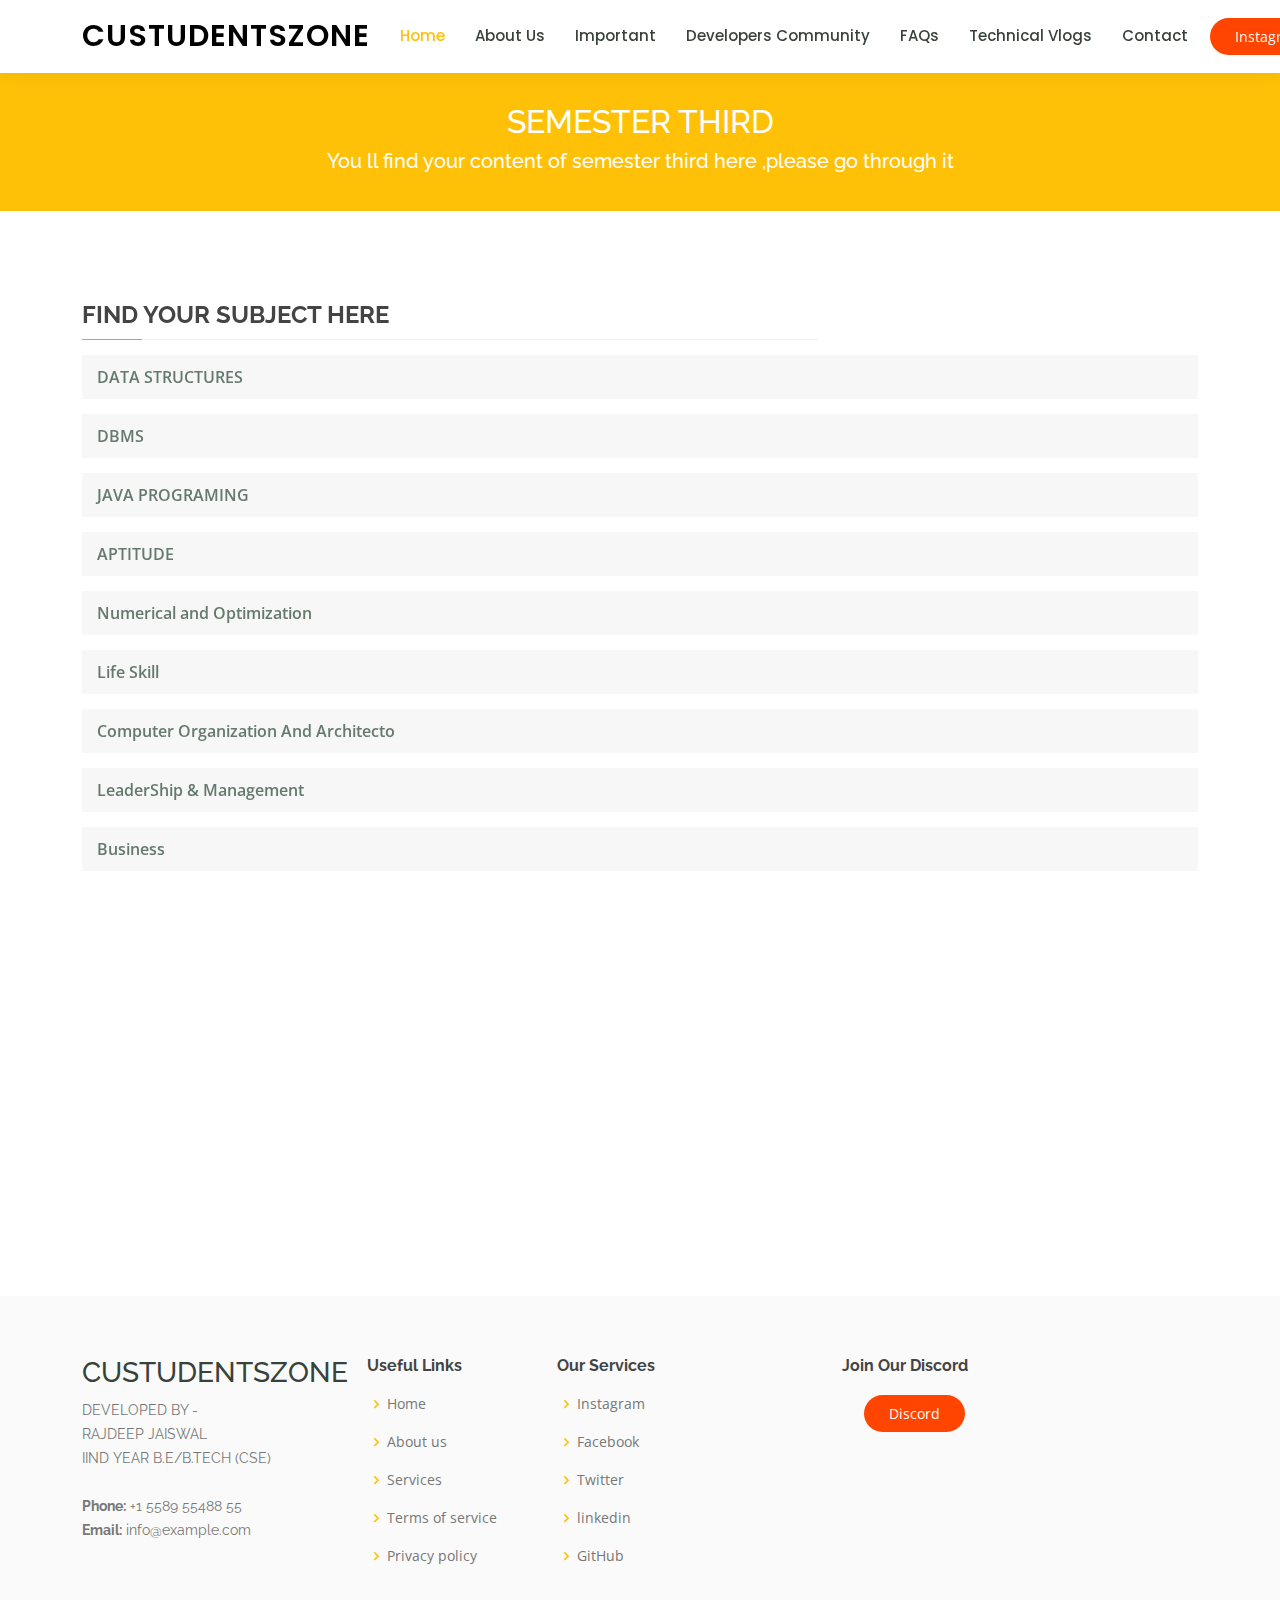
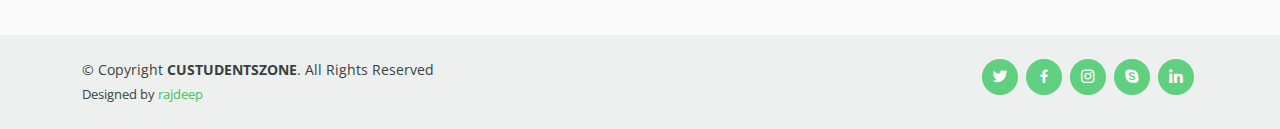
<file: semester3a.html>
<!DOCTYPE html>
<html lang="en">

<head>
  <meta charset="utf-8">
  <meta content="width=device-width, initial-scale=1.0" name="viewport">

  <title>Course Details Sem 3</title>
  <meta content="" name="description">
  <meta content="" name="keywords">

  <!-- Favicons -->
  <link href="assets/img/favicon.png" rel="icon">
  <link href="assets/img/apple-touch-icon.png" rel="apple-touch-icon">

  <!-- Google Fonts -->
  <link href="https://fonts.googleapis.com/css?family=Open+Sans:300,300i,400,400i,600,600i,700,700i|Raleway:300,300i,400,400i,500,500i,600,600i,700,700i|Poppins:300,300i,400,400i,500,500i,600,600i,700,700i" rel="stylesheet">

  <!-- Vendor CSS Files -->
  <link href="assets/vendor/animate.css/animate.min.css" rel="stylesheet">
  <link href="assets/vendor/aos/aos.css" rel="stylesheet">
  <link href="assets/vendor/bootstrap/css/bootstrap.min.css" rel="stylesheet">
  <link href="assets/vendor/bootstrap-icons/bootstrap-icons.css" rel="stylesheet">
  <link href="assets/vendor/boxicons/css/boxicons.min.css" rel="stylesheet">
  <link href="assets/vendor/remixicon/remixicon.css" rel="stylesheet">
  <link href="assets/vendor/swiper/swiper-bundle.min.css" rel="stylesheet">

  <!-- Template Main CSS File -->
  <link href="assets/css/style.css" rel="stylesheet">

  <!-- =======================================================
  * Template Name: Mentor - v4.7.0
  * Template URL: https://bootstrapmade.com/mentor-free-education-bootstrap-theme/
  * Author: BootstrapMade.com
  * License: https://bootstrapmade.com/license/
  ======================================================== -->
</head>

<body>

  <!-- ======= Header ======= -->
  <header id="header" class="fixed-top">
    <div class="container d-flex align-items-center">

      <h1 class="logo me-auto"><a href="index.html">CUSTUDENTSZONE</a></h1>
      <!-- Uncomment below if you prefer to use an image logo -->
      <!-- <a href="index.html" class="logo me-auto"><img src="assets/img/logo.png" alt="" class="img-fluid"></a>-->

      <nav id="navbar" class="navbar order-last order-lg-0">
        <ul>
            <li><a class="active" href="index.html">Home</a></li>
            <li><a href="about.html">About Us</a></li>
            <li><a href="courses.html">Important</a></li>
            <li><a href="trainers.html">Developers Community</a></li>
            <li><a href="events.html">FAQs</a></li>
            <li><a href="pricing.html">Technical Vlogs</a></li>
            
          
          <li><a href="contact.html">Contact</a></li>
        </ul>
        <i class="bi bi-list mobile-nav-toggle"></i>
      </nav><!-- .navbar -->

      <a href="https://instagram.com/custudentszone?utm_medium=copy_link" class="get-started-btn">Instagram</a>

    </div>
  </header><!-- End Header -->

  <main id="main">

    <!-- ======= Breadcrumbs ======= -->
    <div class="breadcrumbs" data-aos="fade-in">
      <div class="container">
        <h2>SEMESTER THIRD</h2>
        <h5>You ll find your content of semester third here ,please go through it </h5>
      </div>
    </div><!-- End Breadcrumbs -->

    <!-- ======= Cource Details Section ======= -->
    <section id="course-details" class="course-details">
      <div class="container" data-aos="fade-up">

        <div class="row">
          <div class="col-lg-8">
            <!-- <img src="assets/img/course-details.jpg" class="img-fluid" alt=""> -->
            <h3>FIND YOUR SUBJECT HERE</h3>
            <!-- <p>
              Qui et explicabo voluptatem et ab qui vero et voluptas. Sint voluptates temporibus quam autem. Atque nostrum voluptatum laudantium a doloremque enim et ut dicta. Nostrum ducimus est iure minima totam doloribus nisi ullam deserunt. Corporis aut officiis sit nihil est. Labore aut sapiente aperiam.
              Qui voluptas qui vero ipsum ea voluptatem. Omnis et est. Voluptatem officia voluptatem adipisci et iusto provident doloremque consequatur. Quia et porro est. Et qui corrupti laudantium ipsa.
              Eum quasi saepe aperiam qui delectus quaerat in. Vitae mollitia ipsa quam. Ipsa aut qui numquam eum iste est dolorum. Rem voluptas ut sit ut.
            </p> -->
          </div>
          <div class="">

            <div class="course-info d-flex justify-content-between align-items-center">
              <!-- <h5>DATA STRUCTURES </h5> -->
              <p><a href="sem3DSa.html">DATA STRUCTURES</a></p>
            </div>

            <div class="course-info d-flex justify-content-between align-items-center">
              <!-- <h5>DBMS</h5> -->
              <p><a href="#">DBMS</a></p>
            </div>

            <div class="course-info d-flex justify-content-between align-items-center">
              <!-- <h5>JAVA PROGRAMING</h5> -->
              <p><a href="#">JAVA PROGRAMING</a></p>
            </div>

            <div class="course-info d-flex justify-content-between align-items-center">
              <!-- <h5>APTITUDE</h5> -->
              <p><a href="#">APTITUDE</a></p>
            </div>

            <div class="course-info d-flex justify-content-between align-items-center">
              <!-- <h5>APTITUDE</h5> -->
              <p><a href="#">Numerical and Optimization</a></p>
            </div>

            <div class="course-info d-flex justify-content-between align-items-center">
              <!-- <h5>APTITUDE</h5> -->
              <p><a href="#">Life Skill</a></p>
            </div>

            <div class="course-info d-flex justify-content-between align-items-center">
              <!-- <h5>APTITUDE</h5> -->
              <p><a href="#">Computer Organization And Architecto</a></p>
            </div>

            <div class="course-info d-flex justify-content-between align-items-center">
              <!-- <h5>APTITUDE</h5> -->
              <p><a href="#">LeaderShip & Management</a></p>
            </div>

            <div class="course-info d-flex justify-content-between align-items-center">
              <!-- <h5>APTITUDE</h5> -->
              <p><a href="#">Business</a></p>
            </div>

          </div>
        </div>

      </div>
    </section><!-- End Cource Details Section -->

    <!-- ======= Cource Details Tabs Section ======= -->
    <section id="cource-details-tabs" class="cource-details-tabs">
      <div class="container" data-aos="fade-up">

        <div class="row">
          <div class="col-lg-3">
            <ul class="nav nav-tabs flex-column">
              <li class="nav-item">
                <a class="nav-link active show" data-bs-toggle="tab" href="#tab-1">Engineers create the world.</a>
              </li>
              <li class="nav-item">
                <a class="nav-link" data-bs-toggle="tab" href="#tab-2">Enhancing the future.</a>
              </li>
              <li class="nav-item">
                <a class="nav-link" data-bs-toggle="tab" href="#tab-3">Exploring new possibilities.</a>
              </li>
              <li class="nav-item">
                <a class="nav-link" data-bs-toggle="tab" href="#tab-4">Discover and Develop.</a>
              </li>
              <li class="nav-item">
                <a class="nav-link" data-bs-toggle="tab" href="#tab-5">Giving solutions to your works.</a>
              </li>
            </ul>
          </div>
          <div class="col-lg-9 mt-4 mt-lg-0">
            <div class="tab-content">
              <div class="tab-pane active show" id="tab-1">
                <div class="row">
                  <div class="col-lg-8 details order-2 order-lg-1">
                    <h3>Architecto ut aperiam autem id</h3>
                    <p class="fst-italic">Qui laudantium consequatur laborum sit qui ad sapiente dila parde sonata raqer a videna mareta paulona marka</p>
                    <p>Et nobis maiores eius. Voluptatibus ut enim blanditiis atque harum sint. Laborum eos ipsum ipsa odit magni. Incidunt hic ut molestiae aut qui. Est repellat minima eveniet eius et quis magni nihil. Consequatur dolorem quaerat quos qui similique accusamus nostrum rem vero</p>
                  </div>
                  <div class="col-lg-4 text-center order-1 order-lg-2">
                    <img src="/assets/img/ST.jpg" alt="" class="img-fluid">
                  </div>
                </div>
              </div>
              <div class="tab-pane" id="tab-2">
                <div class="row">
                  <div class="col-lg-8 details order-2 order-lg-1">
                    <h3>Et blanditiis nemo veritatis excepturi</h3>
                    <p class="fst-italic">Qui laudantium consequatur laborum sit qui ad sapiente dila parde sonata raqer a videna mareta paulona marka</p>
                    <p>Ea ipsum voluptatem consequatur quis est. Illum error ullam omnis quia et reiciendis sunt sunt est. Non aliquid repellendus itaque accusamus eius et velit ipsa voluptates. Optio nesciunt eaque beatae accusamus lerode pakto madirna desera vafle de nideran pal</p>
                  </div>
                  <div class="col-lg-4 text-center order-1 order-lg-2">
                    <img src="assets/img/course-details-tab-2.png" alt="" class="img-fluid">
                  </div>
                </div>
              </div>
              <div class="tab-pane" id="tab-3">
                <div class="row">
                  <div class="col-lg-8 details order-2 order-lg-1">
                    <h3>Impedit facilis occaecati odio neque aperiam sit</h3>
                    <p class="fst-italic">Eos voluptatibus quo. Odio similique illum id quidem non enim fuga. Qui natus non sunt dicta dolor et. In asperiores velit quaerat perferendis aut</p>
                    <p>Iure officiis odit rerum. Harum sequi eum illum corrupti culpa veritatis quisquam. Neque necessitatibus illo rerum eum ut. Commodi ipsam minima molestiae sed laboriosam a iste odio. Earum odit nesciunt fugiat sit ullam. Soluta et harum voluptatem optio quae</p>
                  </div>
                  <div class="col-lg-4 text-center order-1 order-lg-2">
                    <img src="assets/img/course-details-tab-3.png" alt="" class="img-fluid">
                  </div>
                </div>
              </div>
              <div class="tab-pane" id="tab-4">
                <div class="row">
                  <div class="col-lg-8 details order-2 order-lg-1">
                    <h3>Fuga dolores inventore laboriosam ut est accusamus laboriosam dolore</h3>
                    <p class="fst-italic">Totam aperiam accusamus. Repellat consequuntur iure voluptas iure porro quis delectus</p>
                    <p>Eaque consequuntur consequuntur libero expedita in voluptas. Nostrum ipsam necessitatibus aliquam fugiat debitis quis velit. Eum ex maxime error in consequatur corporis atque. Eligendi asperiores sed qui veritatis aperiam quia a laborum inventore</p>
                  </div>
                  <div class="col-lg-4 text-center order-1 order-lg-2">
                    <img src="assets/img/course-details-tab-4.png" alt="" class="img-fluid">
                  </div>
                </div>
              </div>
              <div class="tab-pane" id="tab-5">
                <div class="row">
                  <div class="col-lg-8 details order-2 order-lg-1">
                    <h3>Est eveniet ipsam sindera pad rone matrelat sando reda</h3>
                    <p class="fst-italic">Omnis blanditiis saepe eos autem qui sunt debitis porro quia.</p>
                    <p>Exercitationem nostrum omnis. Ut reiciendis repudiandae minus. Omnis recusandae ut non quam ut quod eius qui. Ipsum quia odit vero atque qui quibusdam amet. Occaecati sed est sint aut vitae molestiae voluptate vel</p>
                  </div>
                  <div class="col-lg-4 text-center order-1 order-lg-2">
                    <img src="assets/img/course-details-tab-5.png" alt="" class="img-fluid">
                  </div>
                </div>
              </div>
            </div>
          </div>
        </div>

      </div>
    </section><!-- End Cource Details Tabs Section -->

  </main><!-- End #main -->

  <!-- ======= Footer ======= -->
  <footer id="footer">

    <div class="footer-top">
      <div class="container">
        <div class="row">

          <div class="col-lg-3 col-md-6 footer-contact">
            <h3>CUSTUDENTSZONE</h3>
            <p>
              DEVELOPED BY -  <br>
             RAJDEEP JAISWAL<br>
              IIND YEAR B.E/B.TECH (CSE)<br><br>
              <strong>Phone:</strong> +1 5589 55488 55<br>
              <strong>Email:</strong> info@example.com<br>
            </p>
          </div>

          <div class="col-lg-2 col-md-6 footer-links">
            <h4>Useful Links</h4>
            <ul>
              <li><i class="bx bx-chevron-right"></i> <a href="index.html">Home</a></li>
              <li><i class="bx bx-chevron-right"></i> <a href="about.html">About us</a></li>
              <li><i class="bx bx-chevron-right"></i> <a href="courses.html">Services</a></li>
              <li><i class="bx bx-chevron-right"></i> <a href="#">Terms of service</a></li>
              <li><i class="bx bx-chevron-right"></i> <a href="#">Privacy policy</a></li>
            </ul>
          </div>

          <div class="col-lg-3 col-md-6 footer-links">
            <h4>Our Services</h4>
            <ul>
              <li><i class="bx bx-chevron-right"></i> <a href="https://www.instagram.com/rajdeepjaiswal25nov/">Instagram</a></li>
              <li><i class="bx bx-chevron-right"></i> <a href="https://www.facebook.com/rajdeep.jaiswal.378?epa=SEARCH_BOX">Facebook</a></li>
              <li><i class="bx bx-chevron-right"></i> <a href="https://mobile.twitter.com/rajjo25nov">Twitter</a></li>
              <li><i class="bx bx-chevron-right"></i> <a href="https://www.linkedin.com/in/rajdeep-jaiswal-067045200">linkedin</a></li>
              <li><i class="bx bx-chevron-right"></i> <a href="https://github.com/rajdeep25nov/">GitHub</a></li>
            </ul>
          </div>

          <div class="col-lg-4 col-md-6 footer-newsletter">
            <h4>Join Our Discord</h4>
            <!-- <p>Stay Tuned</p> -->
            <a href="https://www.google.com/url?q=https%3A%2F%2Fdiscord.gg%2FsQYB3ACdJy&sa=D&sntz=1&usg=AFQjCNFtlWilES5yc0JCLVpG0jHIuyzn-Q" class="get-started-btn">Discord</a>

            <!-- <form action="" method="post">
              <input type="email" name="email"><input type="submit" value="Subscribe"> -->
            <!-- </form> -->
          </div>

        </div>
      </div>
    </div>

    <div class="container d-md-flex py-4">

      <div class="me-md-auto text-center text-md-start">
        <div class="copyright">
          &copy; Copyright <strong><span>CUSTUDENTSZONE</span></strong>. All Rights Reserved
        </div>
        <div class="credits">
          <!-- All the links in the footer should remain intact. -->
          <!-- You can delete the links only if you purchased the pro version. -->
          <!-- Licensing information: https://bootstrapmade.com/license/ -->
          <!-- Purchase the pro version with working PHP/AJAX contact form: https://bootstrapmade.com/mentor-free-education-bootstrap-theme/ -->
          Designed by <a href="">rajdeep</a>
        </div>
      </div>
      <div class="social-links text-center text-md-right pt-3 pt-md-0">
        <a href="#" class="twitter"><i class="bx bxl-twitter"></i></a>
        <a href="#" class="facebook"><i class="bx bxl-facebook"></i></a>
        <a href="#" class="instagram"><i class="bx bxl-instagram"></i></a>
        <a href="#" class="google-plus"><i class="bx bxl-skype"></i></a>
        <a href="#" class="linkedin"><i class="bx bxl-linkedin"></i></a>
      </div>
    </div>
  </footer><!-- End Footer -->

  <div id="preloader"></div>
  <a href="#" class="back-to-top d-flex align-items-center justify-content-center"><i class="bi bi-arrow-up-short"></i></a>

  <!-- Vendor JS Files -->
  <script src="assets/vendor/purecounter/purecounter.js"></script>
  <script src="assets/vendor/aos/aos.js"></script>
  <script src="assets/vendor/bootstrap/js/bootstrap.bundle.min.js"></script>
  <script src="assets/vendor/swiper/swiper-bundle.min.js"></script>
  <script src="assets/vendor/php-email-form/validate.js"></script>

  <!-- Template Main JS File -->
  <script src="assets/js/main.js"></script>

</body>

</html>
</file>
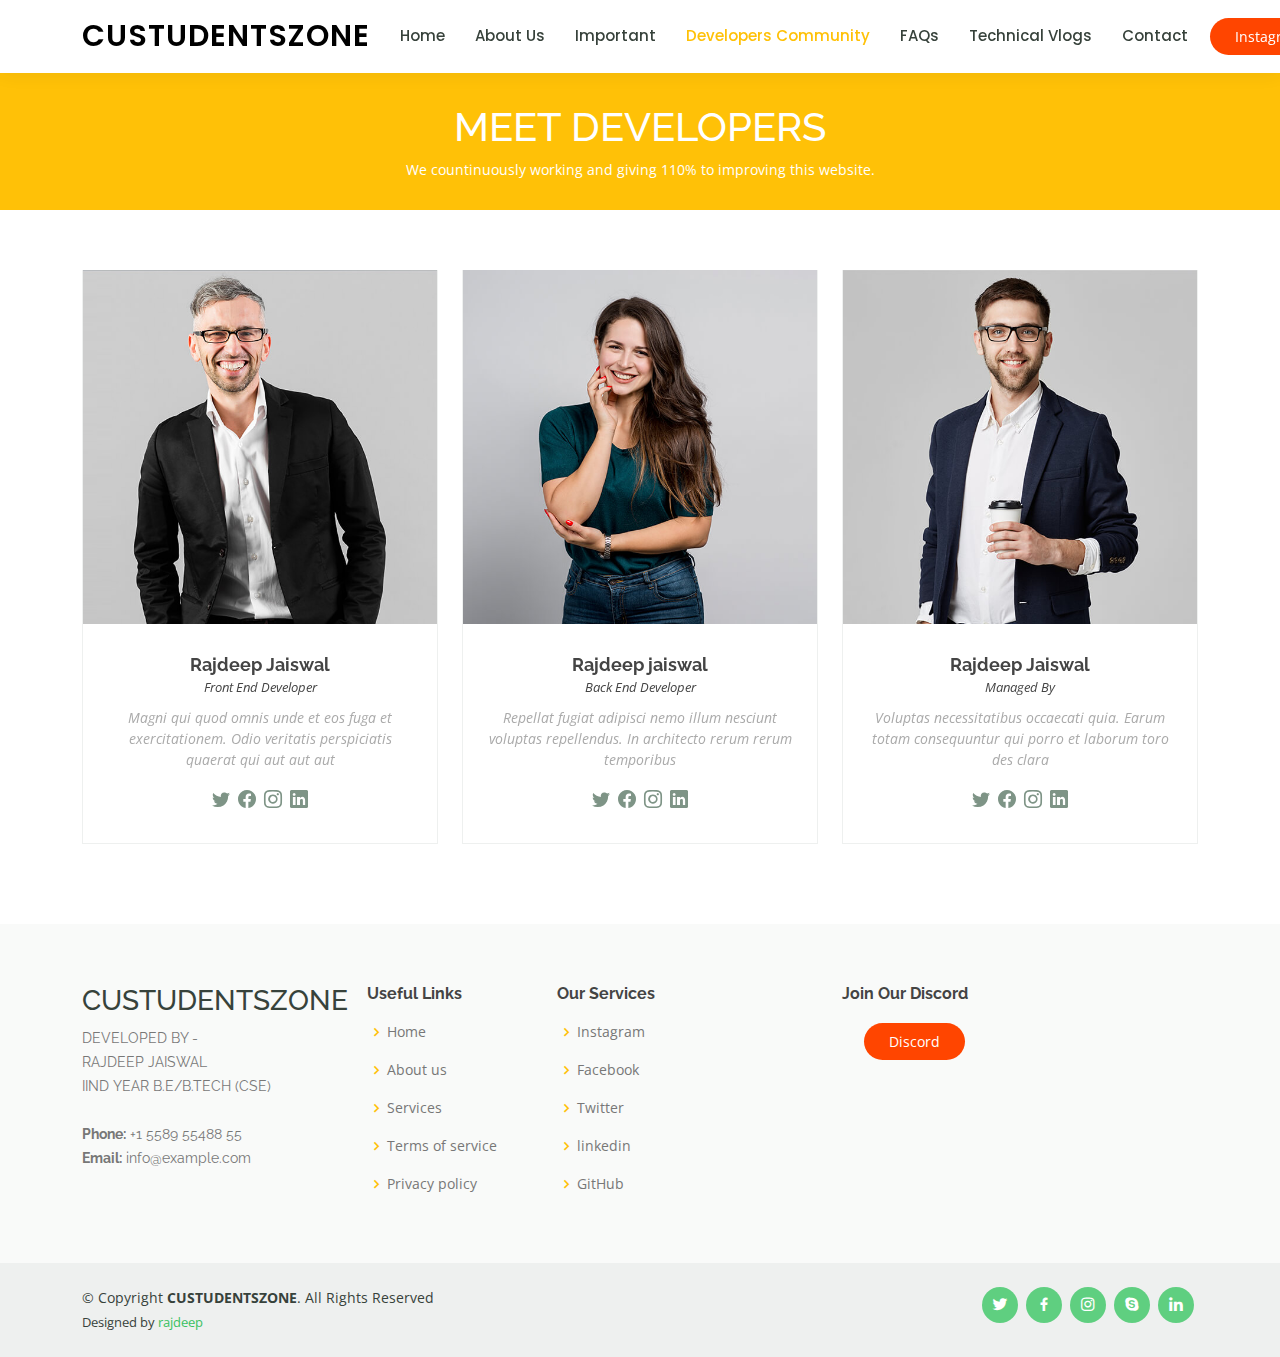
<file: trainers.html>
<!DOCTYPE html>
<html lang="en">

<head>
  <meta charset="utf-8">
  <meta content="width=device-width, initial-scale=1.0" name="viewport">

  <title>Developers Community</title>
  <meta content="" name="description">
  <meta content="" name="keywords">

  <!-- Favicons -->
  <link href="assets/img/favicon.png" rel="icon">
  <link href="assets/img/apple-touch-icon.png" rel="apple-touch-icon">

  <!-- Google Fonts -->
  <link href="https://fonts.googleapis.com/css?family=Open+Sans:300,300i,400,400i,600,600i,700,700i|Raleway:300,300i,400,400i,500,500i,600,600i,700,700i|Poppins:300,300i,400,400i,500,500i,600,600i,700,700i" rel="stylesheet">

  <!-- Vendor CSS Files -->
  <link href="assets/vendor/animate.css/animate.min.css" rel="stylesheet">
  <link href="assets/vendor/aos/aos.css" rel="stylesheet">
  <link href="assets/vendor/bootstrap/css/bootstrap.min.css" rel="stylesheet">
  <link href="assets/vendor/bootstrap-icons/bootstrap-icons.css" rel="stylesheet">
  <link href="assets/vendor/boxicons/css/boxicons.min.css" rel="stylesheet">
  <link href="assets/vendor/remixicon/remixicon.css" rel="stylesheet">
  <link href="assets/vendor/swiper/swiper-bundle.min.css" rel="stylesheet">

  <!-- Template Main CSS File -->
  <link href="assets/css/style.css" rel="stylesheet">

  <!-- =======================================================
  * Template Name: Mentor - v4.7.0
  * Template URL: https://bootstrapmade.com/mentor-free-education-bootstrap-theme/
  * Author: BootstrapMade.com
  * License: https://bootstrapmade.com/license/
  ======================================================== -->
</head>

<body>

  <!-- ======= Header ======= -->
  <header id="header" class="fixed-top">
    <div class="container d-flex align-items-center">

      <h1 class="logo me-auto"><a href="index.html">CUSTUDENTSZONE</a></h1>
      <!-- Uncomment below if you prefer to use an image logo -->
      <!-- <a href="index.html" class="logo me-auto"><img src="assets/img/logo.png" alt="" class="img-fluid"></a>-->

      <nav id="navbar" class="navbar order-last order-lg-0">
        <ul>
          <li><a href="index.html">Home</a></li>
          <li><a href="about.html">About Us</a></li>
          <li><a href="courses.html">Important</a></li>
          <li><a class="active" href="trainers.html">Developers Community</a></li>

          <li><a href="events.html">FAQs</a></li>
          <li><a href="pricing.html">Technical Vlogs</a></li>
          <!-- <li><a href="pricing.html">Pricing</a></li>

          <li class="dropdown"><a href="#"><span>Drop Down</span> <i class="bi bi-chevron-down"></i></a>
            <ul>
              <li><a href="#">Drop Down 1</a></li>
              <li class="dropdown"><a href="#"><span>Deep Drop Down</span> <i class="bi bi-chevron-right"></i></a>
                <ul>
                  <li><a href="#">Deep Drop Down 1</a></li>
                  <li><a href="#">Deep Drop Down 2</a></li>
                  <li><a href="#">Deep Drop Down 3</a></li>
                  <li><a href="#">Deep Drop Down 4</a></li>
                  <li><a href="#">Deep Drop Down 5</a></li>
                </ul>
              </li>
              <li><a href="#">Drop Down 2</a></li>
              <li><a href="#">Drop Down 3</a></li>
              <li><a href="#">Drop Down 4</a></li>
            </ul>
          </li> -->
          <li><a href="contact.html">Contact</a></li>
        </ul>
        <i class="bi bi-list mobile-nav-toggle"></i>
      </nav><!-- .navbar -->

      <a href="https://instagram.com/custudentszone?utm_medium=copy_link" class="get-started-btn">Instagram</a>

    </div>
  </header><!-- End Header -->

  <main id="main" data-aos="fade-in">

    <!-- ======= Breadcrumbs ======= -->
    <div class="breadcrumbs">
      <div class="container">
        <h1>MEET DEVELOPERS</h1>
        <p>We countinuously working and giving 110% to improving this website.</p>
      </div>
    </div><!-- End Breadcrumbs -->

    <!-- ======= Trainers Section ======= -->
    <section id="trainers" class="trainers">
      <div class="container" data-aos="fade-up">

        <div class="row" data-aos="zoom-in" data-aos-delay="100">
          <div class="col-lg-4 col-md-6 d-flex align-items-stretch">
            <div class="member">
              <img src="assets/img/trainers/trainer-1.jpg" class="img-fluid" alt="">
              <div class="member-content">
                <h4>Rajdeep Jaiswal </h4>
                <span>Front End Developer</span>
                <p>
                  Magni qui quod omnis unde et eos fuga et exercitationem. Odio veritatis perspiciatis quaerat qui aut aut aut
                </p>
                <div class="social">
                  <a href="https://mobile.twitter.com/rajjo25nov"><i class="bi bi-twitter"></i></a>
                  <a href="https://www.facebook.com/rajdeep.jaiswal.378?epa=SEARCH_BOX"><i class="bi bi-facebook"></i></a>
                  <a href="https://www.instagram.com/rajdeepjaiswal25nov/"><i class="bi bi-instagram"></i></a>
                  <a href="https://www.linkedin.com/in/rajdeep-jaiswal-067045200"><i class="bi bi-linkedin"></i></a>
                </div>
              </div>
            </div>
          </div>

          <div class="col-lg-4 col-md-6 d-flex align-items-stretch">
            <div class="member">
              <img src="assets/img/trainers/trainer-2.jpg" class="img-fluid" alt="">
              <div class="member-content">
                <h4>Rajdeep jaiswal</h4>
                <span>Back End Developer</span>
                <p>
                  Repellat fugiat adipisci nemo illum nesciunt voluptas repellendus. In architecto rerum rerum temporibus
                </p>
                <div class="social">
                  <a href="https://mobile.twitter.com/rajjo25nov"><i class="bi bi-twitter"></i></a>
                  <a href="https://www.facebook.com/rajdeep.jaiswal.378?epa=SEARCH_BOX"><i class="bi bi-facebook"></i></a>
                  <a href="https://www.instagram.com/rajdeepjaiswal25nov/"><i class="bi bi-instagram"></i></a>
                  <a href="https://www.linkedin.com/in/rajdeep-jaiswal-067045200"><i class="bi bi-linkedin"></i></a>
                </div>
              </div>
            </div>
          </div>

          <div class="col-lg-4 col-md-6 d-flex align-items-stretch">
            <div class="member">
              <img src="assets/img/trainers/trainer-3.jpg" class="img-fluid" alt="">
              <div class="member-content">
                <h4>Rajdeep Jaiswal</h4>
                <span>Managed By</span>
                <p>
                  Voluptas necessitatibus occaecati quia. Earum totam consequuntur qui porro et laborum toro des clara
                </p>
                <div class="social">
                  <a href="https://mobile.twitter.com/rajjo25nov"><i class="bi bi-twitter"></i></a>
                  <a href="https://www.facebook.com/rajdeep.jaiswal.378?epa=SEARCH_BOX"><i class="bi bi-facebook"></i></a>
                  <a href="https://www.instagram.com/rajdeepjaiswal25nov/"><i class="bi bi-instagram"></i></a>
                  <a href="https://www.linkedin.com/in/rajdeep-jaiswal-067045200"><i class="bi bi-linkedin"></i></a>
                </div>
              </div>
            </div>
          </div>

        </div>

      </div>
    </section><!-- End Trainers Section -->

  </main><!-- End #main -->

  <!-- ======= Footer ======= -->
  <footer id="footer">

    <div class="footer-top">
      <div class="container">
        <div class="row">

          <div class="col-lg-3 col-md-6 footer-contact">
            <h3>CUSTUDENTSZONE</h3>
            <p>
              DEVELOPED BY -  <br>
             RAJDEEP JAISWAL<br>
              IIND YEAR B.E/B.TECH (CSE)<br><br>
              <strong>Phone:</strong> +1 5589 55488 55<br>
              <strong>Email:</strong> info@example.com<br>
            </p>
          </div>

          <div class="col-lg-2 col-md-6 footer-links">
            <h4>Useful Links</h4>
            <ul>
              <li><i class="bx bx-chevron-right"></i> <a href="index.html">Home</a></li>
              <li><i class="bx bx-chevron-right"></i> <a href="about.html">About us</a></li>
              <li><i class="bx bx-chevron-right"></i> <a href="courses.html">Services</a></li>
              <li><i class="bx bx-chevron-right"></i> <a href="#">Terms of service</a></li>
              <li><i class="bx bx-chevron-right"></i> <a href="#">Privacy policy</a></li>
            </ul>
          </div>

          <div class="col-lg-3 col-md-6 footer-links">
            <h4>Our Services</h4>
            <ul>
              <li><i class="bx bx-chevron-right"></i> <a href="https://www.instagram.com/rajdeepjaiswal25nov/">Instagram</a></li>
              <li><i class="bx bx-chevron-right"></i> <a href="https://www.facebook.com/rajdeep.jaiswal.378?epa=SEARCH_BOX">Facebook</a></li>
              <li><i class="bx bx-chevron-right"></i> <a href="https://mobile.twitter.com/rajjo25nov">Twitter</a></li>
              <li><i class="bx bx-chevron-right"></i> <a href="https://www.linkedin.com/in/rajdeep-jaiswal-067045200">linkedin</a></li>
              <li><i class="bx bx-chevron-right"></i> <a href="https://github.com/rajdeep25nov/">GitHub</a></li>
            </ul>
          </div>

          <div class="col-lg-4 col-md-6 footer-newsletter">
            <h4>Join Our Discord</h4>
            <!-- <p>Stay Tuned</p> -->
            <a href="https://www.google.com/url?q=https%3A%2F%2Fdiscord.gg%2FsQYB3ACdJy&sa=D&sntz=1&usg=AFQjCNFtlWilES5yc0JCLVpG0jHIuyzn-Q" class="get-started-btn">Discord</a>

            <!-- <form action="" method="post">
              <input type="email" name="email"><input type="submit" value="Subscribe"> -->
            <!-- </form> -->
          </div>

        </div>
      </div>
    </div>

    <div class="container d-md-flex py-4">

      <div class="me-md-auto text-center text-md-start">
        <div class="copyright">
          &copy; Copyright <strong><span>CUSTUDENTSZONE</span></strong>. All Rights Reserved
        </div>
        <div class="credits">
          <!-- All the links in the footer should remain intact. -->
          <!-- You can delete the links only if you purchased the pro version. -->
          <!-- Licensing information: https://bootstrapmade.com/license/ -->
          <!-- Purchase the pro version with working PHP/AJAX contact form: https://bootstrapmade.com/mentor-free-education-bootstrap-theme/ -->
          Designed by <a href="">rajdeep</a>
        </div>
      </div>
      <div class="social-links text-center text-md-right pt-3 pt-md-0">
        <a href="#" class="twitter"><i class="bx bxl-twitter"></i></a>
        <a href="#" class="facebook"><i class="bx bxl-facebook"></i></a>
        <a href="#" class="instagram"><i class="bx bxl-instagram"></i></a>
        <a href="#" class="google-plus"><i class="bx bxl-skype"></i></a>
        <a href="#" class="linkedin"><i class="bx bxl-linkedin"></i></a>
      </div>
    </div>
  </footer><!-- End Footer -->

  <div id="preloader"></div>
  <a href="#" class="back-to-top d-flex align-items-center justify-content-center"><i class="bi bi-arrow-up-short"></i></a>

  <!-- Vendor JS Files -->
  <script src="assets/vendor/purecounter/purecounter.js"></script>
  <script src="assets/vendor/aos/aos.js"></script>
  <script src="assets/vendor/bootstrap/js/bootstrap.bundle.min.js"></script>
  <script src="assets/vendor/swiper/swiper-bundle.min.js"></script>
  <script src="assets/vendor/php-email-form/validate.js"></script>

  <!-- Template Main JS File -->
  <script src="assets/js/main.js"></script>

</body>

</html>
</file>
<file: assets/css/style.css>
/**
* Template Name: Mentor - v4.7.0
* Template URL: https://bootstrapmade.com/mentor-free-education-bootstrap-theme/
* Author: BootstrapMade.com
* License: https://bootstrapmade.com/license/
*/

/*--------------------------------------------------------------
# General
--------------------------------------------------------------*/
body {
  font-family: "Open Sans", sans-serif;
  color: #444444;
  
}

a {
  color: #ffc107;
  text-decoration: none;
}

a:hover {
  color: #ffc107;
  text-decoration: none;
}

h1, h2, h3, h4, h5, h6 {
  font-family: "Raleway", sans-serif;
}

/*--------------------------------------------------------------
# Back to top button
--------------------------------------------------------------*/
.back-to-top {
  position: fixed;
  visibility: hidden;
  opacity: 0;
  right: 15px;
  bottom: 15px;
  z-index: 996;
  background: #ffc107;
  width: 40px;
  height: 40px;
  border-radius: 50px;
  transition: all 0.4s;
}
.back-to-top i {
  font-size: 28px;
  color: #fff;
  line-height: 0;
}
.back-to-top:hover {
  background: #ffc107;
  color: #fff;
}
.back-to-top.active {
  visibility: visible;
  opacity: 1;
}

/*--------------------------------------------------------------
# Preloader
--------------------------------------------------------------*/
#preloader {
  position: fixed;
  top: 0;
  left: 0;
  right: 0;
  bottom: 0;
  z-index: 9999;
  overflow: hidden;
  background: #fff;
}

#preloader:before {
  content: "";
  position: fixed;
  top: calc(50% - 30px);
  left: calc(50% - 30px);
  border: 6px solid #ffc107;
  border-top-color: #fff;
  border-bottom-color: #fff;
  border-radius: 50%;
  width: 60px;
  height: 60px;
  -webkit-animation: animate-preloader 1s linear infinite;
  animation: animate-preloader 1s linear infinite;
}

@-webkit-keyframes animate-preloader {
  0% {
    transform: rotate(0deg);
  }
  100% {
    transform: rotate(360deg);
  }
}

@keyframes animate-preloader {
  0% {
    transform: rotate(0deg);
  }
  100% {
    transform: rotate(360deg);
  }
}
/*--------------------------------------------------------------
# Disable aos animation delay on mobile devices
--------------------------------------------------------------*/
@media screen and (max-width: 768px) {
  [data-aos-delay] {
    transition-delay: 0 !important;
  }
}
/*--------------------------------------------------------------
# Header
--------------------------------------------------------------*/
#header {
  background: #fff;
  transition: all 0.5s;
  z-index: 997;
  padding: 15px 0;
  box-shadow: 0px 0 18px rgba(55, 66, 59, 0.08);
}
#header .logo {
  font-size: 30px;
  margin: 0;
  padding: 0;
  line-height: 1;
  font-weight: 600;
  letter-spacing: 1px;
  text-transform: uppercase;
  font-family: "Poppins", sans-serif;
}
#header .logo a {
  color: #000000;
}
#header .logo img {
  max-height: 40px;
}

/**
* Get Startet Button 
*/
.get-started-btn {
  margin-left: 22px;
  background: #ffc107;
  color: #fff;
  border-radius: 50px;
  padding: 8px 25px;
  white-space: nowrap;
  transition: 0.3s;
  font-size: 14px;
  display: inline-block;
  background-color: orangered;
}
.get-started-btn:hover {
  background: #ffc107;
  color: #fff;
}
@media (max-width: 768px) {
  .get-started-btn {
    margin: 0 15px 0 0;
    padding: 6px 18px;
  }
}

/*--------------------------------------------------------------
# Navigation Menu
--------------------------------------------------------------*/
/**
* Desktop Navigation 
*/
.navbar {
  padding: 0;
  
}
.navbar ul {
  margin: 0;
  padding: 0;
  display: flex;
  list-style: none;
  align-items: center;
}
.navbar li {
  position: relative;
}
.navbar a, .navbar a:focus {
  display: flex;
  align-items: center;
  justify-content: space-between;
  padding: 10px 0 10px 30px;
  font-family: "Poppins", sans-serif;
  font-size: 15px;
  font-weight: 500;
  color: #37423b;
  white-space: nowrap;
  transition: 0.3s;
}
.navbar a i, .navbar a:focus i {
  font-size: 12px;
  line-height: 0;
  margin-left: 5px;
}
.navbar a:hover, .navbar .active, .navbar .active:focus, .navbar li:hover > a {
  color: #ffc107;
}
.navbar .dropdown ul {
  display: block;
  position: absolute;
  left: 30px;
  top: calc(100% + 30px);
  margin: 0;
  padding: 10px 0;
  z-index: 99;
  opacity: 0;
  visibility: hidden;
  background: #fff;
  box-shadow: 0px 0px 30px rgba(127, 137, 161, 0.25);
  transition: 0.3s;
  border-radius: 4px;
}
.navbar .dropdown ul li {
  min-width: 200px;
}
.navbar .dropdown ul a {
  padding: 10px 20px;
  font-size: 14px;
  text-transform: none;
  font-weight: 500;
}
.navbar .dropdown ul a i {
  font-size: 12px;
}
.navbar .dropdown ul a:hover, .navbar .dropdown ul .active:hover, .navbar .dropdown ul li:hover > a {
  
}
.navbar .dropdown:hover > ul {
  opacity: 1;
  top: 100%;
  visibility: visible;
}
.navbar .dropdown .dropdown ul {
  top: 0;
  left: calc(100% - 30px);
  visibility: hidden;
}
.navbar .dropdown .dropdown:hover > ul {
  opacity: 1;
  top: 0;
  left: 100%;
  visibility: visible;
}
@media (max-width: 1366px) {
  .navbar .dropdown .dropdown ul {
    left: -90%;
  }
  .navbar .dropdown .dropdown:hover > ul {
    left: -100%;
  }
}

/**
* Mobile Navigation 
*/
.mobile-nav-toggle {
  color: #37423b;
  font-size: 28px;
  cursor: pointer;
  display: none;
  line-height: 0;
  transition: 0.5s;
}
.mobile-nav-toggle.bi-x {
  color: #fff;
}

@media (max-width: 991px) {
  .mobile-nav-toggle {
    display: block;
  }

  .navbar ul {
    display: none;
  }
}
.navbar-mobile {
  position: fixed;
  overflow: hidden;
  top: 0;
  right: 0;
  left: 0;
  bottom: 0;
  background: rgba(32, 38, 34, 0.9);
  transition: 0.3s;
  z-index: 999;
}
.navbar-mobile .mobile-nav-toggle {
  position: absolute;
  top: 15px;
  right: 15px;
}
.navbar-mobile ul {
  display: block;
  position: absolute;
  top: 55px;
  right: 15px;
  bottom: 15px;
  left: 15px;
  padding: 10px 0;
  border-radius: 6px;
  background-color: #fff;
  overflow-y: auto;
  transition: 0.3s;
}
.navbar-mobile a, .navbar-mobile a:focus {
  padding: 10px 20px;
  font-size: 15px;
  color: #37423b;
}
.navbar-mobile a:hover, .navbar-mobile .active, .navbar-mobile li:hover > a {
  color: #ffc107;
}
.navbar-mobile .getstarted, .navbar-mobile .getstarted:focus {
  margin: 15px;
}
.navbar-mobile .dropdown ul {
  position: static;
  display: none;
  margin: 10px 20px;
  padding: 10px 0;
  z-index: 99;
  opacity: 1;
  visibility: visible;
  background: #fff;
  box-shadow: 0px 0px 30px rgba(127, 137, 161, 0.25);
}
.navbar-mobile .dropdown ul li {
  min-width: 200px;
}
.navbar-mobile .dropdown ul a {
  padding: 10px 20px;
}
.navbar-mobile .dropdown ul a i {
  font-size: 12px;
}
.navbar-mobile .dropdown ul a:hover, .navbar-mobile .dropdown ul .active:hover, .navbar-mobile .dropdown ul li:hover > a {
  color: #5fcf80;
}
.navbar-mobile .dropdown > .dropdown-active {
  display: block;
}

/*--------------------------------------------------------------
# Hero Section
--------------------------------------------------------------*/
#hero {
  width: 100%;
  height: 80vh;
  background: url("../img/dev3.jpg") top center;
  background-size: cover;
  position: relative;
}
#hero:before {
  content: "";
  background: rgba(0, 0, 0, 0.4);
  position: absolute;
  bottom: 0;
  top: 0;
  left: 0;
  right: 0;
}
#hero .container {
  padding-top: 72px;
}
@media (max-width: 992px) {
  #hero .container {
    padding-top: 62px;
  }
}
#hero h1 {
  margin: 0;
  font-size: 48px;
  font-weight: 700;
  line-height: 56px;
  color: #fff;
  font-family: "Poppins", sans-serif;
}
#hero h2 {
  color: #eee;
  margin: 10px 0 0 0;
  font-size: 24px;
}
#hero .btn-get-started {
  font-family: "Raleway", sans-serif;
  font-weight: 500;
  font-size: 15px;
  letter-spacing: 1px;
  display: inline-block;
  padding: 10px 35px;
  border-radius: 50px;
  transition: 0.5s;
  margin-top: 30px;
  border: 2px solid #fff;
  color: #fff;
}
#hero .btn-get-started:hover {
  background: #5fcf80;
  border: 2px solid #ffc107;
}
@media (min-width: 1024px) {
  #hero {
    background-attachment: fixed;
  }
}
@media (max-width: 768px) {
  #hero {
    height: 100vh;
  }
  #hero h1 {
    font-size: 28px;
    line-height: 36px;
  }
  #hero h2 {
    font-size: 18px;
    line-height: 24px;
  }
}

/*--------------------------------------------------------------
# Sections General
--------------------------------------------------------------*/
section {
  padding: 60px 0;
  overflow: hidden;
}

.section-bg {
  background-color: #eb4747;
  color: #000000;
}

.section-title {
  padding-bottom: 40px;
}
.section-title h2 {
  font-size: 14px;
  font-weight: 500;
  padding: 0;
  line-height: 1px;
  margin: 0 0 5px 0;
  letter-spacing: 2px;
  text-transform: uppercase;
  color: #aaaaaa;
  font-family: "Poppins", sans-serif;
}
.section-title h2::after {
  content: "";
  width: 120px;
  height: 1px;
  display: inline-block;
  background: #ffc107;
  margin: 4px 10px;
}
.section-title p {
  margin: 0;
  margin: 0;
  font-size: 36px;
  font-weight: 700;
  text-transform: uppercase;
  font-family: "Poppins", sans-serif;
  color: #37423b;
}

.breadcrumbs {
  margin-top: 73px;
  text-align: center;
  background: #ffc107;
  padding: 30px 0;
  color: #fff;
}
@media (max-width: 992px) {
  .breadcrumbs {
    margin-top: 63px;
  }
}
.breadcrumbs h2 {
  font-size: 32px;
  font-weight: 500;
}
.breadcrumbs p {
  font-size: 14px;
  margin-bottom: 0;
}

/*--------------------------------------------------------------
# About
--------------------------------------------------------------*/
.about .content h3 {
  font-weight: 600;
  font-size: 26px;
}
.about .content ul {
  list-style: none;
  padding: 0;
}
.about .content ul li {
  padding-bottom: 10px;
}
.about .content ul i {
  font-size: 20px;
  padding-right: 4px;
  color: #5fcf80;
}
.about .content .learn-more-btn {
  background: #ffc107;
  color: #fff;
  border-radius: 50px;
  padding: 8px 25px 9px 25px;
  white-space: nowrap;
  transition: 0.3s;
  font-size: 14px;
  display: inline-block;
}
.about .content .learn-more-btn:hover {
  background: #ffc107;
  color: #fff;
}
@media (max-width: 768px) {
  .about .content .learn-more-btn {
    margin: 0 48px 0 0;
    padding: 6px 18px;
  }
}

/*--------------------------------------------------------------
# Counts
--------------------------------------------------------------*/
.counts {
  padding: 30px 0;
}
.counts .counters span {
  font-size: 48px;
  display: block;
  color: #000000;
  font-weight: 700;
}
.counts .counters p {
  padding: 0;
  margin: 0 0 20px 0;
  font-family: "Raleway", sans-serif;
  font-size: 15px;
  font-weight: 600;
  color: #37423b;
}

/*--------------------------------------------------------------
# Why Us
--------------------------------------------------------------*/
.why-us .content {
  padding: 30px;
  background: #ffc107;
  border-radius: 4px;
  color: #fff;
}
.why-us .content h3 {
  font-weight: 700;
  font-size: 34px;
  margin-bottom: 30px;
}
.why-us .content p {
  margin-bottom: 30px;
}
.why-us .content .more-btn {
  display: inline-block;
  background: rgba(255, 255, 255, 0.2);
  padding: 6px 30px 8px 30px;
  color: #fff;
  border-radius: 50px;
  transition: all ease-in-out 0.4s;
}
.why-us .content .more-btn i {
  font-size: 14px;
}
.why-us .content .more-btn:hover {
  color: #5fcf80;
  background: #fff;
}
.why-us .icon-boxes .icon-box {
  text-align: center;
  background: #fff;
  padding: 40px 30px;
  width: 100%;
  border: 1px solid #eef0ef;
}
.why-us .icon-boxes .icon-box i {
  font-size: 32px;
  padding: 18px;
  color: #5fcf80;
  margin-bottom: 30px;
  background: #ecf9f0;
  border-radius: 50px;
}
.why-us .icon-boxes .icon-box h4 {
  font-size: 20px;
  font-weight: 700;
  margin: 0 0 30px 0;
}
.why-us .icon-boxes .icon-box p {
  font-size: 15px;
  color: #848484;
}

/*--------------------------------------------------------------
# Features
--------------------------------------------------------------*/
.features {
  padding-top: 0px;
}
.features .icon-box {
  display: flex;
  align-items: center;
  padding: 20px;
  transition: 0.3s;
  border: 1px solid #eef0ef;
}
.features .icon-box i {
  font-size: 32px;
  padding-right: 10px;
  line-height: 1;
}
.features .icon-box h3 {
  font-weight: 700;
  margin: 0;
  padding: 0;
  line-height: 1;
  font-size: 16px;
}
.features .icon-box h3 a {
  color: #37423b;
  transition: 0.3s;
}
.features .icon-box:hover {
  border-color: #ffc107;
}
.features .icon-box:hover h3 a {
  color: #ffc107;
}

/*--------------------------------------------------------------
# Courses
--------------------------------------------------------------*/
.courses .course-item {
  border-radius: 5px;
  border: 1px solid #eef0ef;
}
.courses .course-content {
  padding: 15px;
}
.courses .course-content h3 {
  font-weight: 700;
  font-size: 20px;
}
.courses .course-content h3 a {
  color: #37423b;
  transition: 0.3s;
}
.courses .course-content h3 a:hover {
  color: #ffc107;
}
.courses .course-content p {
  font-size: 14px;
  color: #777777;
}
.courses .course-content h4 {
  font-size: 14px;
  background: #ffc107;
  padding: 7px 14px;
  color: #fff;
  margin: 0;
}
.courses .course-content .price {
  margin: 0;
  font-weight: 700;
  font-size: 18px;
  color: #37423b;
}
.courses .trainer {
  padding-top: 15px;
  border-top: 1px solid #eef0ef;
}
.courses .trainer .trainer-profile img {
  max-width: 50px;
  border-radius: 50px;
}
.courses .trainer .trainer-profile span {
  padding-left: 10px;
  font-weight: 600;
  font-size: 16px;
  color: #5a6c60;
}
.courses .trainer .trainer-rank {
  font-size: 18px;
  color: #657a6d;
}

/*--------------------------------------------------------------
# Trainers
--------------------------------------------------------------*/
.trainers .member {
  text-align: center;
  margin-bottom: 20px;
  background: #fff;
  border: 1px solid #eef0ef;
}
.trainers .member img {
  margin: -1px -1px 30px -1px;
}
.trainers .member .member-content {
  padding: 0 20px 30px 20px;
}
.trainers .member h4 {
  font-weight: 700;
  margin-bottom: 2px;
  font-size: 18px;
}
.trainers .member span {
  font-style: italic;
  display: block;
  font-size: 13px;
}
.trainers .member p {
  padding-top: 10px;
  font-size: 14px;
  font-style: italic;
  color: #aaaaaa;
}
.trainers .member .social {
  margin-top: 15px;
}
.trainers .member .social a {
  color: #7e9486;
  transition: 0.3s;
}
.trainers .member .social a:hover {
  color: #ffc107;
}
.trainers .member .social i {
  font-size: 18px;
  margin: 0 2px;
}

/*--------------------------------------------------------------
# Testimonials
--------------------------------------------------------------*/
.testimonials .testimonial-wrap {
  padding-left: 50px;
}
.testimonials .testimonials-carousel, .testimonials .testimonials-slider {
  overflow: hidden;
}
.testimonials .testimonial-item {
  box-sizing: content-box;
  padding: 30px 30px 30px 60px;
  margin: 30px 15px;
  min-height: 200px;
  border: 1px solid #eef0ef;
  position: relative;
  background: #fff;
}
.testimonials .testimonial-item .testimonial-img {
  width: 90px;
  border-radius: 10px;
  border: 6px solid #fff;
  position: absolute;
  left: -45px;
}
.testimonials .testimonial-item h3 {
  font-size: 18px;
  font-weight: bold;
  margin: 10px 0 5px 0;
  color: #111;
}
.testimonials .testimonial-item h4 {
  font-size: 14px;
  color: #999;
  margin: 0;
}
.testimonials .testimonial-item .quote-icon-left, .testimonials .testimonial-item .quote-icon-right {
  color: #c1ecce;
  font-size: 26px;
}
.testimonials .testimonial-item .quote-icon-left {
  display: inline-block;
  left: -5px;
  position: relative;
}
.testimonials .testimonial-item .quote-icon-right {
  display: inline-block;
  right: -5px;
  position: relative;
  top: 10px;
}
.testimonials .testimonial-item p {
  font-style: italic;
  margin: 15px auto 15px auto;
}
.testimonials .swiper-pagination {
  margin-top: 20px;
  position: relative;
}
.testimonials .swiper-pagination .swiper-pagination-bullet {
  width: 12px;
  height: 12px;
  background-color: #fff;
  opacity: 1;
  border: 1px solid #5fcf80;
}
.testimonials .swiper-pagination .swiper-pagination-bullet-active {
  background-color: #5fcf80;
}
@media (max-width: 767px) {
  .testimonials .testimonial-wrap {
    padding-left: 0;
  }
  .testimonials .testimonials-carousel, .testimonials .testimonials-slider {
    overflow: hidden;
  }
  .testimonials .testimonial-item {
    padding: 30px;
    margin: 15px;
  }
  .testimonials .testimonial-item .testimonial-img {
    position: static;
    left: auto;
  }
}

/*--------------------------------------------------------------
# Cource Details
--------------------------------------------------------------*/
.course-details h3 {
  font-size: 24px;
  margin: 30px 0 15px 0;
  font-weight: 700;
  position: relative;
  padding-bottom: 10px;
}
.course-details h3:before {
  content: "";
  position: absolute;
  display: block;
  width: 100%;
  height: 1px;
  background: #eef0ef;
  bottom: 0;
  left: 0;
}
.course-details h3:after {
  content: "";
  position: absolute;
  display: block;
  width: 60px;
  height: 1px;
  background: #5fcf80;
  bottom: 0;
  left: 0;
}
.course-details .course-info {
  background: #f6f7f6;
  padding: 10px 15px;
  margin-bottom: 15px;
}
.course-details .course-info h5 {
  font-weight: 400;
  font-size: 16px;
  margin: 0;
  font-family: "Poppins", sans-serif;
}
.course-details .course-info p {
  margin: 0;
  font-weight: 600;
}
.course-details .course-info a {
  color: #657a6d;
}

/*--------------------------------------------------------------
# Cource Details Tabs
--------------------------------------------------------------*/
.cource-details-tabs {
  overflow: hidden;
  padding-top: 0;
}
.cource-details-tabs .nav-tabs {
  border: 0;
}
.cource-details-tabs .nav-link {
  border: 0;
  padding: 12px 15px 12px 0;
  transition: 0.3s;
  color: #37423b;
  border-radius: 0;
  border-right: 2px solid #e2e7e4;
  font-weight: 600;
  font-size: 15px;
}
.cource-details-tabs .nav-link:hover {
  color: #5fcf80;
}
.cource-details-tabs .nav-link.active {
  color: #ffc107;
  border-color: #ffc107;
}
.cource-details-tabs .tab-pane.active {
  -webkit-animation: fadeIn 0.5s ease-out;
  animation: fadeIn 0.5s ease-out;
}
.cource-details-tabs .details h3 {
  font-size: 26px;
  font-weight: 600;
  margin-bottom: 20px;
  color: #37423b;
}
.cource-details-tabs .details p {
  color: #777777;
}
.cource-details-tabs .details p:last-child {
  margin-bottom: 0;
}
@media (max-width: 992px) {
  .cource-details-tabs .nav-link {
    border: 0;
    padding: 15px;
  }
  .cource-details-tabs .nav-link.active {
    color: #fff;
    background: #ffc107;
  }
}

/*--------------------------------------------------------------
# Events
--------------------------------------------------------------*/
.events .card {
  border: 0;
  padding: 0 30px;
  margin-bottom: 60px;
  position: relative;
}
.events .card-img {
  width: calc(100% + 60px);
  margin-left: -30px;
  overflow: hidden;
  z-index: 9;
  border-radius: 0;
}
.events .card-img img {
  max-width: 100%;
  transition: all 0.3s ease-in-out;
}
.events .card-body {
  z-index: 10;
  background: #fff;
  border-top: 4px solid #fff;
  padding: 30px;
  box-shadow: 0px 2px 15px rgba(0, 0, 0, 0.1);
  margin-top: -60px;
  transition: 0.3s;
}
.events .card-title {
  font-weight: 700;
  text-align: center;
  margin-bottom: 20px;
}
.events .card-title a {
  color: #37423b;
  transition: 0.3s;
}
.events .card-text {
  color: #5e5e5e;
}
.events .read-more a {
  color: #777777;
  text-transform: uppercase;
  font-weight: 600;
  font-size: 12px;
  transition: 0.3s;
}
.events .read-more a:hover {
  color: #ffc107;
}
.events .card:hover img {
  transform: scale(1.1);
}
.events .card:hover .card-body {
  border-color: #ffc107;
}
.events .card:hover .card-body .card-title a {
  color: #5fcf80;
}

/*--------------------------------------------------------------
# Pricing
--------------------------------------------------------------*/
.pricing .box {
  padding: 20px;
  background: #fff;
  text-align: center;
  border: 1px solid #eef0ef;
  border-radius: 0;
  position: relative;
  overflow: hidden;
}
.pricing h3 {
  font-weight: 400;
  margin: -20px -20px 20px -20px;
  padding: 20px 15px;
  font-size: 16px;
  font-weight: 600;
  color: #777777;
  background: #f8f8f8;
}
.pricing h4 {
  font-size: 36px;
  color: #ffc107;
  font-weight: 600;
  font-family: "Poppins", sans-serif;
  margin-bottom: 20px;
}
.pricing h4 sup {
  font-size: 20px;
  top: -15px;
  left: -3px;
}
.pricing h4 span {
  color: #bababa;
  font-size: 16px;
  font-weight: 300;
}
.pricing ul {
  padding: 0;
  list-style: none;
  color: #444444;
  text-align: center;
  line-height: 20px;
  font-size: 14px;
}
.pricing ul li {
  padding-bottom: 16px;
}
.pricing ul i {
  color: #ffc107;
  font-size: 18px;
  padding-right: 4px;
}
.pricing ul .na {
  color: #ccc;
  text-decoration: line-through;
}
.pricing .btn-wrap {
  margin: 20px -20px -20px -20px;
  padding: 20px 15px;
  background: #f8f8f8;
  text-align: center;
}
.pricing .btn-buy {
  background: #5fcf80;
  display: inline-block;
  padding: 8px 35px;
  border-radius: 50px;
  color: #fff;
  transition: none;
  font-size: 14px;
  font-weight: 400;
  font-family: "Raleway", sans-serif;
  font-weight: 600;
  transition: 0.3s;
}
.pricing .btn-buy:hover {
  background: #3ac162;
}
.pricing .featured h3 {
  color: #fff;
  background: #ffc107;
}
.pricing .advanced {
  width: 200px;
  position: absolute;
  top: 18px;
  right: -68px;
  transform: rotate(45deg);
  z-index: 1;
  font-size: 14px;
  padding: 1px 0 3px 0;
  background: #ffc107;
  color: #fff;
}

/*--------------------------------------------------------------
# Contact
--------------------------------------------------------------*/
.contact {
  padding-top: 5px;
}
.contact .info {
  width: 100%;
  background: #fff;
}
.contact .info i {
  font-size: 20px;
  color: #5fcf80;
  float: left;
  width: 44px;
  height: 44px;
  background: #ecf9f0;
  display: flex;
  justify-content: center;
  align-items: center;
  border-radius: 50px;
  transition: all 0.3s ease-in-out;
}
.contact .info h4 {
  padding: 0 0 0 60px;
  font-size: 22px;
  font-weight: 600;
  margin-bottom: 5px;
  color: #37423b;
}
.contact .info p {
  padding: 0 0 0 60px;
  margin-bottom: 0;
  font-size: 14px;
  color: #657a6d;
}
.contact .info .email, .contact .info .phone {
  margin-top: 40px;
}
.contact .info .email:hover i, .contact .info .address:hover i, .contact .info .phone:hover i {
  background: #ffc107;
  color: #fff;
}
.contact .php-email-form {
  width: 100%;
  background: #fff;
}
.contact .php-email-form .form-group {
  padding-bottom: 8px;
}
.contact .php-email-form .error-message {
  display: none;
  color: #fff;
  background: #ed3c0d;
  text-align: left;
  padding: 15px;
  font-weight: 600;
}
.contact .php-email-form .error-message br + br {
  margin-top: 25px;
}
.contact .php-email-form .sent-message {
  display: none;
  color: #fff;
  background: #ffc107;
  text-align: center;
  padding: 15px;
  font-weight: 600;
}
.contact .php-email-form .loading {
  display: none;
  background: #fff;
  text-align: center;
  padding: 15px;
}
.contact .php-email-form .loading:before {
  content: "";
  display: inline-block;
  border-radius: 50%;
  width: 24px;
  height: 24px;
  margin: 0 10px -6px 0;
  border: 3px solid #ffc107;
  border-top-color: #eee;
  -webkit-animation: animate-loading 1s linear infinite;
  animation: animate-loading 1s linear infinite;
}
.contact .php-email-form input, .contact .php-email-form textarea {
  border-radius: 4px;
  box-shadow: none;
  font-size: 14px;
}
.contact .php-email-form input:focus, .contact .php-email-form textarea:focus {
  border-color: #ffc107;
}
.contact .php-email-form input {
  height: 44px;
}
.contact .php-email-form textarea {
  padding: 10px 12px;
}
.contact .php-email-form button[type=submit] {
  background: #5fcf80;
  border: 0;
  padding: 10px 35px;
  color: #fff;
  transition: 0.4s;
  border-radius: 50px;
}
.contact .php-email-form button[type=submit]:hover {
  background: #ffc107;
}
@-webkit-keyframes animate-loading {
  0% {
    transform: rotate(0deg);
  }
  100% {
    transform: rotate(360deg);
  }
}
@keyframes animate-loading {
  0% {
    transform: rotate(0deg);
  }
  100% {
    transform: rotate(360deg);
  }
}

/*--------------------------------------------------------------
# Footer
--------------------------------------------------------------*/
#footer {
  color: #37423b;
  font-size: 14px;
  background: #eef0ef;
}
#footer .footer-top {
  padding: 60px 0 30px 0;
  background: #f9faf9;
}
#footer .footer-top .footer-contact {
  margin-bottom: 30px;
}
#footer .footer-top .footer-contact h4 {
  font-size: 22px;
  margin: 0 0 30px 0;
  padding: 2px 0 2px 0;
  line-height: 1;
  font-weight: 700;
}
#footer .footer-top .footer-contact p {
  font-size: 14px;
  line-height: 24px;
  margin-bottom: 0;
  font-family: "Raleway", sans-serif;
  color: #777777;
}
#footer .footer-top h4 {
  font-size: 16px;
  font-weight: bold;
  color: #444444;
  position: relative;
  padding-bottom: 12px;
}
#footer .footer-top .footer-links {
  margin-bottom: 30px;
}
#footer .footer-top .footer-links ul {
  list-style: none;
  padding: 0;
  margin: 0;
}
#footer .footer-top .footer-links ul i {
  padding-right: 2px;
  color: #ffc107;
  font-size: 18px;
  line-height: 1;
}
#footer .footer-top .footer-links ul li {
  padding: 10px 0;
  display: flex;
  align-items: center;
}
#footer .footer-top .footer-links ul li:first-child {
  padding-top: 0;
}
#footer .footer-top .footer-links ul a {
  color: #777777;
  transition: 0.3s;
  display: inline-block;
  line-height: 1;
}
#footer .footer-top .footer-links ul a:hover {
  text-decoration: none;
  color: #ffc107;
}
#footer .footer-newsletter {
  font-size: 15px;
}
#footer .footer-newsletter h4 {
  font-size: 16px;
  font-weight: bold;
  color: #444444;
  position: relative;
  padding-bottom: 12px;
}
#footer .footer-newsletter form {
  margin-top: 30px;
  background: #fff;
  padding: 6px 10px;
  position: relative;
  border-radius: 50px;
  text-align: left;
  border: 1px solid #e0e5e2;
}
#footer .footer-newsletter form input[type=email] {
  border: 0;
  padding: 4px 8px;
  width: calc(100% - 100px);
}
#footer .footer-newsletter form input[type=submit] {
  position: absolute;
  top: -1px;
  right: -1px;
  bottom: -1px;
  border: 0;
  background: none;
  font-size: 16px;
  padding: 0 20px 2px 20px;
  background: #ffc107;
  color: #fff;
  transition: 0.3s;
  border-radius: 50px;
  box-shadow: 0px 2px 15px rgba(0, 0, 0, 0.1);
}
#footer .footer-newsletter form input[type=submit]:hover {
  background: #ffc107;
}
#footer .credits {
  padding-top: 5px;
  font-size: 13px;
}
#footer .credits a {
  color: #3ac162;
  transition: 0.3s;
}
#footer .credits a:hover {
  color: #5fcf80;
}
#footer .social-links a {
  font-size: 18px;
  display: inline-block;
  background: #5fcf80;
  color: #fff;
  line-height: 1;
  padding: 8px 0;
  margin-right: 4px;
  border-radius: 50%;
  text-align: center;
  width: 36px;
  height: 36px;
  transition: 0.3s;
}
#footer .social-links a:hover {
  background: #ffc107;
  color: #fff;
  text-decoration: none;
}
</file>
